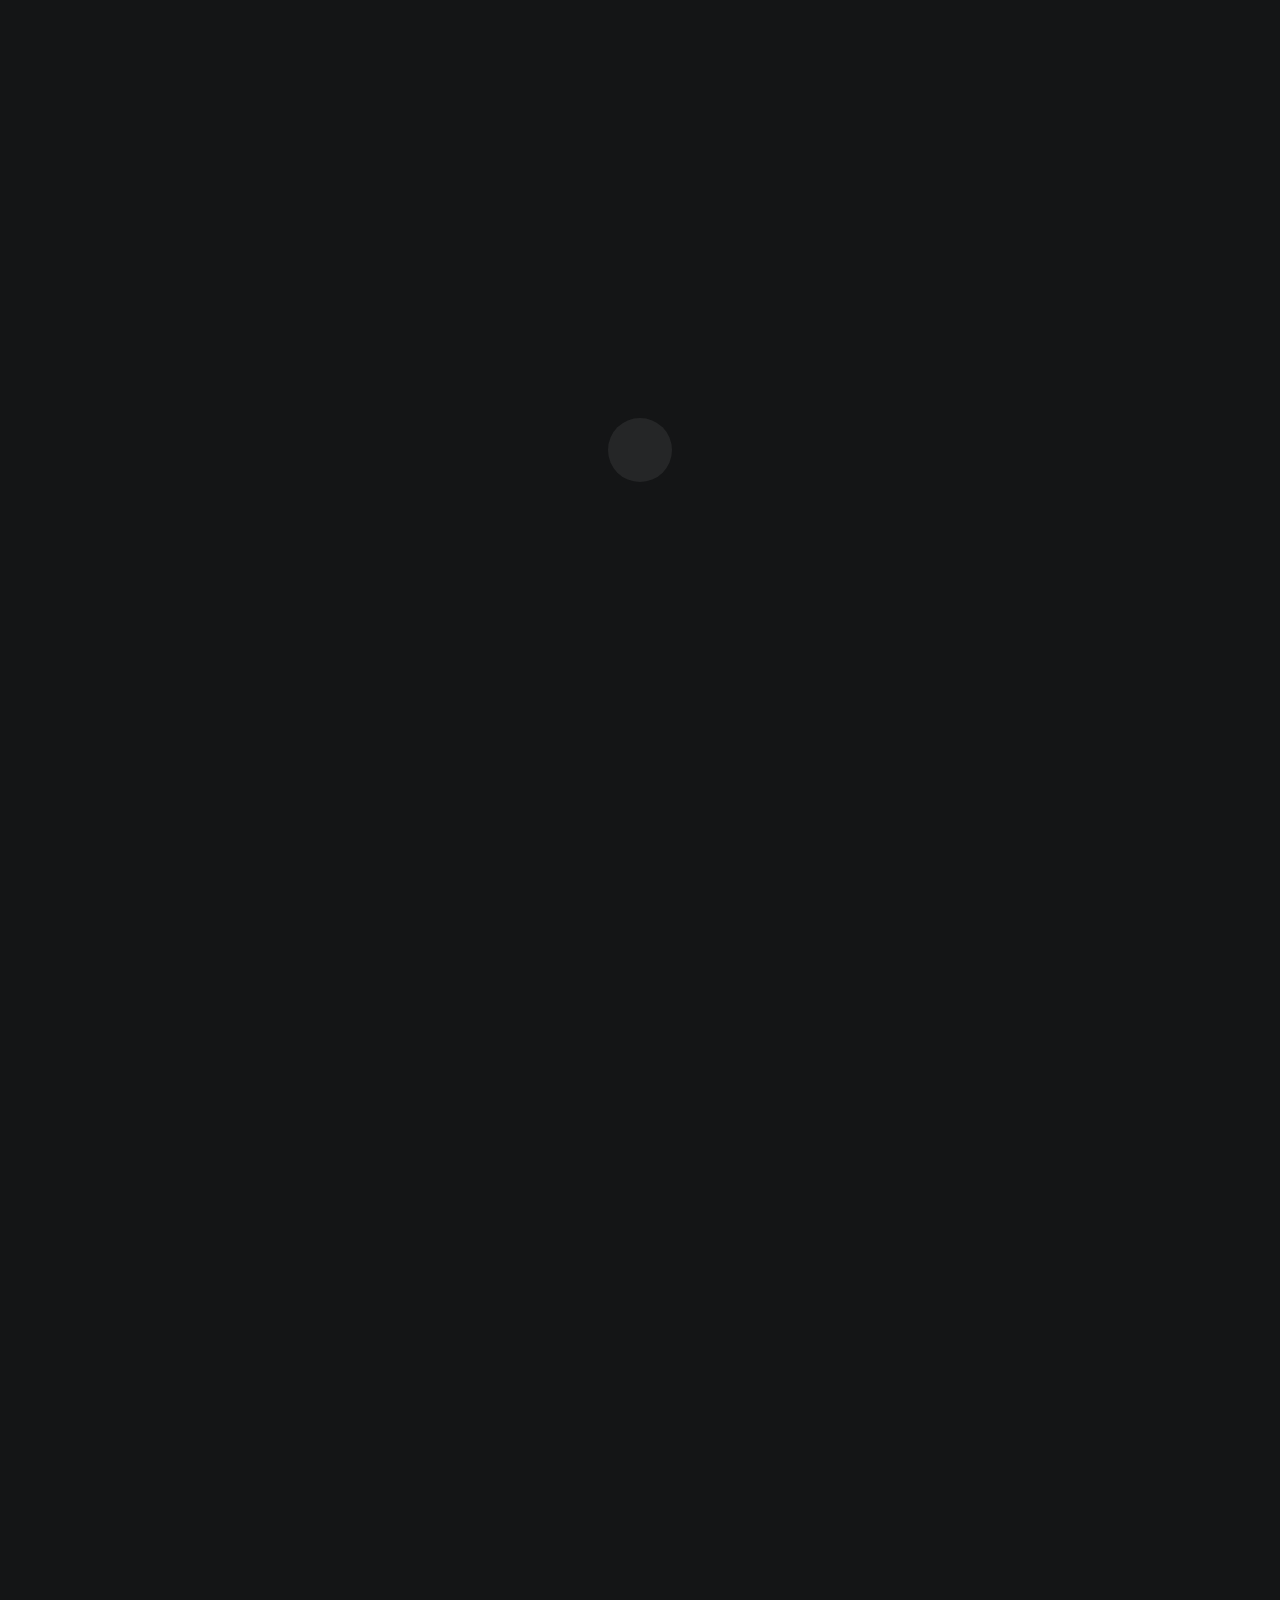
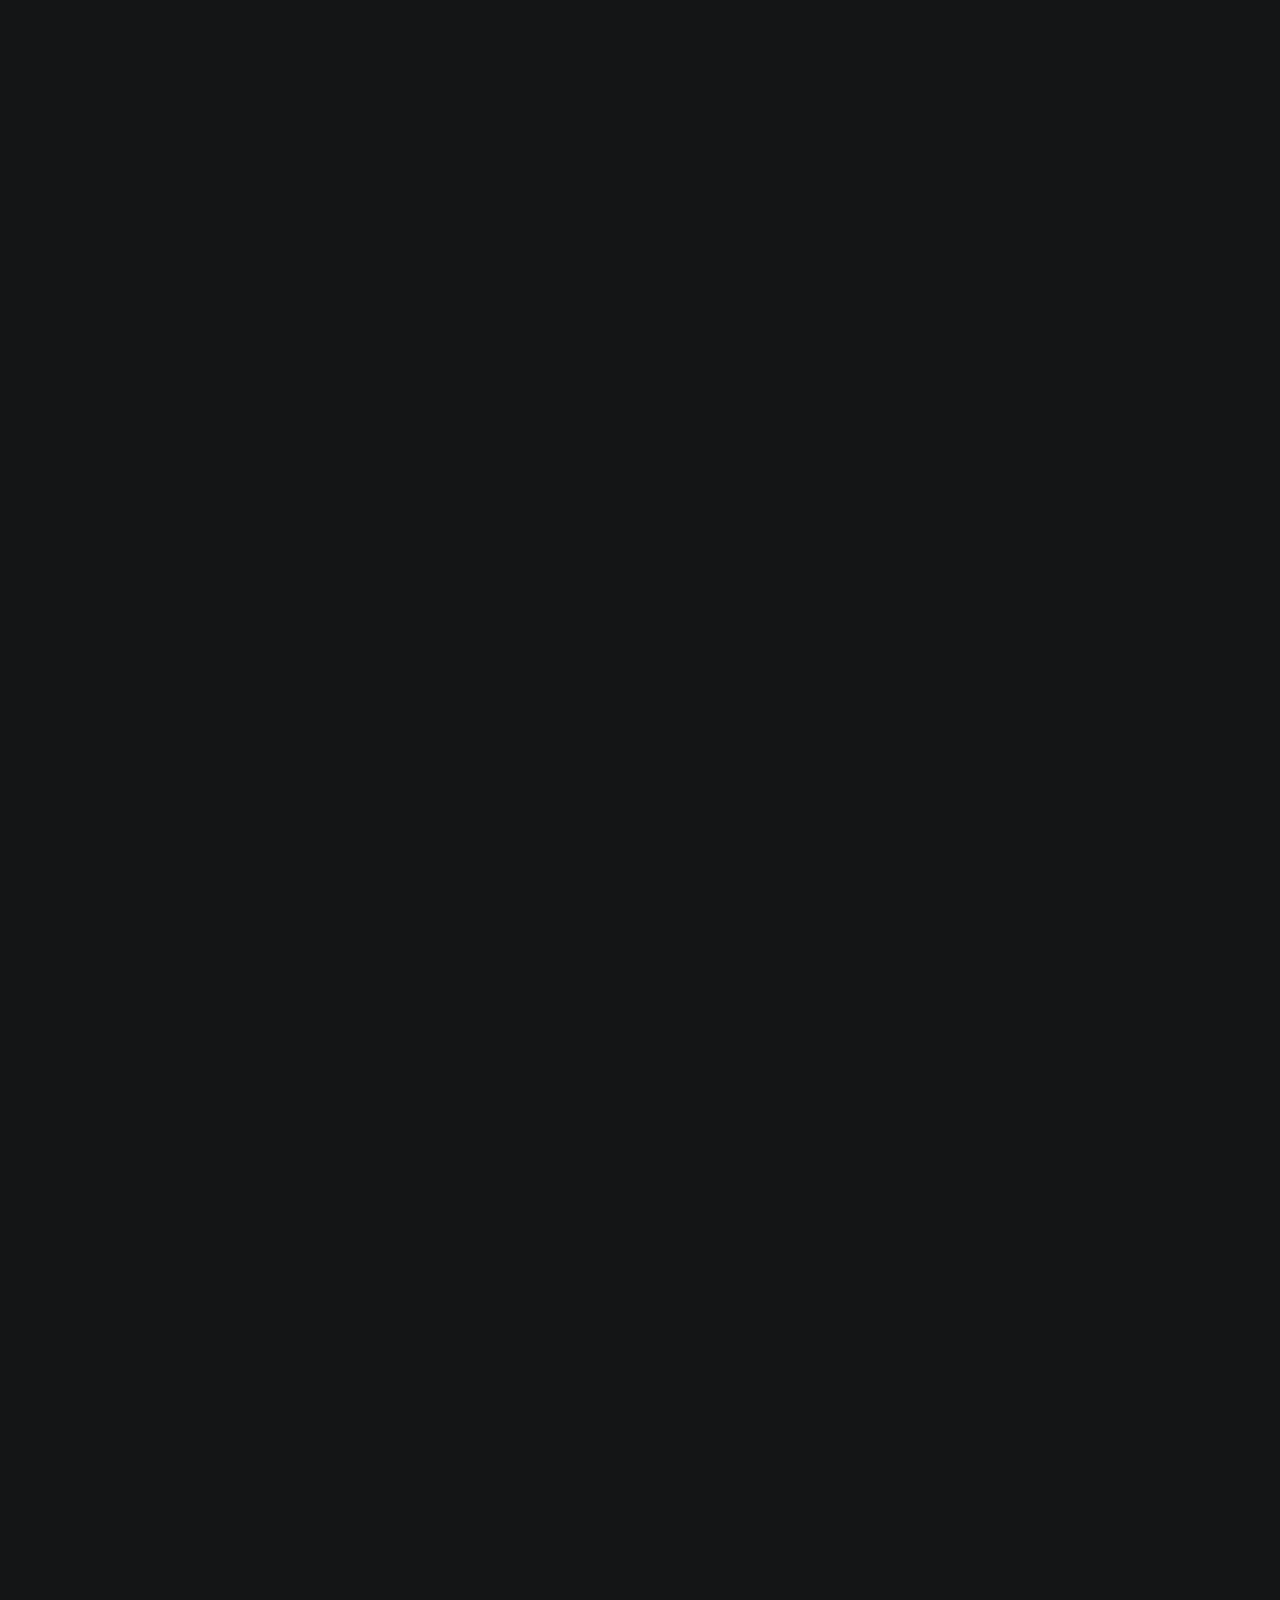
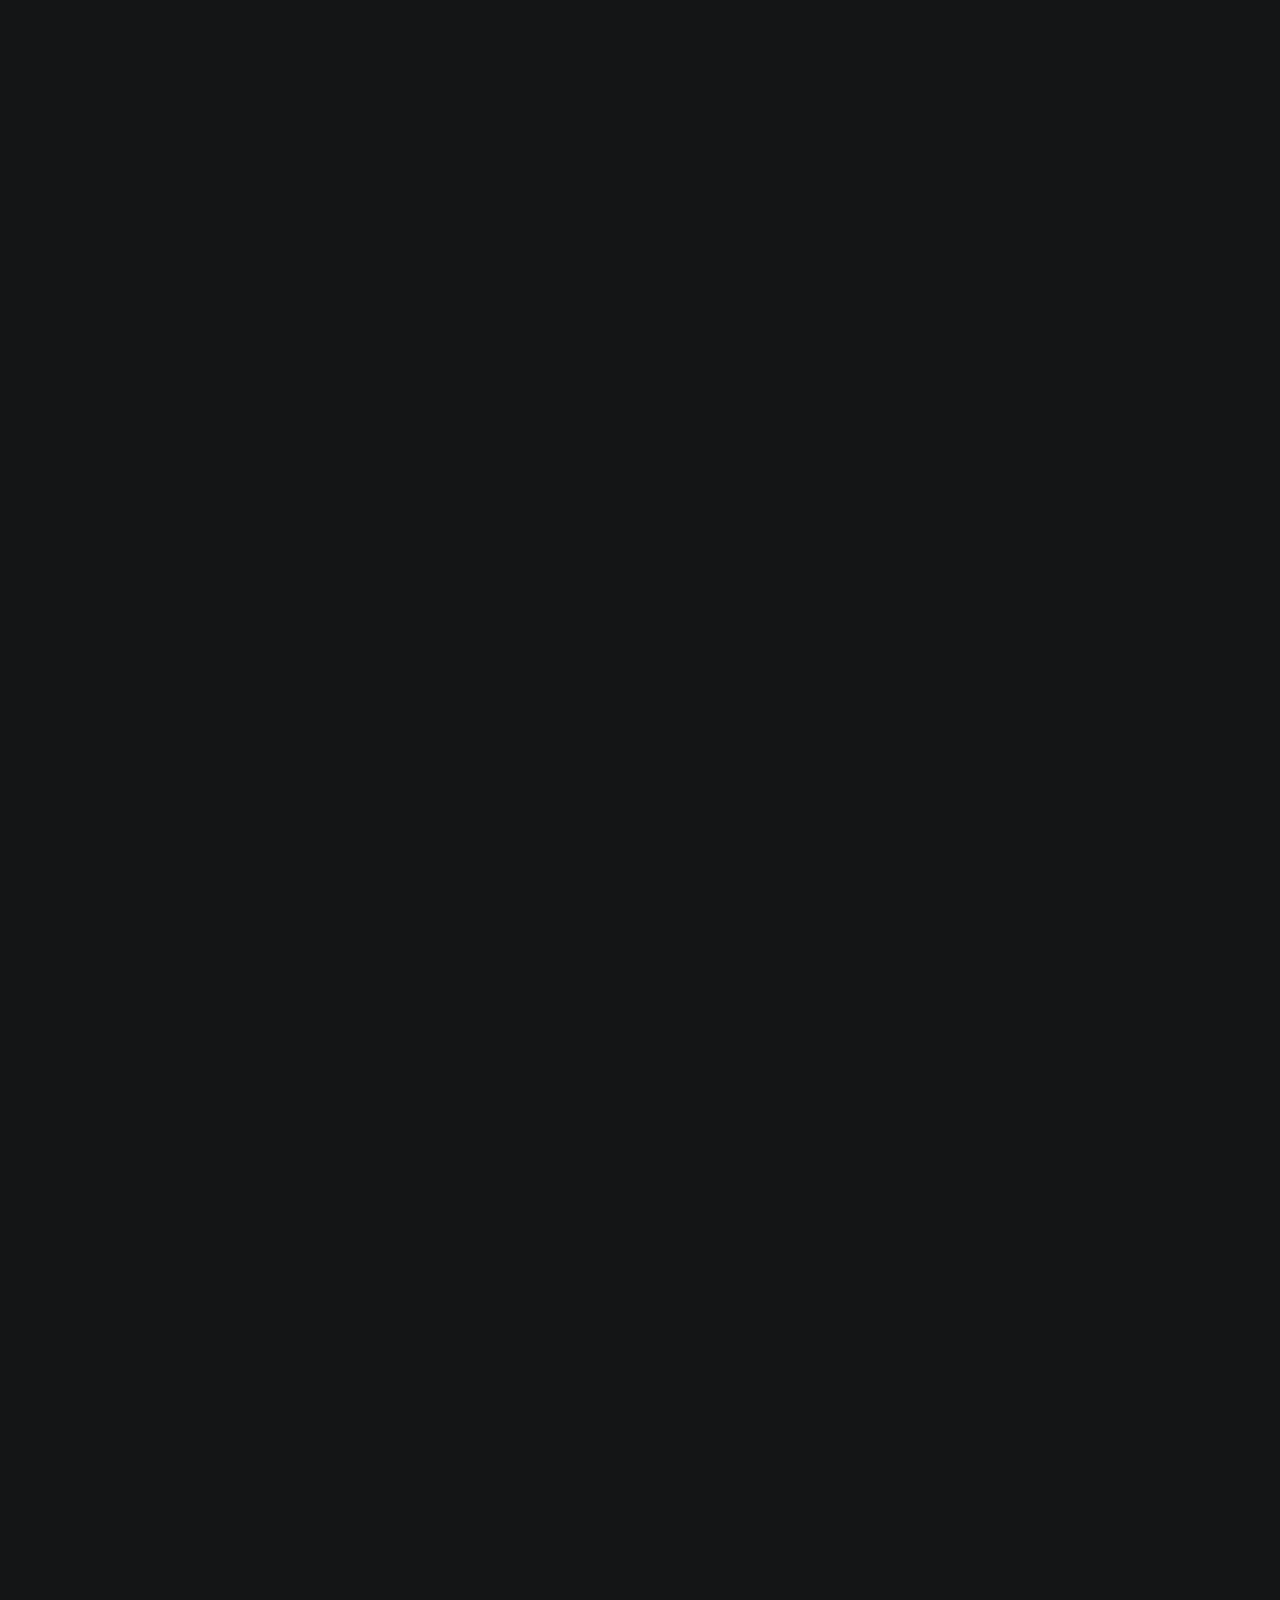
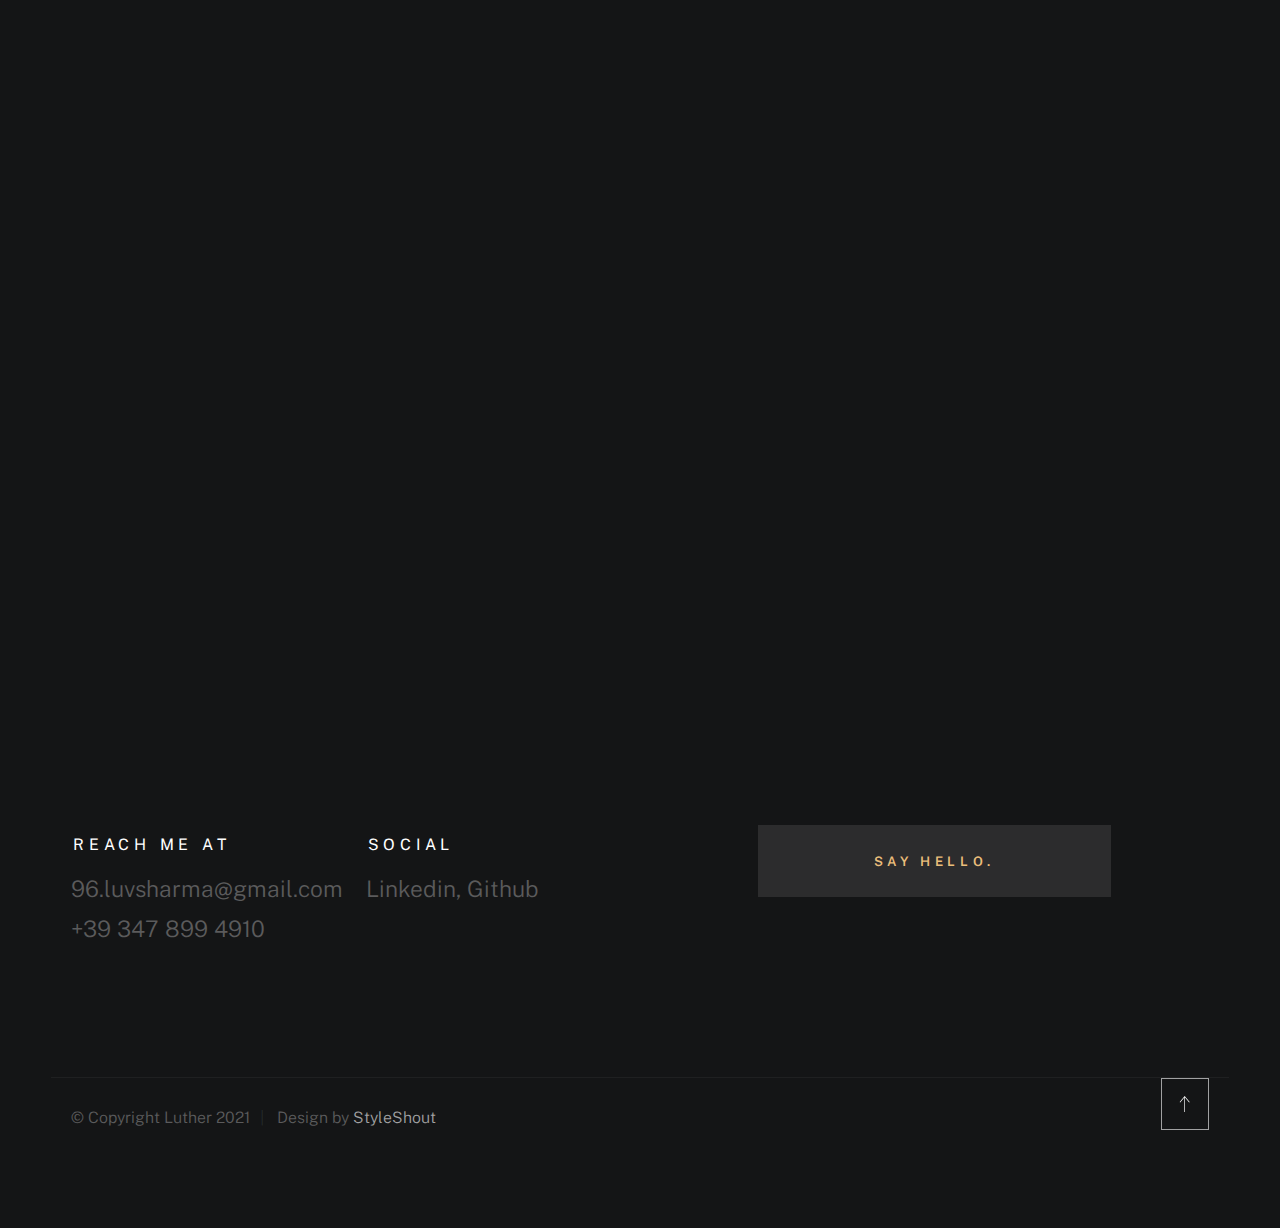
<file: index.html>
<!DOCTYPE html>
<html class="no-js ss-preload" lang="en">
<head>

    <!--- basic page needs
    ================================================== -->
    <meta charset="utf-8">
    <title>Luv Sharma</title>
    <meta name="description" content="">
    <meta name="author" content="">

    <!-- mobile specific metas
    ================================================== -->
    <meta name="viewport" content="width=device-width, initial-scale=1">

    <!-- CSS
    ================================================== -->
    <link rel="stylesheet" href="css/vendor.css">
    <link rel="stylesheet" href="css/styles.css">

    <!-- favicons
    ================================================== -->
    <link rel="apple-touch-icon" sizes="180x180" href="apple-touch-icon.png">
    <link rel="icon" type="image/png" sizes="32x32" href="favicon-32x32.png">
    <link rel="icon" type="image/png" sizes="16x16" href="favicon-16x16.png">
    <link rel="manifest" href="site.webmanifest">

    <style>
		::-webkit-scrollbar {
			width: 10px;	
		}
		::-webkit-scrollbar-track{
			border-radius: 5px;
			box-shadow: inset 0 0 10px rgba(0, 0, 0, 0.85);
		}

		::-webkit-scrollbar-thumb{
			border-radius: 5px;
			background-color: #eabe7b;
		}
		::-webkit-scrollbar-thumb:hover{
			background-color: #ffd597;
		}

	</style>

</head>

<body id="top">


    <!-- # preloader
    ================================================== -->
    <div id="preloader">
        <div id="loader">
        </div>
    </div>


    <!-- # page wrap
    ================================================== -->
    <div class="s-pagewrap">

        <div class="circles">
            <span></span>
            <span></span>
            <span></span>
            <span></span>
            <span></span>
        </div>


        <!-- ## site header 
        ================================================== -->
        <header class="s-header">

            <div class="header-mobile">
                <span class="mobile-home-link"><a href="index.html">Luv.</a></span>
                <a class="mobile-menu-toggle" href="#0"><span>Menu</span></a>
            </div>

            <div class="row wide main-nav-wrap">
                <nav class="column lg-12 main-nav">
                    <ul>
                        <li><a href="index.html" class="home-link">Luv.</a></li>
                        <li class="current"><a href="#intro" class="smoothscroll">Intro</a></li>
                        <li><a href="#works" class="smoothscroll">Projects</a></li>
                        <li href=""><a href="#about" class="smoothscroll">About</a></li>
                        <li><a href="#contact" class="smoothscroll">Say Hello</a></li>

                    </ul>
                </nav>
            </div>

        </header> <!-- end s-header -->


        <!-- ## main content
        ==================================================- -->
        <main class="s-content">


            <!-- ### intro
            ================================================== -->
            <section id="intro" class="s-intro target-section">

                <div class="row intro-content wide">

                    <div class="column">
                        <div class="text-pretitle with-line">
                            Hello World
                        </div>

                        <h1 class="text-huge-title">
                            What would <br>
                            my dream job be?<br>
                            <br>
                            
                        </h1>
                        <h2 class="text-huge-title" data-animate-el >
                           - A Financial Analyst
                        </h2>
                    </div>

                    <ul class="intro-social">
                        <li><a href="https://www.linkedin.com/in/luvvsharma/">Linkedin</a></li>
                        <li><a href="https://github.com/96luvsharma">Github</a></li>
                    </ul>

                </div> <!-- end intro content -->

                <a href="#about" class="intro-scrolldown smoothscroll">
                    <svg width="24" height="24" viewBox="0 0 24 24" xmlns="http://www.w3.org/2000/svg" fill-rule="evenodd" clip-rule="evenodd"><path d="M11 21.883l-6.235-7.527-.765.644 7.521 9 7.479-9-.764-.645-6.236 7.529v-21.884h-1v21.883z"/></svg>
                </a>

            </section> <!-- end s-intro -->


           

            <!-- ### works
            ================================================== -->
            <section id="works" class="s-works target-section">
                

                <div class="row works-portfolio">

                    <div class="column lg-12" data-animate-block>

                        <h2 class="text-pretitle" data-animate-el>
                            Recent Works
                        </h2>
                        <p class="h1" data-animate-el>
                            Here are some of my favorite projects I have done lately. Feel free to check them out.
                        </p>
    
                        <ul class="folio-list row block-lg-one-half block-stack-on-1000">

                            <li class="folio-list__item column" data-animate-el>
                                <a class="folio-list__item-link" href="#modal-01">
                                    <div class="folio-list__item-pic">
                                        <img src="images/pred_aaplc.png"
                                             srcset="images/pred_aaplc.png 1x, images/pred_aaplc.png 2x"  alt="">
                                    </div>
                                    
                                    <div class="folio-list__item-text">
                                        <div class="folio-list__item-cat">
                                            AI
                                        </div>
                                        <div class="folio-list__item-title">
                                            Apple Price Prediction
                                        </div>
                                    </div>
                                </a>
                                <a class="folio-list__proj-link" href="https://github.com/96luvsharma/portfolio_projects/blob/84101b81e725992f9825de6fdcf2d70b07621650/Apple%20Price%20Prediction.py" target="_blank" rel="noopener noreferrer" title="project link">
                                    <svg width="15" height="15" viewBox="0 0 15 15" fill="none" xmlns="http://www.w3.org/2000/svg"><path d="M8.14645 3.14645C8.34171 2.95118 8.65829 2.95118 8.85355 3.14645L12.8536 7.14645C13.0488 7.34171 13.0488 7.65829 12.8536 7.85355L8.85355 11.8536C8.65829 12.0488 8.34171 12.0488 8.14645 11.8536C7.95118 11.6583 7.95118 11.3417 8.14645 11.1464L11.2929 8H2.5C2.22386 8 2 7.77614 2 7.5C2 7.22386 2.22386 7 2.5 7H11.2929L8.14645 3.85355C7.95118 3.65829 7.95118 3.34171 8.14645 3.14645Z" fill="currentColor" fill-rule="evenodd" clip-rule="evenodd"></path></svg>
                                </a>
                            </li> <!--end folio-list__item -->

                            <li class="folio-list__item column" data-animate-el>
                                <a class="folio-list__item-link" href="#modal-02">
                                    <div class="folio-list__item-pic">
                                        <img src="images/portfolio/lamp.jpg" 
                                             srcset="images/portfolio/lamp.jpg 1x, images/portfolio/lamp@2x.jpg 2x" alt="">
                                    </div>
                                    
                                    <div class="folio-list__item-text">
                                        <div class="folio-list__item-cat">
                                            Product Design
                                        </div>
                                        <div class="folio-list__item-title">
                                            The White Lamp.
                                        </div>
                                    </div>
                                </a>
                                <a class="folio-list__proj-link" href="#" title="project link">
                                    <svg width="15" height="15" viewBox="0 0 15 15" fill="none" xmlns="http://www.w3.org/2000/svg"><path d="M8.14645 3.14645C8.34171 2.95118 8.65829 2.95118 8.85355 3.14645L12.8536 7.14645C13.0488 7.34171 13.0488 7.65829 12.8536 7.85355L8.85355 11.8536C8.65829 12.0488 8.34171 12.0488 8.14645 11.8536C7.95118 11.6583 7.95118 11.3417 8.14645 11.1464L11.2929 8H2.5C2.22386 8 2 7.77614 2 7.5C2 7.22386 2.22386 7 2.5 7H11.2929L8.14645 3.85355C7.95118 3.65829 7.95118 3.34171 8.14645 3.14645Z" fill="currentColor" fill-rule="evenodd" clip-rule="evenodd"></path></svg>
                                </a>
                            </li> <!--end folio-list__item -->

                            <li class="folio-list__item column" data-animate-el>
                                <a class="folio-list__item-link" href="#modal-03">
                                    <div class="folio-list__item-pic">
                                        <img src="images/portfolio/rucksack.jpg" 
                                             srcset="images/portfolio/rucksack.jpg 1x, images/portfolio/rucksack@2x.jpg 2x" alt="">
                                    </div>
                                    
                                    <div class="folio-list__item-text">
                                        <div class="folio-list__item-cat">
                                            Branding
                                        </div>
                                        <div class="folio-list__item-title">
                                            Rucksuck.
                                        </div>
                                    </div>
                                </a>
                                <a class="folio-list__proj-link" href="#" title="project link">
                                    <svg width="15" height="15" viewBox="0 0 15 15" fill="none" xmlns="http://www.w3.org/2000/svg"><path d="M8.14645 3.14645C8.34171 2.95118 8.65829 2.95118 8.85355 3.14645L12.8536 7.14645C13.0488 7.34171 13.0488 7.65829 12.8536 7.85355L8.85355 11.8536C8.65829 12.0488 8.34171 12.0488 8.14645 11.8536C7.95118 11.6583 7.95118 11.3417 8.14645 11.1464L11.2929 8H2.5C2.22386 8 2 7.77614 2 7.5C2 7.22386 2.22386 7 2.5 7H11.2929L8.14645 3.85355C7.95118 3.65829 7.95118 3.34171 8.14645 3.14645Z" fill="currentColor" fill-rule="evenodd" clip-rule="evenodd"></path></svg>
                                </a>
                            </li> 
                            <a href="./Resume_luv_sharma.docx" class="btn btn--medium u-fullwidth" data-animate-el download="Resume_luv_sharma.docx">Download Resume</a>

                            <!--end folio-list__item -->

                            <!-- <li class="folio-list__item column" data-animate-el>
                                <a class="folio-list__item-link" href="#modal-04">
                                    <div class="folio-list__item-pic">
                                        <img src="images/portfolio/skaterboy.jpg"
                                             srcset="images/portfolio/skaterboy.jpg 1x, images/portfolio/skaterboy@2x.jpg 2x" alt="">
                                    </div>
                                    
                                    <div class="folio-list__item-text">
                                        <div class="folio-list__item-cat">
                                            Website
                                        </div>
                                        <div class="folio-list__item-title">
                                            Since Day One.
                                        </div>
                                    </div>
                                </a>
                                <a class="folio-list__proj-link" href="#" title="project link">
                                    <svg width="15" height="15" viewBox="0 0 15 15" fill="none" xmlns="http://www.w3.org/2000/svg"><path d="M8.14645 3.14645C8.34171 2.95118 8.65829 2.95118 8.85355 3.14645L12.8536 7.14645C13.0488 7.34171 13.0488 7.65829 12.8536 7.85355L8.85355 11.8536C8.65829 12.0488 8.34171 12.0488 8.14645 11.8536C7.95118 11.6583 7.95118 11.3417 8.14645 11.1464L11.2929 8H2.5C2.22386 8 2 7.77614 2 7.5C2 7.22386 2.22386 7 2.5 7H11.2929L8.14645 3.85355C7.95118 3.65829 7.95118 3.34171 8.14645 3.14645Z" fill="currentColor" fill-rule="evenodd" clip-rule="evenodd"></path></svg>
                                </a>
                            </li> end folio-list__item 

                            <li class="folio-list__item column" data-animate-el>
                                <a class="folio-list__item-link" href="#modal-05">
                                    <div class="folio-list__item-pic">
                                        <img src="images/portfolio/sanddunes.jpg" 
                                             srcset="images/portfolio/sanddunes.jpg 1x, images/portfolio/sanddunes@2x.jpg 2x" alt="">
                                    </div>
                                    
                                    <div class="folio-list__item-text">
                                        <div class="folio-list__item-cat">
                                            Illustration
                                        </div>
                                        <div class="folio-list__item-title">
                                            Sand Dunes.
                                        </div>
                                    </div>
                                </a>
                                <a class="folio-list__proj-link" href="#" title="project link">
                                    <svg width="15" height="15" viewBox="0 0 15 15" fill="none" xmlns="http://www.w3.org/2000/svg"><path d="M8.14645 3.14645C8.34171 2.95118 8.65829 2.95118 8.85355 3.14645L12.8536 7.14645C13.0488 7.34171 13.0488 7.65829 12.8536 7.85355L8.85355 11.8536C8.65829 12.0488 8.34171 12.0488 8.14645 11.8536C7.95118 11.6583 7.95118 11.3417 8.14645 11.1464L11.2929 8H2.5C2.22386 8 2 7.77614 2 7.5C2 7.22386 2.22386 7 2.5 7H11.2929L8.14645 3.85355C7.95118 3.65829 7.95118 3.34171 8.14645 3.14645Z" fill="currentColor" fill-rule="evenodd" clip-rule="evenodd"></path></svg>
                                </a>
                            </li> end folio-list__item 

                            <li class="folio-list__item column" data-animate-el>
                                <a class="folio-list__item-link" href="#modal-06">
                                    <div class="folio-list__item-pic">
                                        <img src="images/portfolio/minimalismo.jpg" 
                                             srcset="images/portfolio/minimalismo.jpg 1x, images/portfolio/minimalismo@2x.jpg 2x" alt="">
                                    </div>
                                    
                                    <div class="folio-list__item-text">
                                        <div class="folio-list__item-cat">
                                            Branding
                                        </div>
                                        <div class="folio-list__item-title">
                                            Minimalismo.
                                        </div>
                                    </div>
                                </a>
                                <a class="folio-list__proj-link" href="#" title="project link">
                                    <svg width="15" height="15" viewBox="0 0 15 15" fill="none" xmlns="http://www.w3.org/2000/svg"><path d="M8.14645 3.14645C8.34171 2.95118 8.65829 2.95118 8.85355 3.14645L12.8536 7.14645C13.0488 7.34171 13.0488 7.65829 12.8536 7.85355L8.85355 11.8536C8.65829 12.0488 8.34171 12.0488 8.14645 11.8536C7.95118 11.6583 7.95118 11.3417 8.14645 11.1464L11.2929 8H2.5C2.22386 8 2 7.77614 2 7.5C2 7.22386 2.22386 7 2.5 7H11.2929L8.14645 3.85355C7.95118 3.65829 7.95118 3.34171 8.14645 3.14645Z" fill="currentColor" fill-rule="evenodd" clip-rule="evenodd"></path></svg>
                                </a>
                            </li> end folio-list__item -->

                        </ul> <!-- end folio-list -->

                    </div> <!-- end column -->


                    <!-- Modal Templates Popup
                    -------------------------------------------- -->
                    <div id="modal-01" hidden>
                        <div class="modal-popup">
                            <img src="images/pred_aaplc.png" alt="">
                
                            <div class="modal-popup__desc">
                                <h5>Apple Price Prediction</h5>
                                <p>This project shows a basic way to predict stock prices using LSTM model, it's more a proof of concept which needs some tweaking which I can hopefully learn from my seniors in Finance Industry. (Detailed code can be seen on the Github link above.) 
                                <br> The orange line is the actual value, and the yellow line is the predicted price one day in advance.
                                </p>
                                <ul class="modal-popup__cat">
                                    <li>Stock_price</li>
                                    <li>Prediction_model</li>
                                </ul>
                            </div>
                
                            <a href="https://github.com/96luvsharma/portfolio_projects/blob/84101b81e725992f9825de6fdcf2d70b07621650/Apple%20Price%20Prediction.py" target="_blank" rel="noopener noreferrer" class="modal-popup__details">Project link</a>
                        </div>
                    </div> <!-- end modal -->

                    <div id="modal-02" hidden>
                        <div class="modal-popup">
                            <img src="images/portfolio/gallery/g-lamp.jpg" alt="">
                
                            <div class="modal-popup__desc">
                                <h5>The White Lamp</h5>
                                <p>Proin gravida nibh vel velit auctor aliquet. Aenean sollicitudin, lorem quis bibendum auctor, nisi elit consequat ipsum, nec sagittis sem nibh id elit.</p>
                                <ul class="modal-popup__cat">
                                    <li>Branding</li>
                                </ul>
                            </div>
                
                            <a href="https://www.behance.net/" class="modal-popup__details">Project link</a>
                        </div>
                    </div> <!-- end modal -->

                    <div id="modal-03" hidden>
                        <div class="modal-popup">
                            <img src="images/portfolio/gallery/g-rucksack.jpg" alt="">
                
                            <div class="modal-popup__desc">
                                <h5>Rucksuck</h5>
                                <p>Exercitationem reprehenderit quod explicabo consequatur aliquid ut magni ut. Deleniti quo corrupti illum velit eveniet ratione necessitatibus ipsam mollitia.</p>
                                <ul class="modal-popup__cat">
                                    <li>Product Design</li>
                                </ul>
                            </div>
                
                            <a href="https://www.behance.net/" class="modal-popup__details">Project link</a>
                        </div>
                    </div> <!-- end modal -->

                    <div id="modal-04" hidden>
                        <div class="modal-popup">
                            <img src="images/portfolio/gallery/g-skaterboy.jpg" alt="">
                
                            <div class="modal-popup__desc">
                                <h5>Since Day One</h5>
                                <p>Dolores velit qui quos nobis. Aliquam delectus voluptas quos possimus non voluptatem voluptas voluptas. Est doloribus eligendi porro doloribus voluptatum.</p>
                                <ul class="modal-popup__cat">
                                    <li>Website</li>
                                </ul>
                            </div>
                
                            <a href="https://www.behance.net/" class="modal-popup__details">Project link</a>
                        </div>
                    </div> <!-- end modal -->

                    <div id="modal-05" hidden>
                        <div class="modal-popup">

                            <img src="images/portfolio/gallery/g-sanddunes.jpg" alt="">
                
                            <div class="modal-popup__desc">
                                <h5>Sand Dunes</h5>
                                <p>Proin gravida nibh vel velit auctor aliquet. Aenean sollicitudin, lorem quis bibendum auctor, nisi elit consequat ipsum, nec sagittis sem nibh id elit.</p>
                                <ul class="modal-popup__cat">
                                    <li>Illustration</li>
                                </ul>
                            </div>
                
                            <a href="https://www.behance.net/" class="modal-popup__details">Project link</a>
                        </div>
                    </div> <!-- end modal -->

                    <div id="modal-06" hidden>
                        <div class="modal-popup">
                            <img src="images/portfolio/gallery/g-minimalismo.jpg" alt="">
                
                            <div class="modal-popup__desc">
                                <h5>Minimalismo</h5>
                                <p>Quisquam vel libero consequuntur autem voluptas. Qui aut vero. Omnis fugit mollitia cupiditate voluptas. Aenean sollicitudin, lorem quis bibendum auctor.</p>
                                <ul class="modal-popup__cat">
                                    <li>Branding</li>
                                    <li>Product Design</li>
                                </ul>
                            </div>
                
                            <a href="https://www.behance.net/" class="modal-popup__details">Project link</a>
                        </div>
                    </div> <!-- end modal -->

                </div> <!-- end works-portfolio -->

                <div class="row about-expertise" data-animate-block>
                    <div class="column lg-12">

                        <h2 class="text-pretitle" data-animate-el>Expertise</h2>

                        <ul class="skills-list h1" data-animate-el>
                            <li>Finance</li>
                            <li>Python(Finance based)</li>
                            <li>Excel (Ms Office)</li>
                            <li>Analytical Thinking.</li>
                        </ul>

                    </div>
                </div> <!-- end about-expertise -->

                <div>
                    <div>
                        <p>
                            
                        </p>
                    </div>
                </div>


            </section> <!-- end s-works -->
            
            <section id="certificate" class="certificate-section">
                <div class="row works-portfolio">
                    <div class="column lg-12" data-animate-block>
                        <p class="h1" data-animate-el="">Here's a course certificate to showcase that I'm a learner and 
                            I love to combine Finance with automation ideas.
                        </p>
                        <p class="text-pretitle" data-animate-el="">
                            (CLICK ON THE IMAGE TO VERIFY)
                        </p>
                        <a href="https://www.coursera.org/account/accomplishments/verify/3BC7SGCV2MEE" target="_blank" rel="noopener noreferrer" data-animate-el=""><img src="/images/Coursera 3BC7SGCV2MEE.png" alt="Coursera_certificate"></a>        
                    </div>
                </div>


            </section>

            <!-- ### about
            ================================================== -->
            <section id="about" class="s-about target-section">


                <div class="row about-info wide" data-animate-block>

                    <div class="column lg-6 md-12 about-info__pic-block">
                        <img src="images/about-photo.jpg" 
                             srcset="images/about-photo.jpg 1x, images/about-photo@2x.jpg 2x" alt="" class="about-info__pic" data-animate-el>
                    </div>

                    <div class="column lg-6 md-12">
                        <div class="about-info__text" >

                            <h2 class="text-pretitle with-line" data-animate-el>
                                About
                            </h2>
                            <p class="attention-getter" data-animate-el>
                                I'm originally from Delhi, India and I've been in Siena since October 2019. 
                                I can say that during this period I've grown more than I could have imagined and not just because of studies 
                                but also mentally due to all the challenges moving away alone to a new city puts you in, along with COVID, it has been quite a journey.
                                I believe my financial knowledge and application of finance in python will provide an invaluable asset to your team. 
                                I would welcome the opportunity for an interview to further discuss the potential position. 
                            </p>
                            <a href="./Resume_luv_sharma.docx" class="btn btn--medium u-fullwidth" data-animate-el download="Resume_luv_sharma.docx">Download Resume</a>


                        </div>
                    </div>
                </div> <!-- about-info -->


                <div class="row about-timelines" data-animate-block>
<!--                 
                    <div class="column lg-6 tab-12">


                    </div>  end column  -->

                    <div class="column lg-6 tab-12">

                        <div class="timeline" data-animate-el>
                            
                            <h2 class="text-pretitle" data-animate-el>
                                EDUCATION.
                            </h2>
                            <div class="timeline__block">
                                <div class="timeline__bullet"></div>
                                <div class="timeline__header">
                                    <h4 class="timeline__title">University degli studi di Siena.</h3>
                                    <h5 class="timeline__meta">Masters in Finance</h5>
                                    <p class="timeline__timeframe">October 2019 - Present</p>
                                </div>
                                <div class="timeline__desc">
                                    <p>My curriculum is focused on different aspects of Finance be it Financial Engineering and Risk Management, Corporate Finance, Capitalism, Financial regulations, 
                                        Quantitative Asset Management or Macroeconomic Analysis.
                                         I realized that the studies in Italy are based more on practical knowledge if compared to India, 
                                         Also having some of our teachers actively working in the field of Finance was a huge benefit as 
                                        I got to learn things that are relevant in the current finance field. </p>
                                </div>
                            </div>
                            </div>
                            <div class="timeline" data-animate-el>

                                <div class="timeline__block">
                                    <div class="timeline__bullet"></div>
                                    <div class="timeline__header">
                                        <h4 class="timeline__title">Maharaja Agrasen Institute of Management Studies.</h4>
                                        <h5 class="timeline__meta">Bachelors of Commerce (Honors)</h5>
                                        <p class="timeline__timeframe">August 2014 - 2017</p>
                                    </div>
                                    <div class="timeline__desc">
                                        <p>During my graduation the subjects were more spread out and were pointed at every aspect of a 
                                            business – Finance, Marketing, Economics, Accounting, Business Studies and Information Technology.
                                            I can say that it helped me learn how the different departments work separately but in union, and gave me a better understanding of a company’s processes.
                                            </p>
                                </div>
    
                        </div> <!-- end timeline -->
                        
                    </div> <!-- end column -->


                </div> <!-- end about-timelines -->

            </section> <!-- end s-about -->

            <!-- ### contact
            ================================================== -->
            <section id="contact" class="s-contact target-section">

                <!-- <div class="row contact-top">
                    <div class="column lg-12">
                        <h2 class="text-pretitle">
                            Get In Touch
                        </h2>

                        <p class="h1">
                            I love to hear from you.
                            Whether you would like me to interview or just 
                            want to chat about finance projects — shoot me a message.
                        </p>
                    </div>
                </div> end contact-top -->

                <div class="row contact-bottom">
                    <div class="column lg-3 md-5 tab-6 stack-on-550 contact-block">
                        <h3 class="text-pretitle">Reach me at</h3>
                        <p class="contact-links">
                            <a href="mailto:96.luvsharma@gmail.com" class="mailtoui">96.luvsharma@gmail.com</a> <br>
                            <a href="tel:+393478994910">+39 347 899 4910</a>
                        </p>
                    </div>
                    <div class="column lg-4 md-5 tab-6 stack-on-550 contact-block">
                        <h3 class="text-pretitle">Social</h3>
                        <ul class="contact-social">
                            <li><a href="https://linkedin.com/luvvsharma">Linkedin</a></li>
                            <li><a href="https://github.com/96luvsharma">Github</a></li>
                        </ul>
                    </div>
                    <div class="column lg-4 md-12 contact-block">
                        <a href="mailto:96.luvsharma@gmail.com" class="mailtoui btn btn--medium u-fullwidth contact-btn">Say Hello.</a>
                    </div>
                </div> <!-- end contact-bottom -->

            </section> <!-- end contact -->

        </main> <!-- end s-content -->


        <!-- ## footer
        ================================================== -->
        <footer class="s-footer">

            <div class="row">
                <div class="column ss-copyright">
                    <span>© Copyright Luther 2021</span> 
                    <span>Design by <a href="https://www.styleshout.com/">StyleShout</a></span>
                </div>

                <div class="ss-go-top">
                    <a class="smoothscroll" title="Back to Top" href="#top">
                        <svg xmlns="http://www.w3.org/2000/svg" viewBox="0 0 24 24" fill-rule="evenodd" clip-rule="evenodd"><path d="M11 2.206l-6.235 7.528-.765-.645 7.521-9 7.479 9-.764.646-6.236-7.53v21.884h-1v-21.883z"/></svg>
                    </a>
                </div>
            </div>

        </footer> <!-- end s-footer -->

    </div> <!-- end -s-pagewrap -->


    <!-- Java Script
    ================================================== -->
    <script src="js/plugins.js"></script>
    <script src="js/main.js"></script>

</body>
</html>
</file>
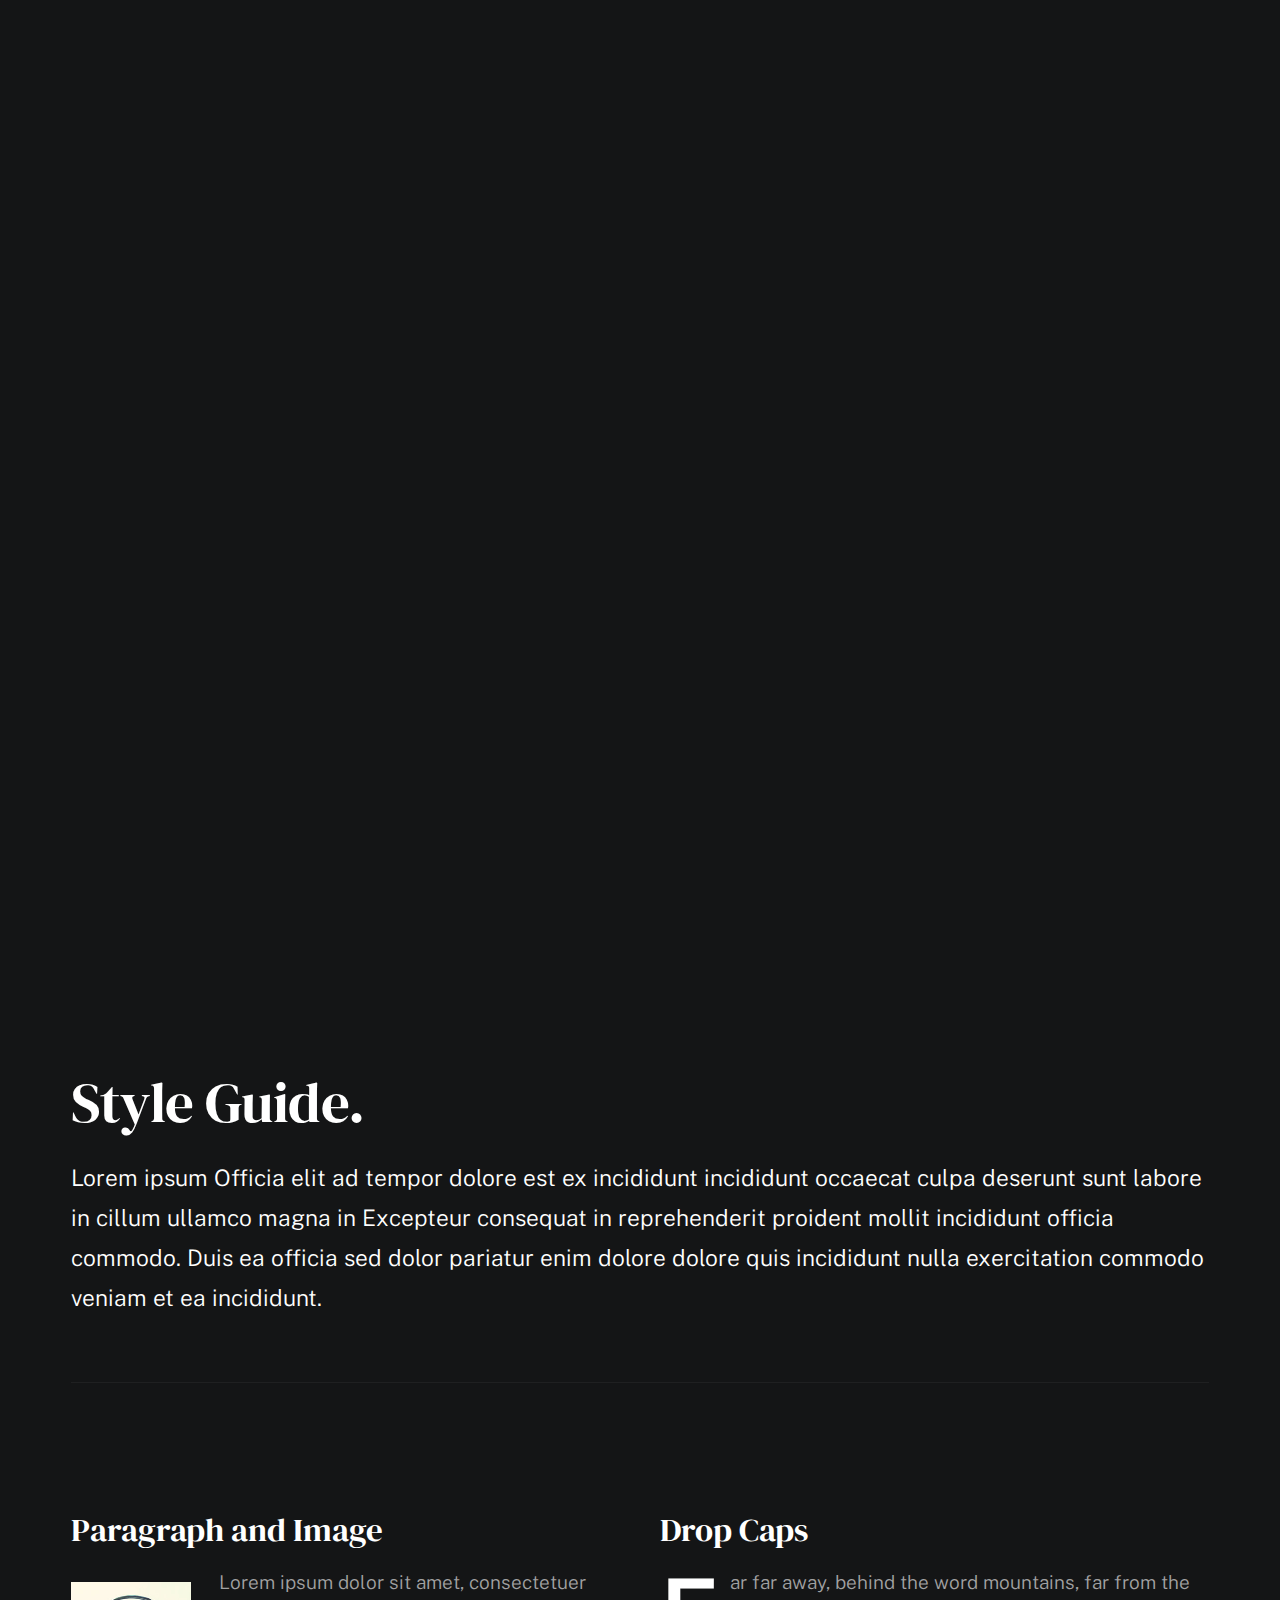
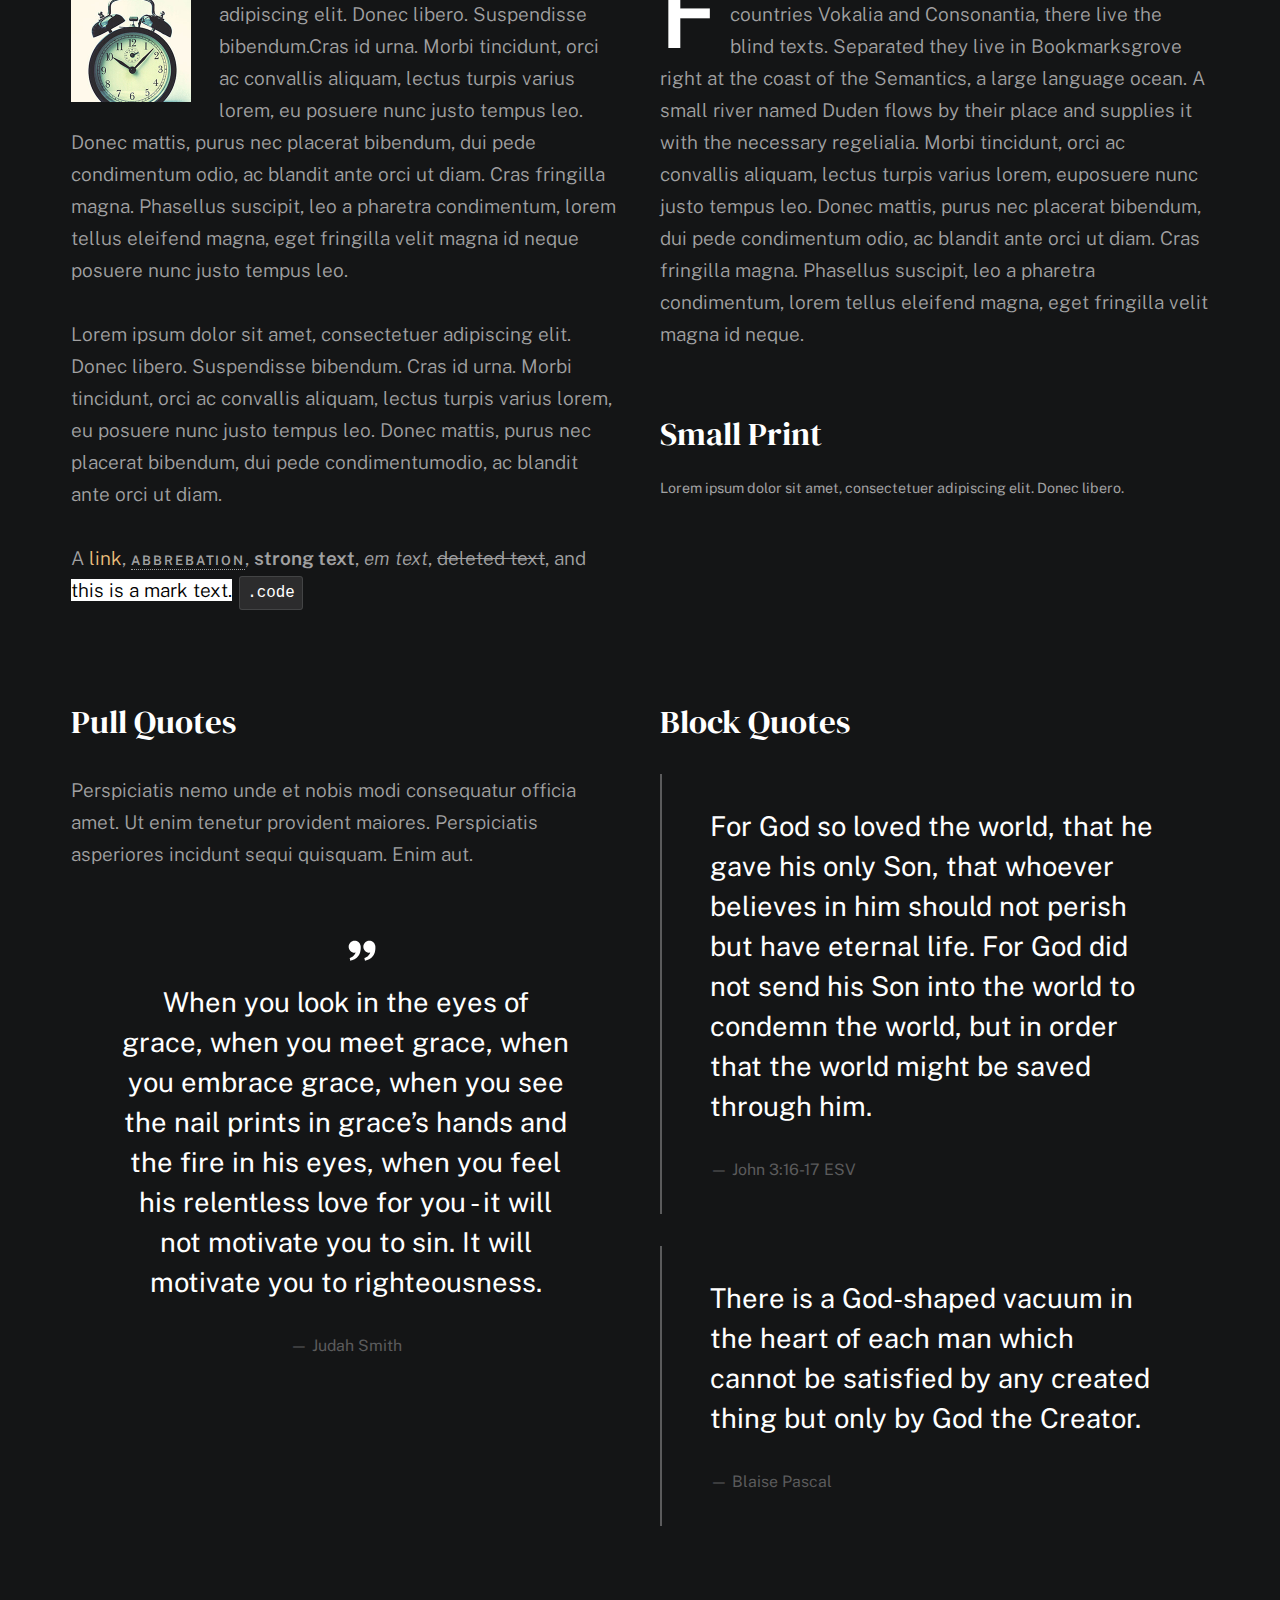
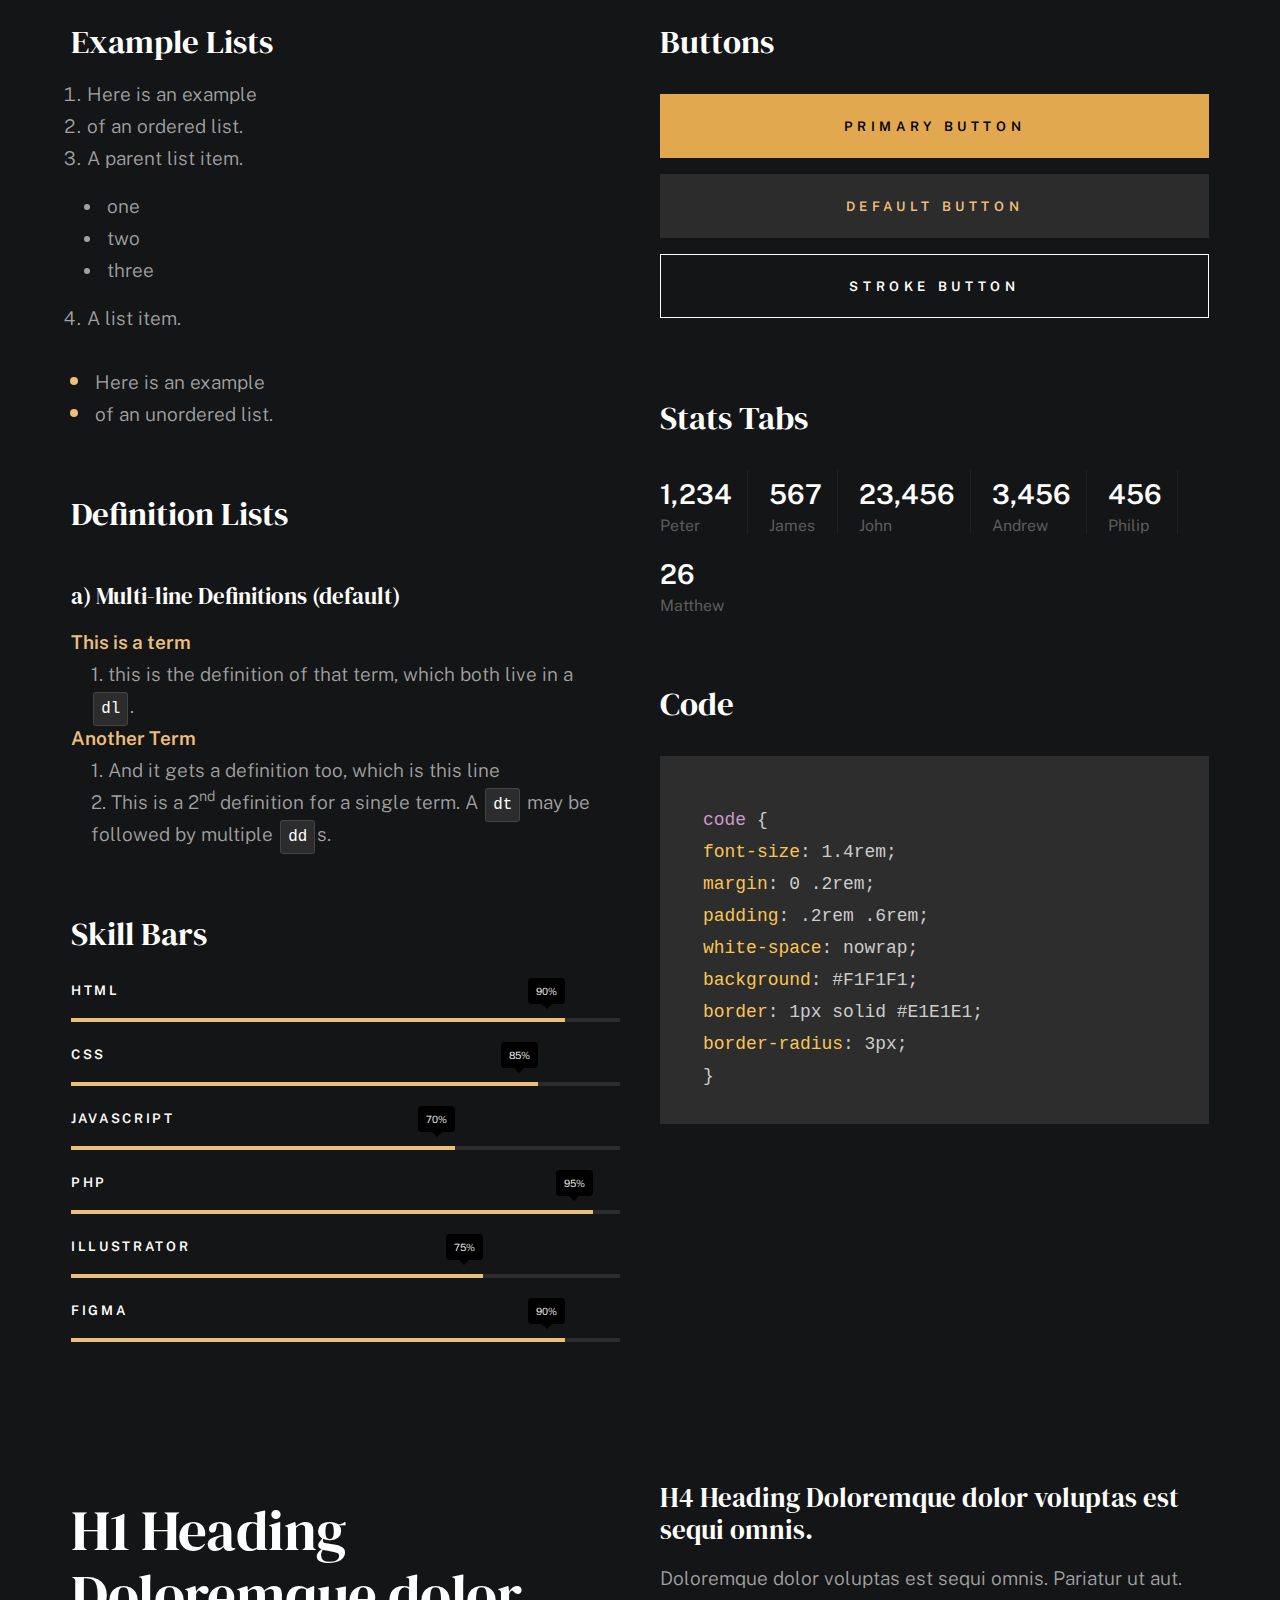
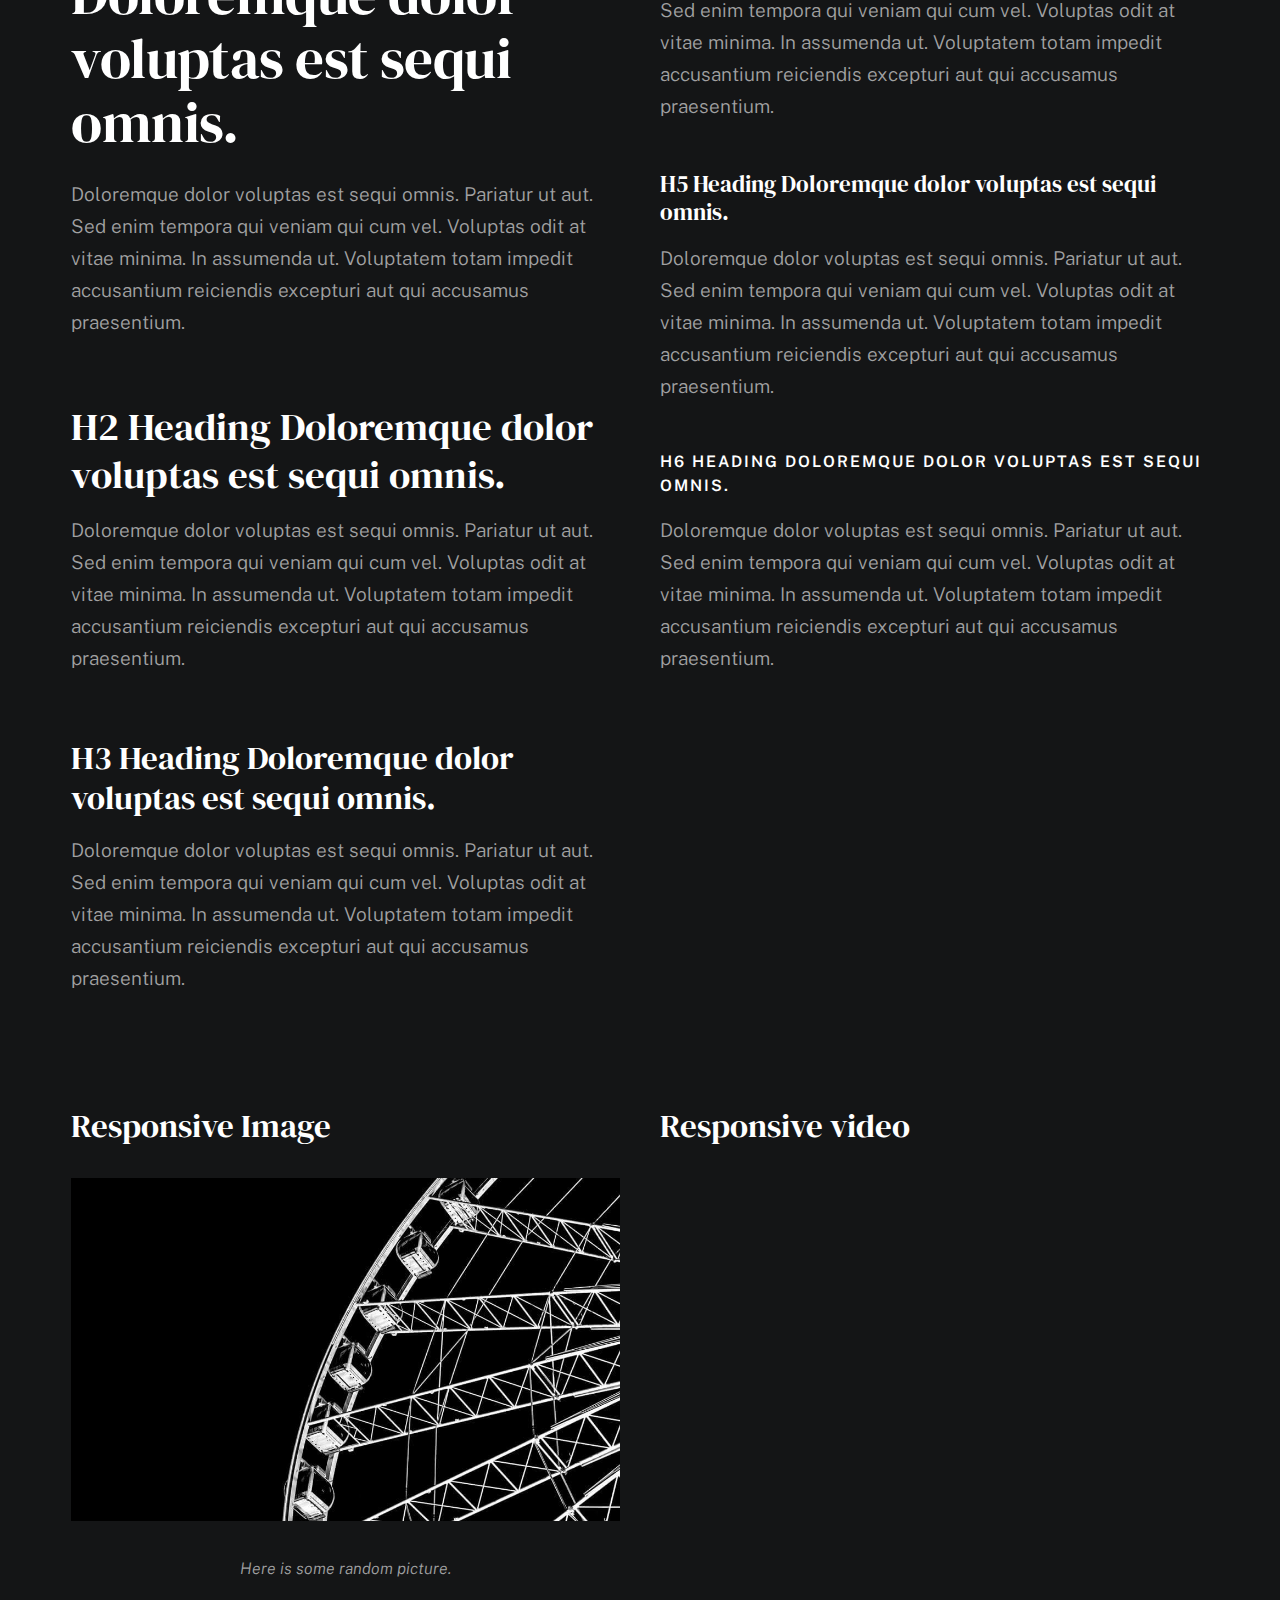
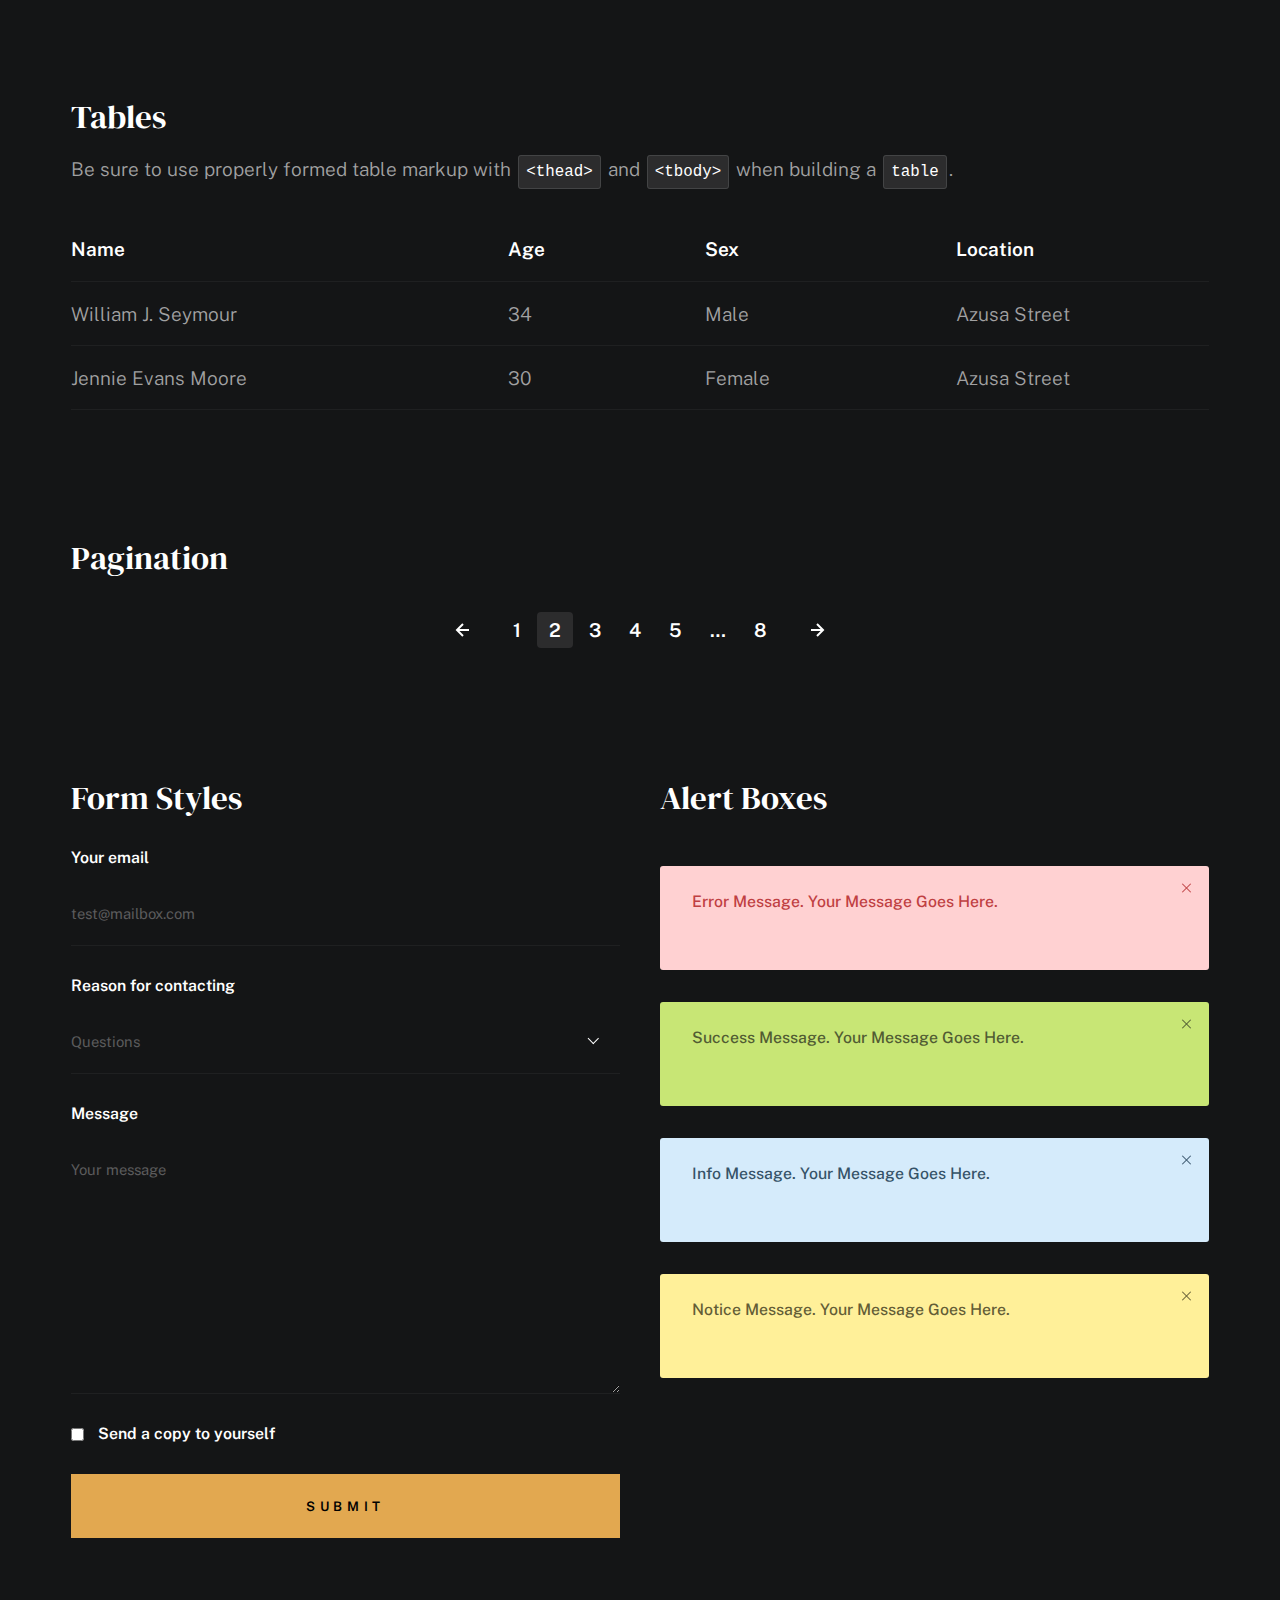
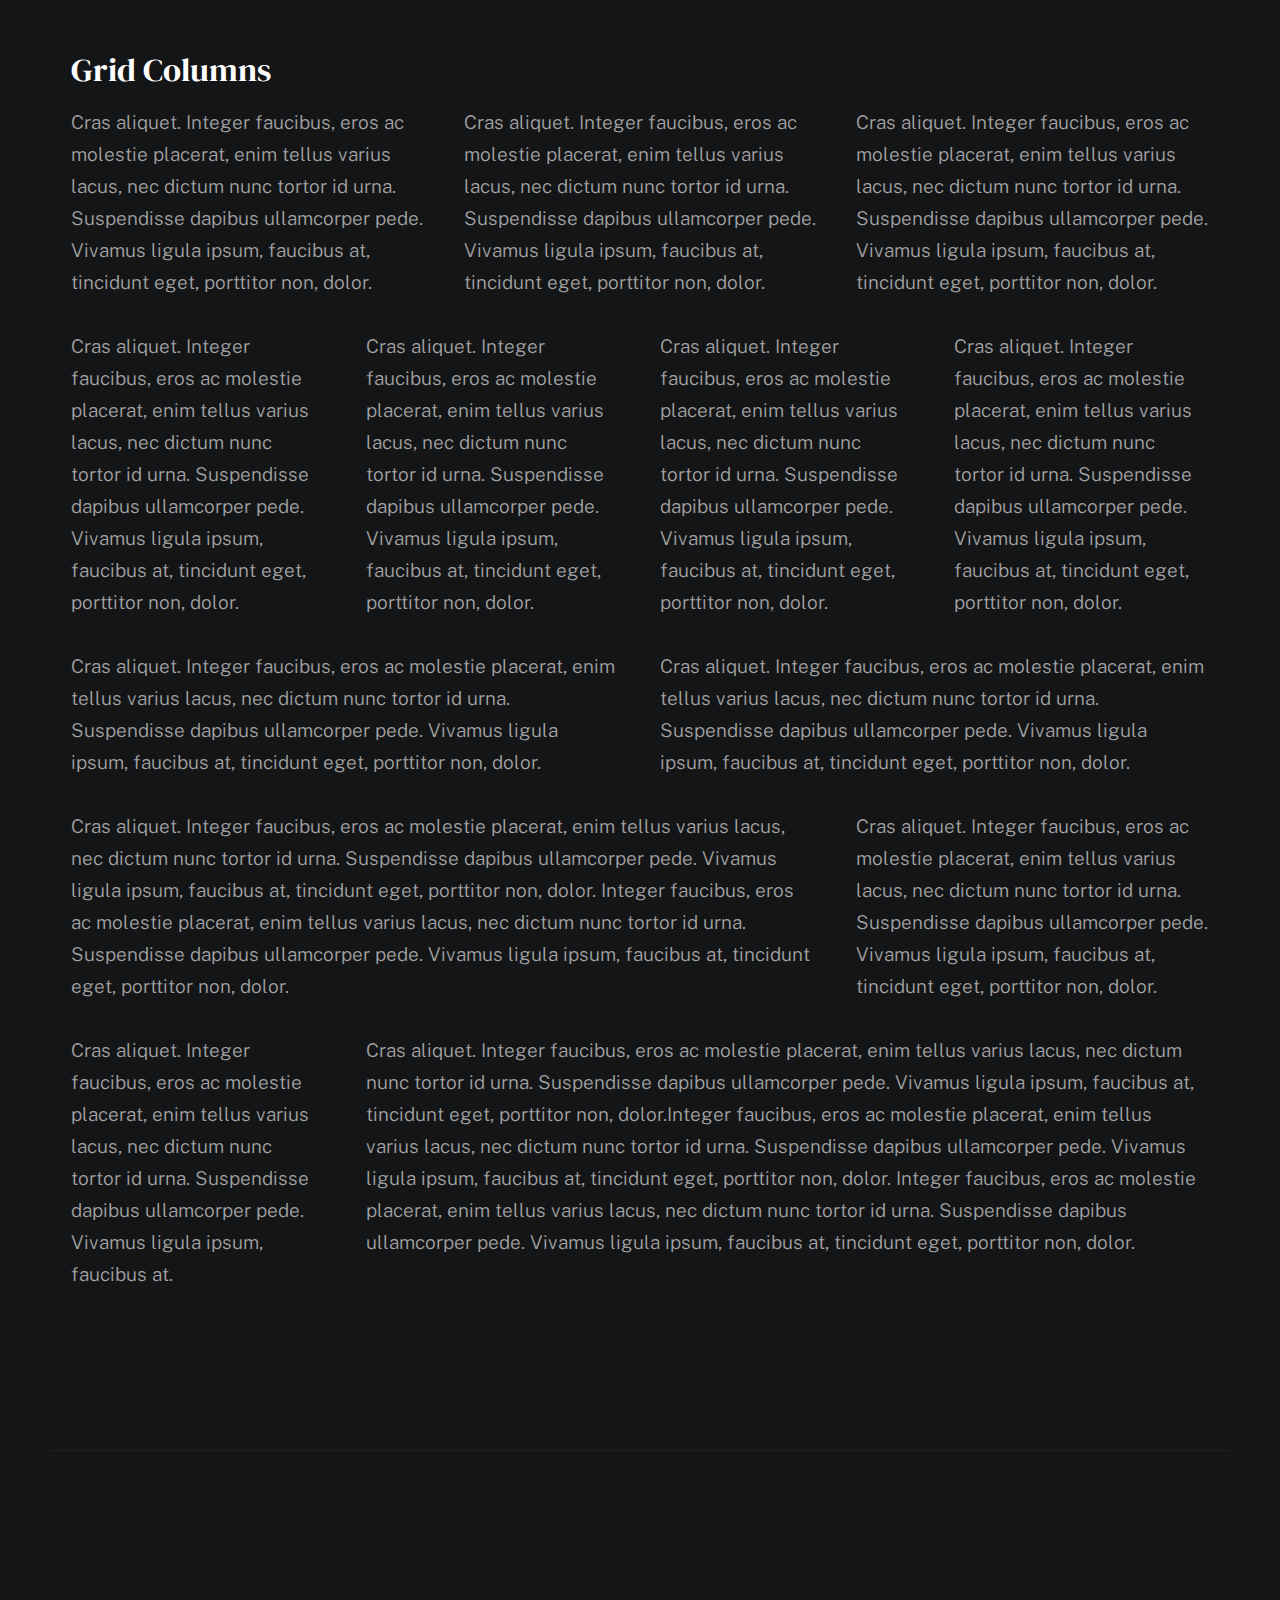
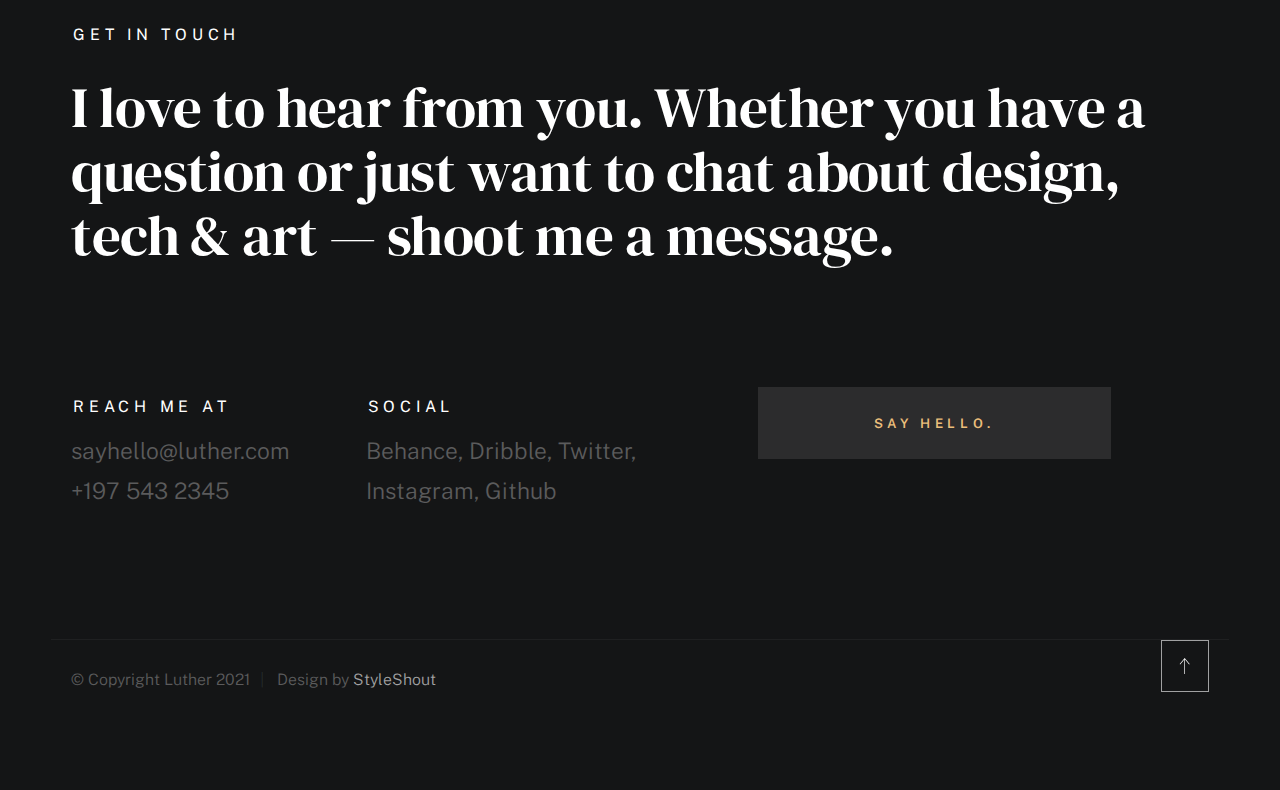
<file: styles.html>
<!DOCTYPE html>
<html class="no-js ss-preload" lang="en">
<head>

    <!--- basic page needs
    ================================================== -->
    <meta charset="utf-8">
    <title>Luther - Styles</title>
    <meta name="description" content="">
    <meta name="author" content="">

    <!-- mobile specific metas
    ================================================== -->
    <meta name="viewport" content="width=device-width, initial-scale=1">

    <!-- CSS
    ================================================== -->
    <link rel="stylesheet" href="css/vendor.css">
    <link rel="stylesheet" href="css/styles.css">

    <style type="text/css" media="screen">
        .s-styles {
            padding-top: var(--vspace-5);
            padding-bottom: var(--vspace-4);
            position: relative;
        }
        .s-styles .intro h1 {
            margin-top: 0;
        }
    </style>

    <!-- favicons
    ================================================== -->
    <link rel="apple-touch-icon" sizes="180x180" href="apple-touch-icon.png">
    <link rel="icon" type="image/png" sizes="32x32" href="favicon-32x32.png">
    <link rel="icon" type="image/png" sizes="16x16" href="favicon-16x16.png">
    <link rel="manifest" href="site.webmanifest">

</head>

<body id="top">


    <!-- # preloader
    ================================================== -->
    <div id="preloader">
        <div id="loader">
        </div>
    </div>


    <!-- # page wrap
    ================================================== -->
    <div class="s-pagewrap">

        <div class="circles">
            <span></span>
            <span></span>
            <span></span>
            <span></span>
            <span></span>
        </div>


        <!-- ## site header 
        ================================================== -->
        <header class="s-header">

            <div class="header-mobile">
                <span class="mobile-home-link"><a href="index.html">Luther.</a></span>
                <a class="mobile-menu-toggle" href="#0"><span>Menu</span></a>
            </div>

            <div class="row wide main-nav-wrap">
                <nav class="column lg-12 main-nav">
                    <ul>
                        <li><a href="index.html" class="home-link">Luther.</a></li>
                        <li class="current"><a href="index.html">Intro</a></li>
                        <li><a href="index.html">About</a></li>
                        <li><a href="index.html">Works</a></li>
                        <li><a href="index.html">Say Hello</a></li>
                    </ul>
                </nav>
            </div>

        </header> <!-- end s-header -->


        <!-- ## main content
        ==================================================- -->
        <main class="s-content">


            <!-- ### intro
            ================================================== -->
            <section id="intro" class="s-intro">

                <div class="row intro-content wide">

                    <div class="column">
                        <div class="text-pretitle with-line">
                            Hello World
                        </div>

                        <h1 class="text-huge-title">
                            I am Luther, <br>
                            a digital designer <br>
                            & frontend <br> 
                            developer based <br>
                            in Somewhere.
                        </h1>
                    </div>

                    <ul class="intro-social">
                        <li><a href="#0">Behance</a></li>
                        <li><a href="#0">Twitter</a></li>
                        <li><a href="#0">Dribbble</a></li>
                        <li><a href="#0">Instagram</a></li>
                    </ul>

                </div> <!-- end intro content -->

                <a href="#styles" class="intro-scrolldown smoothscroll">
                    <svg width="24" height="24" viewBox="0 0 24 24" xmlns="http://www.w3.org/2000/svg" fill-rule="evenodd" clip-rule="evenodd"><path d="M11 21.883l-6.235-7.527-.765.644 7.521 9 7.479-9-.764-.645-6.236 7.529v-21.884h-1v21.883z"/></svg>
                </a>

            </section> <!-- end s-intro -->


            <!-- ### styles
            ================================================== -->
            <div id="styles" class="s-styles">

                <div class="row">

                    <div class="column lg-12 intro">

                        <h1>Style Guide.</h1>

                        <p class="lead">Lorem ipsum Officia elit ad tempor dolore est ex incididunt incididunt occaecat culpa deserunt 
                        sunt labore in cillum ullamco magna in Excepteur consequat in reprehenderit proident mollit incididunt officia commodo.
                        Duis ea officia sed dolor pariatur enim dolore dolore quis incididunt nulla exercitation commodo veniam et ea incididunt.
                        </p>

                        <hr>
                    </div>

                </div> <!-- end row -->

                <div class="row">

                    <div class="column lg-6 tab-12">

                        <h3>Paragraph and Image</h3>

                        <p><a href="#"><img width="120" height="120" class="u-pull-left" alt="sample-image" src="images/sample-image.jpg"></a>
                        Lorem ipsum dolor sit amet, consectetuer adipiscing elit. Donec libero. Suspendisse bibendum.Cras id urna. Morbi 
                        tincidunt, orci ac convallis aliquam, lectus turpis varius lorem, eu posuere nunc justo tempus leo. Donec mattis, 
                        purus nec placerat bibendum, dui pede condimentum odio, ac blandit ante orci ut diam. Cras fringilla magna. 
                        Phasellus suscipit, leo a pharetra condimentum, lorem tellus eleifend magna, eget fringilla velit magna id 
                        neque posuere nunc justo tempus leo. </p>

                        <p>
                        Lorem ipsum dolor sit amet, consectetuer adipiscing elit. Donec libero. Suspendisse bibendum. Cras id urna. 
                        Morbi tincidunt, orci ac convallis aliquam, lectus turpis varius lorem, eu posuere nunc justo tempus leo. 
                        Donec mattis, purus nec placerat bibendum, dui pede condimentumodio, ac blandit ante orci ut diam.	
                        </p>

                        <p>A <a href="#">link</a>,
                        <abbr title="this really isn't a very good description">abbrebation</abbr>,
                        <strong>strong text</strong>,
                        <em>em text</em>,
                        <del>deleted text</del>, and
                        <mark>this is a mark text.</mark>
                        <code>.code</code>
                        </p>

                    </div>

                    <div class="column lg-6 tab-12">

                        <h3>Drop Caps</h3>

                        <p class="drop-cap">Far far away, behind the word mountains, far from the countries Vokalia and Consonantia,
                        there live the blind texts. Separated they live in Bookmarksgrove right at the coast of the
                        Semantics, a large language ocean. A small river named Duden flows by their place and supplies it with the 
                        necessary regelialia. Morbi tincidunt, orci ac convallis aliquam, lectus turpis varius lorem, 
                        euposuere nunc justo tempus leo. Donec mattis, purus nec placerat bibendum, dui pede condimentum odio, 
                        ac blandit ante orci ut diam. Cras fringilla magna. Phasellus suscipit, leo a pharetra condimentum, 
                        lorem tellus eleifend magna, eget fringilla velit magna id neque.
                        </p>

                        <h3>Small Print</h3>

                        <p><small>Lorem ipsum dolor sit amet, consectetuer adipiscing elit. Donec libero.</small></p>

                    </div>

                </div> <!-- end row -->

                <div class="row">

                    <div class="column lg-6 tab-12">

                        <h3 class="u-add-bottom">Pull Quotes</h3>

                        <p>
                        Perspiciatis nemo unde et nobis modi consequatur officia amet. Ut enim 
                        tenetur provident maiores. Perspiciatis asperiores incidunt sequi 
                        quisquam. Enim aut. 
                        </p>

                        <figure class="pull-quote">
                            <blockquote>
                                <p>
                                When you look in the eyes of grace, when you meet grace, 
                                when you embrace grace, when you see the nail prints in 
                                grace’s hands and the fire in his eyes, when you feel his 
                                relentless love for you - it will not motivate you to sin. 
                                It will motivate you to righteousness.
                                </p>

                                <footer>
                                    <cite>Judah Smith</cite>
                                </footer>
                            </blockquote>
                        </figure>


                    </div>

                    <div class="column lg-6 tab-12">

                        <h3 class="u-add-bottom">Block Quotes</h3>

                        <blockquote cite="http://where-i-got-my-info-from.com">
                            <p>
                            For God so loved the world, that he gave his only Son, that whoever believes in 
                            him should not perish but have eternal life. For God did not send his Son into 
                            the world to condemn the world, but in order that the world might be 
                            saved through him.
                            </p>

                            <footer>
                                <cite>
                                    <a href="#0">John 3:16-17 ESV</a>
                                </cite>
                            </footer>

                        </blockquote>

                        <blockquote>
                            <p>There is a God-shaped vacuum in the heart of each man which cannot be satisfied 
                            by any created thing but only by God the Creator.</p>

                            <footer>
                                <cite>Blaise Pascal</cite>
                            </footer>

                        </blockquote>

                    </div>

                </div> <!-- end row -->

                <div class="row u-add-half-bottom">

                    <div class="column lg-6 tab-12">

                        <h3>Example Lists</h3>

                        <ol>
                            <li>Here is an example</li>
                            <li>of an ordered list.</li>
                            <li>A parent list item.
                                <ul>
                                    <li>one</li>
                                    <li>two</li>
                                    <li>three</li>
                                </ul>
                                </li>
                                <li>A list item.</li>
                            </ol>

                        <ul class="disc">
                            <li>Here is an example</li>
                            <li>of an unordered list.</li>
                        </ul>

                        <h3>Definition Lists</h3>

                        <h5>a) Multi-line Definitions (default) </h5>

                        <dl class="dictionary-style">
                            <dt><strong>This is a term</strong></dt>
                                <dd>this is the definition of that term, which both live in a <code>dl</code>.</dd>
                            <dt><strong>Another Term</strong></dt>
                                <dd>And it gets a definition too, which is this line</dd>
                                <dd>This is a 2<sup>nd</sup> definition for a single term. A <code>dt</code> may be followed by multiple <code>dd</code>s.</dd>
                        </dl>

                        <h3 class="u-add-bottom">Skill Bars</h3>

                        <ul class="skill-bars">
                            <li>
                            <div class="progress percent90"><span>90%</span></div>
                            <strong>HTML</strong>
                            </li>
                            <li>
                            <div class="progress percent85"><span>85%</span></div>
                            <strong>CSS</strong>
                            </li>
                            <li>
                            <div class="progress percent70"><span>70%</span></div>
                            <strong>Javascript</strong>
                            </li>
                            <li>
                            <div class="progress percent95"><span>95%</span></div>
                            <strong>PHP</strong>
                            </li>
                            <li>
                            <div class="progress percent75"><span>75%</span></div>
                            <strong>Illustrator</strong>
                            </li>
                            <li>
                            <div class="progress percent90"><span>90%</span></div>
                            <strong>Figma</strong>
                            </li>
                        </ul>

                    </div>

                    <div class="column lg-6 tab-12">

                        <h3 class="u-add-bottom">Buttons</h3>

                        <p>
                            <a class="btn btn--primary u-fullwidth" href="#0">Primary Button</a>
                            <a class="btn u-fullwidth" href="#0">Default Button</a>
                            <a class="btn btn--stroke u-fullwidth" href="#0">Stroke Button</a>
                        </p>

                        <h3>Stats Tabs</h3>

                        <ul class="stats-tabs">
                            <li><a href="#0">1,234 <em>Peter</em></a></li>
                            <li><a href="#0">567 <em>James</em></a></li>
                            <li><a href="#0">23,456 <em>John</em></a></li>
                            <li><a href="#0">3,456 <em>Andrew</em></a></li>
                            <li><a href="#0">456 <em>Philip</em></a></li>
                            <li><a href="#0">26 <em>Matthew</em></a></li>
                        </ul>

                        <h3 class="u-add-bottom">Code</h3>

<pre><code class="language-css">
    code {
    font-size: 1.4rem;
    margin: 0 .2rem;
    padding: .2rem .6rem;
    white-space: nowrap;
    background: #F1F1F1;
    border: 1px solid #E1E1E1;	
    border-radius: 3px;
    }
</code></pre>

                    </div>

                </div> <!-- end row -->

                <div class="row u-add-half-bottom">

                    <div class="column lg-6 tab-12">
                            
                        <h1>H1 Heading Doloremque dolor voluptas est sequi omnis.</h1>
                        <p>Doloremque dolor voluptas est sequi omnis. Pariatur ut aut. Sed enim tempora qui veniam qui cum vel. 
                        Voluptas odit at vitae minima. In assumenda ut. Voluptatem totam impedit accusantium reiciendis excepturi aut qui accusamus praesentium.</p>

                        <h2>H2 Heading Doloremque dolor voluptas est sequi omnis.</h2>
                        <p>Doloremque dolor voluptas est sequi omnis. Pariatur ut aut. Sed enim tempora qui veniam qui cum vel. 
                        Voluptas odit at vitae minima. In assumenda ut. Voluptatem totam impedit accusantium reiciendis excepturi aut qui accusamus praesentium.</p>

                        <h3>H3 Heading Doloremque dolor voluptas est sequi omnis.</h3>
                        <p>Doloremque dolor voluptas est sequi omnis. Pariatur ut aut. Sed enim tempora qui veniam qui cum vel. 
                        Voluptas odit at vitae minima. In assumenda ut. Voluptatem totam impedit accusantium reiciendis excepturi aut qui accusamus praesentium.</p>

                        
                    </div>

                    <div class="column lg-6 tab-12">
                        <h4>H4 Heading Doloremque dolor voluptas est sequi omnis.</h4>
                        <p>Doloremque dolor voluptas est sequi omnis. Pariatur ut aut. Sed enim tempora qui veniam qui cum vel. 
                        Voluptas odit at vitae minima. In assumenda ut. Voluptatem totam impedit accusantium reiciendis excepturi aut qui accusamus praesentium.</p>

                        <h5>H5 Heading Doloremque dolor voluptas est sequi omnis.</h5>
                        <p>Doloremque dolor voluptas est sequi omnis. Pariatur ut aut. Sed enim tempora qui veniam qui cum vel. 
                        Voluptas odit at vitae minima. In assumenda ut. Voluptatem totam impedit accusantium reiciendis excepturi aut qui accusamus praesentium.</p>

                        <h6>H6 Heading Doloremque dolor voluptas est sequi omnis.</h6>
                        <p>Doloremque dolor voluptas est sequi omnis. Pariatur ut aut. Sed enim tempora qui veniam qui cum vel. 
                        Voluptas odit at vitae minima. In assumenda ut. Voluptatem totam impedit accusantium reiciendis excepturi aut qui accusamus praesentium.</p>
            
                        
                    </div>

                </div> <!-- end row -->

                <div class="row u-add-half-bottom">

                    <div class="column lg-6 tab-12">

                        <h3 class="u-add-bottom">Responsive Image</h3>

                        <figure>
                            <img src="images/wheel-500.jpg" 
                            srcset="images/wheel-1000.jpg 1000w, 
                            images/wheel-500.jpg 500w" 
                            sizes="(max-width: 1000px) 100vw, 1000px" alt="">

                            <figcaption>
                                Here is some random picture.
                            </figcaption>
                        </figure>

                    </div>

                    <div class="column lg-6 tab-12">

                        <h3 class="u-add-bottom">Responsive video</h3>

                        <div class="video-container">
                        <iframe src="https://player.vimeo.com/video/14592941?color=00a650&title=0&byline=0&portrait=0" width="500" height="281" frameborder="0" webkitallowfullscreen mozallowfullscreen allowfullscreen></iframe> 
                        </div>

                    </div>
                    
                </div> <!-- end row -->

                <div class="row u-add-bottom">

                    <div class="column lg-12">

                        <h3>Tables</h3>
                        <p>Be sure to use properly formed table markup with <code>&lt;thead&gt;</code> and <code>&lt;tbody&gt;</code> when building a <code>table</code>.</p>

                        <div class="table-responsive">

                            <table>
                                    <thead>
                                    <tr>
                                        <th>Name</th>
                                        <th>Age</th>
                                        <th>Sex</th>
                                        <th>Location</th>
                                    </tr>
                                    </thead>
                                    <tbody>
                                    <tr>
                                        <td>William J. Seymour</td>
                                        <td>34</td>
                                        <td>Male</td>
                                        <td>Azusa Street</td>
                                    </tr>
                                    <tr>
                                        <td>Jennie Evans Moore</td>
                                        <td>30</td>
                                        <td>Female</td>
                                        <td>Azusa Street</td>
                                    </tr>
                                    </tbody>
                            </table>

                        </div>

                    </div>
                    
                </div> <!-- end row -->

                <div class="row">

                    <div class="column lg-12">
                        <h3>Pagination</h3>

                        <nav class="pgn">
                            <ul>
                                <li>
                                    <a class="pgn__prev" href="#0">
                                        <svg xmlns="http://www.w3.org/2000/svg" width="24" height="24" viewBox="0 0 24 24"><path d="M12.707 17.293L8.414 13H18v-2H8.414l4.293-4.293-1.414-1.414L4.586 12l6.707 6.707z"/></svg>
                                    </a>
                                </li>
                                <li><a class="pgn__num" href="#0">1</a></li>
                                <li><span class="pgn__num current">2</span></li>
                                <li><a class="pgn__num" href="#0">3</a></li>
                                <li><a class="pgn__num" href="#0">4</a></li>
                                <li><a class="pgn__num" href="#0">5</a></li>
                                <li><span class="pgn__num dots">…</span></li>
                                <li><a class="pgn__num" href="#0">8</a></li>
                                <li>
                                    <a class="pgn__next" href="#0">
                                        <svg xmlns="http://www.w3.org/2000/svg" width="24" height="24" viewBox="0 0 24 24"><path d="M11.293 17.293l1.414 1.414L19.414 12l-6.707-6.707-1.414 1.414L15.586 11H6v2h9.586z"/></svg>
                                    </a>
                                </li>
                            </ul>
                        </nav>
                    </div>

                </div> <!-- end row -->

                <div class="row">

                    <div class="column lg-6 tab-12">

                        <h3 class="u-add-bottom">Form Styles</h3>

                        <form>
                            <div>
                                <label for="sampleInput">Your email</label>
                                <input class="u-fullwidth" type="email" placeholder="test@mailbox.com" id="sampleInput">
                            </div>
                            <div>
                                <label for="sampleRecipientInput">Reason for contacting</label>
                                <div class="ss-custom-select">
                                    <select class="u-fullwidth" id="sampleRecipientInput">
                                        <option value="Option 1">Questions</option>
                                        <option value="Option 2">Report</option>
                                        <option value="Option 3">Others</option>
                                    </select>
                                </div>
                            </div>
                            
                            <label for="exampleMessage">Message</label>
                            <textarea class="u-fullwidth" placeholder="Your message" id="exampleMessage"></textarea>

                            <label class="u-add-bottom">
                                <input type="checkbox">
                                <span class="label-text">Send a copy to yourself</span>
                            </label>
                        
                            <input class="btn--primary u-fullwidth" type="submit" value="Submit">
                        </form>

                    </div>

                    <div class="column lg-6 tab-12">

                        <h3>Alert Boxes</h3>

                        <br>
                        
                        <div class="alert-box alert-box--error">
                            <p>Error Message. Your Message Goes Here.</p>
                            <span class="alert-box__close"></span>
                        </div><!-- end error -->
                                
                        <div class="alert-box alert-box--success">
                            <p>Success Message. Your Message Goes Here.</p>
                            <span class="alert-box__close"></span>
                        </div><!-- end success -->
                                
                        <div class="alert-box alert-box--info">
                            <p>Info Message. Your Message Goes Here.</p>
                            <span class="alert-box__close"></span>
                        </div><!-- end info -->
                                
                        <div class="alert-box alert-box--notice">
                            <p>Notice Message. Your Message Goes Here.</p>
                            <span class="alert-box__close"></span>
                        </div><!-- end notice -->
                    
                    </div>

                </div> <!-- end row -->

                <div class="row">

                    <div class="lg-12 column">
                        <h3>Grid Columns</h3>
                    </div>
        
                </div> <!-- Row End-->
        
                <!--<h4>1/3 Columns</h4>  -->
        
                <div class="row">
        
                    <div class="lg-4 mob-12 column">
                        <p>
                        Cras aliquet. Integer faucibus, eros ac molestie placerat, enim tellus varius lacus,
                        nec dictum nunc tortor id urna. Suspendisse dapibus ullamcorper pede. Vivamus ligula ipsum,
                        faucibus at, tincidunt eget, porttitor non, dolor. 
                        </p>
                    </div>
        
                    <div class="lg-4 mob-12 column">
                        <p>
                        Cras aliquet. Integer faucibus, eros ac molestie placerat, enim tellus varius lacus,
                        nec dictum nunc tortor id urna. Suspendisse dapibus ullamcorper pede. Vivamus ligula ipsum,
                        faucibus at, tincidunt eget, porttitor non, dolor. 
                        </p>
                    </div>
        
                    <div class="lg-4 mob-12 column">
                        <p>
                        Cras aliquet. Integer faucibus, eros ac molestie placerat, enim tellus varius lacus,
                        nec dictum nunc tortor id urna. Suspendisse dapibus ullamcorper pede. Vivamus ligula ipsum,
                        faucibus at, tincidunt eget, porttitor non, dolor. 
                        </p>
                    </div>
        
                </div>
        
                <!--<h4>1/4 Columns</h4>  -->
        
                <div class="row">
        
                    <div class="lg-3 tab-6 mob-12 column">
                        <p>
                        Cras aliquet. Integer faucibus, eros ac molestie placerat, enim tellus varius lacus,
                        nec dictum nunc tortor id urna. Suspendisse dapibus ullamcorper pede. Vivamus ligula ipsum,
                        faucibus at, tincidunt eget, porttitor non, dolor. 
                        </p>
                    </div>
        
                    <div class="lg-3 tab-6 mob-12 column">
                        <p>
                        Cras aliquet. Integer faucibus, eros ac molestie placerat, enim tellus varius lacus,
                        nec dictum nunc tortor id urna. Suspendisse dapibus ullamcorper pede. Vivamus ligula ipsum,
                        faucibus at, tincidunt eget, porttitor non, dolor. 
                        </p>
                    </div>
        
                    <div class="lg-3 tab-6 mob-12 column">
                        <p>
                        Cras aliquet. Integer faucibus, eros ac molestie placerat, enim tellus varius lacus,
                        nec dictum nunc tortor id urna. Suspendisse dapibus ullamcorper pede. Vivamus ligula ipsum,
                        faucibus at, tincidunt eget, porttitor non, dolor. 
                        </p>
                    </div>
        
                    <div class="lg-3 tab-6 mob-12 column">
                        <p>
                        Cras aliquet. Integer faucibus, eros ac molestie placerat, enim tellus varius lacus,
                        nec dictum nunc tortor id urna. Suspendisse dapibus ullamcorper pede. Vivamus ligula ipsum,
                        faucibus at, tincidunt eget, porttitor non, dolor. 
                        </p>
                    </div>
        
                </div>
        
                <!--<h4>1/2 Columns</h4>  -->
        
                <div class="row">
        
                    <div class="lg-6 mob-12 column">
                        <p>
                        Cras aliquet. Integer faucibus, eros ac molestie placerat, enim tellus varius lacus,
                        nec dictum nunc tortor id urna. Suspendisse dapibus ullamcorper pede. Vivamus ligula ipsum,
                        faucibus at, tincidunt eget, porttitor non, dolor. 
                        </p>
                    </div>
        
                    <div class="lg-6 mob-12 column">
                        <p>
                        Cras aliquet. Integer faucibus, eros ac molestie placerat, enim tellus varius lacus,
                        nec dictum nunc tortor id urna. Suspendisse dapibus ullamcorper pede. Vivamus ligula ipsum,
                        faucibus at, tincidunt eget, porttitor non, dolor. 
                        </p>
                    </div>
        
                </div>
        
                <!--<h4>2/3 Columns</h4>  -->
        
                <div class="row">
        
                    <div class="lg-8 tab-7 mob-12 column">
                        <p>
                        Cras aliquet. Integer faucibus, eros ac molestie placerat, enim tellus varius lacus,
                        nec dictum nunc tortor id urna. Suspendisse dapibus ullamcorper pede. Vivamus ligula ipsum,
                        faucibus at, tincidunt eget, porttitor non, dolor. Integer faucibus, eros ac molestie placerat, enim tellus varius lacus,
                        nec dictum nunc tortor id urna. Suspendisse dapibus ullamcorper pede. Vivamus ligula ipsum,
                        faucibus at, tincidunt eget, porttitor non, dolor.
                        </p>
                    </div>
        
                    <div class="lg-4 tab-5 mob-12 column">
                        <p>
                        Cras aliquet. Integer faucibus, eros ac molestie placerat, enim tellus varius lacus,
                        nec dictum nunc tortor id urna. Suspendisse dapibus ullamcorper pede. Vivamus ligula ipsum,
                        faucibus at, tincidunt eget, porttitor non, dolor. 
                        </p>
                    </div>
        
                </div>
        
                <!--<h4>3/4 Columns</h4>  -->
        
                <div class="row">
        
                    <div class="lg-3 tab-5 mob-12 column">
                        <p>
                        Cras aliquet. Integer faucibus, eros ac molestie placerat, enim tellus varius lacus,
                        nec dictum nunc tortor id urna. Suspendisse dapibus ullamcorper pede. Vivamus ligula ipsum,
                        faucibus at. 
                        </p>
                    </div>
        
                    <div class="lg-9 tab-7 mob-12 column">
                        <p>
                        Cras aliquet. Integer faucibus, eros ac molestie placerat, enim tellus varius lacus,
                        nec dictum nunc tortor id urna. Suspendisse dapibus ullamcorper pede. Vivamus ligula ipsum,
                        faucibus at, tincidunt eget, porttitor non, dolor.Integer faucibus, eros ac molestie placerat, enim tellus varius lacus,
                        nec dictum nunc tortor id urna. Suspendisse dapibus ullamcorper pede. Vivamus ligula ipsum,
                        faucibus at, tincidunt eget, porttitor non, dolor. Integer faucibus, eros ac molestie placerat, enim tellus varius lacus,
                        nec dictum nunc tortor id urna. Suspendisse dapibus ullamcorper pede. Vivamus ligula ipsum,
                        faucibus at, tincidunt eget, porttitor non, dolor.
                        </p>
                    </div>
        
                </div>

            </div> <!-- end content-wrap -->


            <!-- ### contact
            ================================================== -->
            <section id="contact" class="s-contact">

                <div class="row contact-top">
                    <div class="column lg-12">
                        <h2 class="text-pretitle">
                            Get In Touch
                        </h2>

                        <p class="h1">
                            I love to hear from you.
                            Whether you have a question or just 
                            want to chat about design, tech & art — shoot me a message.
                        </p>
                    </div>
                </div> <!-- end contact-top -->

                <div class="row contact-bottom">
                    <div class="column lg-3 md-5 tab-6 stack-on-550 contact-block">
                        <h3 class="text-pretitle">Reach me at</h3>
                        <p class="contact-links">
                            <a href="mailto:sayhello@luther.com" class="mailtoui">sayhello@luther.com</a> <br>
                            <a href="tel:+1975432345">+197 543 2345</a>
                        </p>
                    </div>
                    <div class="column lg-4 md-5 tab-6 stack-on-550 contact-block">
                        <h3 class="text-pretitle">Social</h3>
                        <ul class="contact-social">
                            <li><a href="#0">Behance</a></li>
                            <li><a href="#0">Dribble</a></li>
                            <li><a href="#0">Twitter</a></li>
                            <li><a href="#0">Instagram</a></li>
                            <li><a href="#0">Github</a></li>
                        </ul>
                    </div>
                    <div class="column lg-4 md-12 contact-block">
                        <a href="mailto:sayhello@luther.com" class="mailtoui btn btn--medium u-fullwidth contact-btn">Say Hello.</a>
                    </div>
                </div> <!-- end contact-bottom -->

            </section> <!-- end contact -->

        </main> <!-- end s-content -->


        <!-- ## footer
        ================================================== -->
        <footer class="s-footer">

            <div class="row">
                <div class="column ss-copyright">
                    <span>© Copyright Luther 2021</span> 
                    <span>Design by <a href="https://www.styleshout.com/">StyleShout</a></span>
                </div>

                <div class="ss-go-top">
                    <a class="smoothscroll" title="Back to Top" href="#top">
                        <svg xmlns="http://www.w3.org/2000/svg" viewBox="0 0 24 24" fill-rule="evenodd" clip-rule="evenodd"><path d="M11 2.206l-6.235 7.528-.765-.645 7.521-9 7.479 9-.764.646-6.236-7.53v21.884h-1v-21.883z"/></svg>
                    </a>
                </div>
            </div>

        </footer> <!-- end s-footer -->

    </div> <!-- end -s-pagewrap -->


    <!-- Java Script
    ================================================== -->
    <script src="js/plugins.js"></script>
    <script src="js/main.js"></script>

</body>
</html>
</file>
<file: css/vendor.css>
/* ===================================================================
 * Theme Third-party Stylesheets
 * Template Ver. 1.0.0
 * 02-16-2021
 * -------------------------------------------------------------------
 *
 * TOC:
 * 
 * # PrismJS 1.20.0
 * # Swiper 6.4.5
 * # Basiclightbox
 * 
 * ------------------------------------------------------------------- */



/* ===================================================================
 * # PrismJS 1.20.0
 *   https://prismjs.com/download.html#themes=prism-tomorrow&languages=markup+css+clike+javascript+markup-templating+php
 *   
 *   prism.js tomorrow night eighties for JavaScript, CoffeeScript, CSS and HTML
 *   Based on https://github.com/chriskempson/tomorrow-theme
 *   @author Rose Pritchard
 * ------------------------------------------------------------------- */

code[class*="language-"],
pre[class*="language-"] {
    color           : #ccc;
    background      : none;
    font-family     : var(--font-mono);
    font-size       : calc(var(--text-size) * 0.9444);
    text-align      : left;
    white-space     : pre;
    word-spacing    : normal;
    word-break      : normal;
    word-wrap       : normal;
    line-height     : var(--vspace-1);
    -moz-tab-size   : 4;
    -o-tab-size     : 4;
    tab-size        : 4;
    -webkit-hyphens : none;
    -moz-hyphens    : none;
    -ms-hyphens     : none;
    hyphens         : none;
}

/* Code blocks */

pre[class*="language-"] {
    padding  : var(--vspace-0_5) 0 var(--vspace-1);
    margin   : 0;
    overflow : auto;
}

:not(pre)>code[class*="language-"],
pre[class*="language-"] {
    background : #2d2d2d;
}

/* Inline code */

:not(pre)>code[class*="language-"] {
    padding     : .1em;
    white-space : normal;
}

.token.comment,
.token.block-comment,
.token.prolog,
.token.doctype,
.token.cdata {
    color : #999;
}

.token.punctuation {
    color : #ccc;
}

.token.tag,
.token.attr-name,
.token.namespace,
.token.deleted {
    color : #e2777a;
}

.token.function-name {
    color : #6196cc;
}

.token.boolean,
.token.number,
.token.function {
    color : #f08d49;
}

.token.property,
.token.class-name,
.token.constant,
.token.symbol {
    color : #f8c555;
}

.token.selector,
.token.important,
.token.atrule,
.token.keyword,
.token.builtin {
    color : #cc99cd;
}

.token.string,
.token.char,
.token.attr-value,
.token.regex,
.token.variable {
    color : #7ec699;
}

.token.operator,
.token.entity,
.token.url {
    color : #67cdcc;
}

.token.important,
.token.bold {
    font-weight : bold;
}

.token.italic {
    font-style : italic;
}

.token.entity {
    cursor : help;
}

.token.inserted {
    color : green;
}



/* ===================================================================
 * # Swiper 6.4.5
 *   Most modern mobile touch slider and framework with hardware accelerated transitions
 *   https://swiperjs.com
 *
 *   Copyright 2014-2020 Vladimir Kharlampidi
 *
 *   Released under the MIT License
 *
 *   Released on: December 18, 2020
 * ------------------------------------------------------------------- */

@font-face {
    font-family : "swiper-icons";
    src         : url("data:application/font-woff;charset=utf-8;base64, [base64]//wADZ2x5ZgAAAywAAADMAAAD2MHtryVoZWFkAAABbAAAADAAAAA2E2+eoWhoZWEAAAGcAAAAHwAAACQC9gDzaG10eAAAAigAAAAZAAAArgJkABFsb2NhAAAC0AAAAFoAAABaFQAUGG1heHAAAAG8AAAAHwAAACAAcABAbmFtZQAAA/gAAAE5AAACXvFdBwlwb3N0AAAFNAAAAGIAAACE5s74hXjaY2BkYGAAYpf5Hu/j+W2+MnAzMYDAzaX6QjD6/4//Bxj5GA8AuRwMYGkAPywL13jaY2BkYGA88P8Agx4j+/8fQDYfA1AEBWgDAIB2BOoAeNpjYGRgYNBh4GdgYgABEMnIABJzYNADCQAACWgAsQB42mNgYfzCOIGBlYGB0YcxjYGBwR1Kf2WQZGhhYGBiYGVmgAFGBiQQkOaawtDAoMBQxXjg/wEGPcYDDA4wNUA2CCgwsAAAO4EL6gAAeNpj2M0gyAACqxgGNWBkZ2D4/wMA+xkDdgAAAHjaY2BgYGaAYBkGRgYQiAHyGMF8FgYHIM3DwMHABGQrMOgyWDLEM1T9/w8UBfEMgLzE////P/5//f/V/xv+r4eaAAeMbAxwIUYmIMHEgKYAYjUcsDAwsLKxc3BycfPw8jEQA/[base64]/uznmfPFBNODM2K7MTQ45YEAZqGP81AmGGcF3iPqOop0r1SPTaTbVkfUe4HXj97wYE+yNwWYxwWu4v1ugWHgo3S1XdZEVqWM7ET0cfnLGxWfkgR42o2PvWrDMBSFj/IHLaF0zKjRgdiVMwScNRAoWUoH78Y2icB/yIY09An6AH2Bdu/UB+yxopYshQiEvnvu0dURgDt8QeC8PDw7Fpji3fEA4z/PEJ6YOB5hKh4dj3EvXhxPqH/SKUY3rJ7srZ4FZnh1PMAtPhwP6fl2PMJMPDgeQ4rY8YT6Gzao0eAEA409DuggmTnFnOcSCiEiLMgxCiTI6Cq5DZUd3Qmp10vO0LaLTd2cjN4fOumlc7lUYbSQcZFkutRG7g6JKZKy0RmdLY680CDnEJ+UMkpFFe1RN7nxdVpXrC4aTtnaurOnYercZg2YVmLN/d/gczfEimrE/fs/bOuq29Zmn8tloORaXgZgGa78yO9/cnXm2BpaGvq25Dv9S4E9+5SIc9PqupJKhYFSSl47+Qcr1mYNAAAAeNptw0cKwkAAAMDZJA8Q7OUJvkLsPfZ6zFVERPy8qHh2YER+3i/BP83vIBLLySsoKimrqKqpa2hp6+jq6RsYGhmbmJqZSy0sraxtbO3sHRydnEMU4uR6yx7JJXveP7WrDycAAAAAAAH//wACeNpjYGRgYOABYhkgZgJCZgZNBkYGLQZtIJsFLMYAAAw3ALgAeNolizEKgDAQBCchRbC2sFER0YD6qVQiBCv/H9ezGI6Z5XBAw8CBK/m5iQQVauVbXLnOrMZv2oLdKFa8Pjuru2hJzGabmOSLzNMzvutpB3N42mNgZGBg4GKQYzBhYMxJLMlj4GBgAYow/P/PAJJhLM6sSoWKfWCAAwDAjgbRAAB42mNgYGBkAIIbCZo5IPrmUn0hGA0AO8EFTQAA") format("woff");
    font-weight : 400;
    font-style  : normal;
}

:root {
    --swiper-theme-color : #007aff;
}

.swiper-container {
    margin-left  : auto;
    margin-right : auto;
    position     : relative;
    overflow     : hidden;
    list-style   : none;
    padding      : 0;
    /* Fix of Webkit flickering */
    z-index      : 1;
}

.swiper-container-vertical>.swiper-wrapper {
    flex-direction : column;
}

.swiper-wrapper {
    position            : relative;
    width               : 100%;
    height              : 100%;
    z-index             : 1;
    display             : flex;
    transition-property : transform;
    box-sizing          : content-box;
}

.swiper-container-android .swiper-slide,
.swiper-wrapper {
    transform : translate3d(0px, 0, 0);
}

.swiper-container-multirow>.swiper-wrapper {
    flex-wrap : wrap;
}

.swiper-container-multirow-column>.swiper-wrapper {
    flex-wrap      : wrap;
    flex-direction : column;
}

.swiper-container-free-mode>.swiper-wrapper {
    transition-timing-function : ease-out;
    margin                     : 0 auto;
}

.swiper-slide {
    flex-shrink         : 0;
    width               : 100%;
    height              : 100%;
    position            : relative;
    transition-property : transform;
}

.swiper-slide-invisible-blank {
    visibility : hidden;
}

/* Auto Height */

.swiper-container-autoheight,
.swiper-container-autoheight .swiper-slide {
    height : auto;
}

.swiper-container-autoheight .swiper-wrapper {
    align-items         : flex-start;
    transition-property : transform, height;
}

/* 3D Effects */

.swiper-container-3d {
    perspective : 1200px;
}

.swiper-container-3d .swiper-wrapper,
.swiper-container-3d .swiper-slide,
.swiper-container-3d .swiper-slide-shadow-left,
.swiper-container-3d .swiper-slide-shadow-right,
.swiper-container-3d .swiper-slide-shadow-top,
.swiper-container-3d .swiper-slide-shadow-bottom,
.swiper-container-3d .swiper-cube-shadow {
    transform-style : preserve-3d;
}

.swiper-container-3d .swiper-slide-shadow-left,
.swiper-container-3d .swiper-slide-shadow-right,
.swiper-container-3d .swiper-slide-shadow-top,
.swiper-container-3d .swiper-slide-shadow-bottom {
    position       : absolute;
    left           : 0;
    top            : 0;
    width          : 100%;
    height         : 100%;
    pointer-events : none;
    z-index        : 10;
}

.swiper-container-3d .swiper-slide-shadow-left {
    background-image : linear-gradient(to left, rgba(0, 0, 0, 0.5), rgba(0, 0, 0, 0));
}

.swiper-container-3d .swiper-slide-shadow-right {
    background-image : linear-gradient(to right, rgba(0, 0, 0, 0.5), rgba(0, 0, 0, 0));
}

.swiper-container-3d .swiper-slide-shadow-top {
    background-image : linear-gradient(to top, rgba(0, 0, 0, 0.5), rgba(0, 0, 0, 0));
}

.swiper-container-3d .swiper-slide-shadow-bottom {
    background-image : linear-gradient(to bottom, rgba(0, 0, 0, 0.5), rgba(0, 0, 0, 0));
}

/* CSS Mode */

.swiper-container-css-mode>.swiper-wrapper {
    overflow           : auto;
    scrollbar-width    : none;
    /* For Firefox */
    -ms-overflow-style : none;
    /* For Internet Explorer and Edge */
}

.swiper-container-css-mode>.swiper-wrapper::-webkit-scrollbar {
    display : none;
}

.swiper-container-css-mode>.swiper-wrapper>.swiper-slide {
    scroll-snap-align : start start;
}

.swiper-container-horizontal.swiper-container-css-mode>.swiper-wrapper {
    scroll-snap-type : x mandatory;
}

.swiper-container-vertical.swiper-container-css-mode>.swiper-wrapper {
    scroll-snap-type : y mandatory;
}

:root {
    --swiper-navigation-size   : 44px;
    /*
    --swiper-navigation-color  : var(--swiper-theme-color);
    */
}

.swiper-button-prev,
.swiper-button-next {
    position        : absolute;
    top             : 50%;
    width           : calc(var(--swiper-navigation-size) / 44 * 27);
    height          : var(--swiper-navigation-size);
    margin-top      : calc(-1 * var(--swiper-navigation-size) / 2);
    z-index         : 10;
    cursor          : pointer;
    display         : flex;
    align-items     : center;
    justify-content : center;
    color           : var(--swiper-navigation-color, var(--swiper-theme-color));
}

.swiper-button-prev.swiper-button-disabled,
.swiper-button-next.swiper-button-disabled {
    opacity        : 0.35;
    cursor         : auto;
    pointer-events : none;
}

.swiper-button-prev:after,
.swiper-button-next:after {
    font-family    : swiper-icons;
    font-size      : var(--swiper-navigation-size);
    text-transform : none !important;
    letter-spacing : 0;
    text-transform : none;
    font-variant   : initial;
    line-height    : 1;
}

.swiper-button-prev,
.swiper-container-rtl .swiper-button-next {
    left  : 10px;
    right : auto;
}

.swiper-button-prev:after,
.swiper-container-rtl .swiper-button-next:after {
    content : "prev";
}

.swiper-button-next,
.swiper-container-rtl .swiper-button-prev {
    right : 10px;
    left  : auto;
}

.swiper-button-next:after,
.swiper-container-rtl .swiper-button-prev:after {
    content : "next";
}

.swiper-button-prev.swiper-button-white,
.swiper-button-next.swiper-button-white {
    --swiper-navigation-color : #ffffff;
}

.swiper-button-prev.swiper-button-black,
.swiper-button-next.swiper-button-black {
    --swiper-navigation-color : #000000;
}

.swiper-button-lock {
    display : none;
}

:root {
    /*
    --swiper-pagination-color: var(--swiper-theme-color);
    */
}

.swiper-pagination {
    position   : absolute;
    text-align : center;
    transition : 300ms opacity;
    transform  : translate3d(0, 0, 0);
    z-index    : 10;
}

.swiper-pagination.swiper-pagination-hidden {
    opacity : 0;
}

/* Common Styles */

.swiper-pagination-fraction,
.swiper-pagination-custom,
.swiper-container-horizontal>.swiper-pagination-bullets {
    bottom : 10px;
    left   : 0;
    width  : 100%;
}

/* Bullets */

.swiper-pagination-bullets-dynamic {
    overflow  : hidden;
    font-size : 0;
}

.swiper-pagination-bullets-dynamic .swiper-pagination-bullet {
    transform : scale(0.33);
    position  : relative;
}

.swiper-pagination-bullets-dynamic .swiper-pagination-bullet-active {
    transform : scale(1);
}

.swiper-pagination-bullets-dynamic .swiper-pagination-bullet-active-main {
    transform : scale(1);
}

.swiper-pagination-bullets-dynamic .swiper-pagination-bullet-active-prev {
    transform : scale(0.66);
}

.swiper-pagination-bullets-dynamic .swiper-pagination-bullet-active-prev-prev {
    transform : scale(0.33);
}

.swiper-pagination-bullets-dynamic .swiper-pagination-bullet-active-next {
    transform : scale(0.66);
}

.swiper-pagination-bullets-dynamic .swiper-pagination-bullet-active-next-next {
    transform : scale(0.33);
}

.swiper-pagination-bullet {
    width         : 8px;
    height        : 8px;
    display       : inline-block;
    border-radius : 100%;
    background    : #000;
    opacity       : 0.2;
}

button.swiper-pagination-bullet {
    border             : none;
    margin             : 0;
    padding            : 0;
    box-shadow         : none;
    -webkit-appearance : none;
    -moz-appearance    : none;
    appearance         : none;
}

.swiper-pagination-clickable .swiper-pagination-bullet {
    cursor : pointer;
}

.swiper-pagination-bullet-active {
    opacity    : 1;
    background : var(--swiper-pagination-color, var(--swiper-theme-color));
}

.swiper-container-vertical>.swiper-pagination-bullets {
    right     : 10px;
    top       : 50%;
    transform : translate3d(0px, -50%, 0);
}

.swiper-container-vertical>.swiper-pagination-bullets .swiper-pagination-bullet {
    margin  : 6px 0;
    display : block;
}

.swiper-container-vertical>.swiper-pagination-bullets.swiper-pagination-bullets-dynamic {
    top       : 50%;
    transform : translateY(-50%);
    width     : 8px;
}

.swiper-container-vertical>.swiper-pagination-bullets.swiper-pagination-bullets-dynamic .swiper-pagination-bullet {
    display    : inline-block;
    transition : 200ms transform, 200ms top;
}

.swiper-container-horizontal>.swiper-pagination-bullets .swiper-pagination-bullet {
    margin : 0 4px;
}

.swiper-container-horizontal>.swiper-pagination-bullets.swiper-pagination-bullets-dynamic {
    left        : 50%;
    transform   : translateX(-50%);
    white-space : nowrap;
}

.swiper-container-horizontal>.swiper-pagination-bullets.swiper-pagination-bullets-dynamic .swiper-pagination-bullet {
    transition : 200ms transform, 200ms left;
}

.swiper-container-horizontal.swiper-container-rtl>.swiper-pagination-bullets-dynamic .swiper-pagination-bullet {
    transition : 200ms transform, 200ms right;
}

/* Progress */

.swiper-pagination-progressbar {
    background : rgba(0, 0, 0, 0.25);
    position   : absolute;
}

.swiper-pagination-progressbar .swiper-pagination-progressbar-fill {
    background       : var(--swiper-pagination-color, var(--swiper-theme-color));
    position         : absolute;
    left             : 0;
    top              : 0;
    width            : 100%;
    height           : 100%;
    transform        : scale(0);
    transform-origin : left top;
}

.swiper-container-rtl .swiper-pagination-progressbar .swiper-pagination-progressbar-fill {
    transform-origin : right top;
}

.swiper-container-horizontal>.swiper-pagination-progressbar,
.swiper-container-vertical>.swiper-pagination-progressbar.swiper-pagination-progressbar-opposite {
    width  : 100%;
    height : 4px;
    left   : 0;
    top    : 0;
}

.swiper-container-vertical>.swiper-pagination-progressbar,
.swiper-container-horizontal>.swiper-pagination-progressbar.swiper-pagination-progressbar-opposite {
    width  : 4px;
    height : 100%;
    left   : 0;
    top    : 0;
}

.swiper-pagination-white {
    --swiper-pagination-color : #ffffff;
}

.swiper-pagination-black {
    --swiper-pagination-color : #000000;
}

.swiper-pagination-lock {
    display : none;
}

/* Scrollbar */

.swiper-scrollbar {
    border-radius    : 10px;
    position         : relative;
    -ms-touch-action : none;
    background       : rgba(0, 0, 0, 0.1);
}

.swiper-container-horizontal>.swiper-scrollbar {
    position : absolute;
    left     : 1%;
    bottom   : 3px;
    z-index  : 50;
    height   : 5px;
    width    : 98%;
}

.swiper-container-vertical>.swiper-scrollbar {
    position : absolute;
    right    : 3px;
    top      : 1%;
    z-index  : 50;
    width    : 5px;
    height   : 98%;
}

.swiper-scrollbar-drag {
    height        : 100%;
    width         : 100%;
    position      : relative;
    background    : rgba(0, 0, 0, 0.5);
    border-radius : 10px;
    left          : 0;
    top           : 0;
}

.swiper-scrollbar-cursor-drag {
    cursor : move;
}

.swiper-scrollbar-lock {
    display : none;
}

.swiper-zoom-container {
    width           : 100%;
    height          : 100%;
    display         : flex;
    justify-content : center;
    align-items     : center;
    text-align      : center;
}

.swiper-zoom-container>img,
.swiper-zoom-container>svg,
.swiper-zoom-container>canvas {
    max-width  : 100%;
    max-height : 100%;
    object-fit : contain;
}

.swiper-slide-zoomed {
    cursor : move;
}

/* Preloader */

:root {
    /*
    --swiper-preloader-color: var(--swiper-theme-color);
    */
}

.swiper-lazy-preloader {
    width            : 42px;
    height           : 42px;
    position         : absolute;
    left             : 50%;
    top              : 50%;
    margin-left      : -21px;
    margin-top       : -21px;
    z-index          : 10;
    transform-origin : 50%;
    animation        : swiper-preloader-spin 1s infinite linear;
    box-sizing       : border-box;
    border           : 4px solid var(--swiper-preloader-color, var(--swiper-theme-color));
    border-radius    : 50%;
    border-top-color : transparent;
}

.swiper-lazy-preloader-white {
    --swiper-preloader-color : #fff;
}

.swiper-lazy-preloader-black {
    --swiper-preloader-color : #000;
}

@keyframes swiper-preloader-spin {
    100% {
        transform : rotate(360deg);
    }
}

/* a11y */

.swiper-container .swiper-notification {
    position       : absolute;
    left           : 0;
    top            : 0;
    pointer-events : none;
    opacity        : 0;
    z-index        : -1000;
}

.swiper-container-fade.swiper-container-free-mode .swiper-slide {
    transition-timing-function : ease-out;
}

.swiper-container-fade .swiper-slide {
    pointer-events      : none;
    transition-property : opacity;
}

.swiper-container-fade .swiper-slide .swiper-slide {
    pointer-events : none;
}

.swiper-container-fade .swiper-slide-active,
.swiper-container-fade .swiper-slide-active .swiper-slide-active {
    pointer-events : auto;
}

.swiper-container-cube {
    overflow : visible;
}

.swiper-container-cube .swiper-slide {
    pointer-events              : none;
    -webkit-backface-visibility : hidden;
    backface-visibility         : hidden;
    z-index                     : 1;
    visibility                  : hidden;
    transform-origin            : 0 0;
    width                       : 100%;
    height                      : 100%;
}

.swiper-container-cube .swiper-slide .swiper-slide {
    pointer-events : none;
}

.swiper-container-cube.swiper-container-rtl .swiper-slide {
    transform-origin : 100% 0;
}

.swiper-container-cube .swiper-slide-active,
.swiper-container-cube .swiper-slide-active .swiper-slide-active {
    pointer-events : auto;
}

.swiper-container-cube .swiper-slide-active,
.swiper-container-cube .swiper-slide-next,
.swiper-container-cube .swiper-slide-prev,
.swiper-container-cube .swiper-slide-next+.swiper-slide {
    pointer-events : auto;
    visibility     : visible;
}

.swiper-container-cube .swiper-slide-shadow-top,
.swiper-container-cube .swiper-slide-shadow-bottom,
.swiper-container-cube .swiper-slide-shadow-left,
.swiper-container-cube .swiper-slide-shadow-right {
    z-index                     : 0;
    -webkit-backface-visibility : hidden;
    backface-visibility         : hidden;
}

.swiper-container-cube .swiper-cube-shadow {
    position       : absolute;
    left           : 0;
    bottom         : 0px;
    width          : 100%;
    height         : 100%;
    background     : #000;
    opacity        : 0.6;
    -webkit-filter : blur(50px);
    filter         : blur(50px);
    z-index        : 0;
}

.swiper-container-flip {
    overflow : visible;
}

.swiper-container-flip .swiper-slide {
    pointer-events              : none;
    -webkit-backface-visibility : hidden;
    backface-visibility         : hidden;
    z-index                     : 1;
}

.swiper-container-flip .swiper-slide .swiper-slide {
    pointer-events : none;
}

.swiper-container-flip .swiper-slide-active,
.swiper-container-flip .swiper-slide-active .swiper-slide-active {
    pointer-events : auto;
}

.swiper-container-flip .swiper-slide-shadow-top,
.swiper-container-flip .swiper-slide-shadow-bottom,
.swiper-container-flip .swiper-slide-shadow-left,
.swiper-container-flip .swiper-slide-shadow-right {
    z-index                     : 0;
    -webkit-backface-visibility : hidden;
    backface-visibility         : hidden;
}



/* ===================================================================
 * # Basiclightbox
 *
 *
 * ------------------------------------------------------------------- */

.basicLightbox {
    position        : fixed;
    display         : flex;
    justify-content : center;
    align-items     : center;
    top             : 0;
    left            : 0;
    width           : 100%;
    height          : 100vh;
    background      : var(--color-body);
    opacity         : 0.01;
    transition      : opacity 0.4s ease;
    z-index         : 1000;
    will-change     : opacity;
}

.basicLightbox::after {
    content             : "";
    position            : absolute;
    top                 : 1.8rem;
    right               : 1.8rem;
    width               : 2em;
    height              : 2em;
    background          : url(../images/icons/icon-close.svg);
    background-position : center;
    background-size     : 1.8rem 1.8rem;
    background-repeat   : no-repeat;
    cursor              : pointer;
}

.basicLightbox--visible {
    opacity : 1;
}

.basicLightbox__placeholder {
    max-width   : 100%;
    transform   : scale(0.9);
    transition  : all 0.4s ease;
    z-index     : 1;
    will-change : transform;
    opacity     : 0;
}

.basicLightbox__placeholder>iframe:first-child:last-child,
.basicLightbox__placeholder>img:first-child:last-child,
.basicLightbox__placeholder>video:first-child:last-child {
    display    : block;
    position   : absolute;
    top        : 0;
    right      : 0;
    bottom     : 0;
    left       : 0;
    margin     : auto;
    max-width  : 95%;
    max-height : 95%;
}

.basicLightbox__placeholder>iframe:first-child:last-child,
.basicLightbox__placeholder>video:first-child:last-child {
    pointer-events : auto;
}

.basicLightbox__placeholder>img:first-child:last-child,
.basicLightbox__placeholder>video:first-child:last-child {
    width  : auto;
    height : auto;
}

.basicLightbox--iframe .basicLightbox__placeholder,
.basicLightbox--img .basicLightbox__placeholder,
.basicLightbox--video .basicLightbox__placeholder {
    width          : 100%;
    height         : 100%;
    pointer-events : none;
}

.basicLightbox--visible .basicLightbox__placeholder {
    transform : scale(1);
    opacity   : 1;
}
</file>
<file: css/styles.css>
/* =================================================================== 
 * Luther Main Stylesheet
 * Template Ver. 1.0.0
 * 02-15-2021
 * ------------------------------------------------------------------
 *
 * TOC:
 *
 * # SETTINGS
 *      ## fonts 
 *      ## colors
 *      ## spacing and typescale
 *      ## grid variables
 * # NORMALIZE
 * # BASE SETUP
 * # GRID
 *      ## large screen devices 
 *      ## medium screen devices 
 *      ## tablet devices 
 *      ## mobile devices 
 *      ## small screen devices 
 *      ## additional column stackpoints 
 * # UTILITY CLASSES
 * # TYPOGRAPHY 
 *      ## base type styles
 *      ## additional typography & helper classes
 *      ## lists
 *      ## spacing
 * # PRELOADER
 * # FORM
 *      ## style placeholder text
 *      ## change autocomplete styles in Chrome
 * # BUTTONS
 * # TABLE
 * # COMPONENTS
 *      ## pagination
 *      ## alert box 
 *      ## skillbars 
 *      ## stats tabs
 * # PROJECT-WIDE SHARED STYLES
 *      ## media classes
 *      ## theme-specific typography classes
 *      ## MailtoUI style overrides
 * # PAGE WRAP
 *      ## circles
 * # SITE HEADER
 *      ## main navigation
 *      ## mobile menu toggle
 * # INTRO
 *      ## intro social
 *      ## intro scrolldown
 * # ABOUT
 *      ## about info
 *      ## about expertise
 *      ## about timelines
 * # WORKS
 *      ## works portfolio
 *      ## modal popup
 *      ## testimonials
 *      ## testimonial slider 
 * # CONTACT
 * # FOOTER
 *      ## copyright
 *      ## go top
 *
 * ------------------------------------------------------------------ */

/* ===================================================================
 * # SETTINGS
 *
 *
 * ------------------------------------------------------------------- */

/* ------------------------------------------------------------------- 
 * ## fonts 
 * ------------------------------------------------------------------- */
@import url("https://fonts.googleapis.com/css2?family=DM+Serif+Display&family=DM+Serif+Text:ital@0;1&family=Public+Sans:ital,wght@0,300;0,400;0,500;0,600;0,700;1,300;1,400;1,500;1,600;1,700&display=swap");

:root {
  --font-1: "Public Sans", sans-serif;
  --font-2: "DM Serif Display", serif;

  /* monospace
    */
  --font-mono: Consolas, "Andale Mono", Courier, "Courier New", monospace;
}

/* ------------------------------------------------------------------- 
 * ## colors
 * ------------------------------------------------------------------- */
:root {
  /* color-1(#eabe7c)
     * color-2(#23967f)
     */
  --color-1: hsla(36, 72%, 70%, 1);
  --color-2: hsla(168, 62%, 36%, 1);

  /* theme color variations
     */
  --color-1-lighter: hsla(36, 72%, 90%, 1);
  --color-1-light: hsla(36, 72%, 80%, 1);
  --color-1-dark: hsla(36, 72%, 60%, 1);
  --color-1-darker: hsla(36, 72%, 50%, 1);
  --color-2-lighter: hsla(168, 62%, 56%, 1);
  --color-2-light: hsla(168, 62%, 46%, 1);
  --color-2-dark: hsla(168, 62%, 26%, 1);
  --color-2-darker: hsla(168, 62%, 16%, 1);

  /* feedback colors
     * color-error(#ffd1d2), color-success(#c8e675), 
     * color-info(#d7ecfb), color-notice(#fff099)
     */
  --color-error: hsla(359, 100%, 91%, 1);
  --color-success: hsla(76, 69%, 68%, 1);
  --color-info: hsla(205, 82%, 91%, 1);
  --color-notice: hsla(51, 100%, 80%, 1);
  --color-error-content: hsla(359, 50%, 50%, 1);
  --color-success-content: hsla(76, 29%, 28%, 1);
  --color-info-content: hsla(205, 32%, 31%, 1);
  --color-notice-content: hsla(51, 30%, 30%, 1);

  /* shades 
     * generated using 
     * Tint & Shade Generator 
     * (https://maketintsandshades.com/)
     */
  --color-black: #000000;
  --color-gray-19: #020202;
  --color-gray-18: #040404;
  --color-gray-17: #060607;
  --color-gray-16: #080809;
  --color-gray-15: #0a0b0b;
  --color-gray-14: #0c0d0d;
  --color-gray-13: #0e0f0f;
  --color-gray-12: #101112;
  --color-gray-11: #121314;
  --color-gray-10: #141516;
  --color-gray-9: #2c2c2d;
  --color-gray-8: #434445;
  --color-gray-7: #5b5b5c;
  --color-gray-6: #727373;
  --color-gray-5: #8a8a8b;
  --color-gray-4: #a1a1a2;
  --color-gray-3: #b9b9b9;
  --color-gray-2: #d0d0d0;
  --color-gray-1: #e8e8e8;
  --color-white: #ffffff;

  /* text
     */
  --color-text: var(--color-gray-4);
  --color-text-dark: var(--color-white);
  --color-text-light: var(--color-gray-7);
  --color-placeholder: var(--color-gray-7);

  /* buttons
     */
  --color-btn: var(--color-gray-9);
  --color-btn-text: var(--color-1);
  --color-btn-hover: var(--color-white);
  --color-btn-hover-text: var(--color-black);
  --color-btn-primary: var(--color-1-dark);
  --color-btn-primary-text: var(--color-black);
  --color-btn-primary-hover: var(--color-1-darker);
  --color-btn-primary-hover-text: var(--color-black);
  --color-btn-stroke: var(--color-white);
  --color-btn-stroke-text: var(--color-white);
  --color-btn-stroke-hover: var(--color-white);
  --color-btn-stroke-hover-text: var(--color-black);

  /* preloader
     */
  --color-preloader-bg: var(--color-gray-10);
  --color-loader: white;
  --color-loader-light: rgba(255, 255, 255, 0.1);

  /* others
     */
  --color-body: var(--color-gray-10);
  --color-border: rgba(255, 255, 255, 0.05);
  --border-radius: 3px;
}

/* ------------------------------------------------------------------- 
 * ## spacing and typescale
 * ------------------------------------------------------------------- */
:root {
  /* spacing
     * base font size: 19px 
     * vertical space unit : 32px
     */
  --base-size: 62.5%;
  --multiplier: 1;
  --base-font-size: calc(1.9rem * var(--multiplier));
  --space: calc(3.2rem * var(--multiplier));

  /* vertical spacing 
     */
  --vspace-0_125: calc(0.125 * var(--space));
  --vspace-0_25: calc(0.25 * var(--space));
  --vspace-0_375: calc(0.375 * var(--space));
  --vspace-0_5: calc(0.5 * var(--space));
  --vspace-0_625: calc(0.625 * var(--space));
  --vspace-0_75: calc(0.75 * var(--space));
  --vspace-0_875: calc(0.875 * var(--space));
  --vspace-1: calc(var(--space));
  --vspace-1_25: calc(1.25 * var(--space));
  --vspace-1_5: calc(1.5 * var(--space));
  --vspace-1_75: calc(1.75 * var(--space));
  --vspace-2: calc(2 * var(--space));
  --vspace-2_5: calc(2.5 * var(--space));
  --vspace-3: calc(3 * var(--space));
  --vspace-3_5: calc(3.5 * var(--space));
  --vspace-4: calc(4 * var(--space));
  --vspace-4_5: calc(4.5 * var(--space));
  --vspace-5: calc(5 * var(--space));

  /* type scale
     * ratio 1:2 | base: 19px
     * -------------------------------------------------------
     *
     * --text-display-3 = (81.70px)
     * --text-display-2 = (68.08px)
     * --text-display-1 = (56.73px)
     * --text-xxxl      = (47.28px)
     * --text-xxl       = (39.40px)
     * --text-xl        = (32.83px)
     * --text-lg        = (27.36px)
     * --text-md        = (22.80px)
     * --text-size      = (19.00px) BASE
     * --text-sm        = (15.83px)
     * --text-xs        = (13.19px)
     *
     * ---------------------------------------------------------
     */
  --text-scale-ratio: 1.2;
  --text-size: var(--base-font-size);
  --text-xs: calc(
    (var(--text-size) / var(--text-scale-ratio)) / var(--text-scale-ratio)
  );
  --text-sm: calc(var(--text-xs) * var(--text-scale-ratio));
  --text-md: calc(
    var(--text-sm) * var(--text-scale-ratio) * var(--text-scale-ratio)
  );
  --text-lg: calc(var(--text-md) * var(--text-scale-ratio));
  --text-xl: calc(var(--text-lg) * var(--text-scale-ratio));
  --text-xxl: calc(var(--text-xl) * var(--text-scale-ratio));
  --text-xxxl: calc(var(--text-xxl) * var(--text-scale-ratio));
  --text-display-1: calc(var(--text-xxxl) * var(--text-scale-ratio));
  --text-display-2: calc(var(--text-display-1) * var(--text-scale-ratio));
  --text-display-3: calc(var(--text-display-2) * var(--text-scale-ratio));

  /* default button height
     */
  --vspace-btn: var(--vspace-2);
}

/* on mobile devices below 600px, change the value of '--multiplier' 
 * to adjust the values of base font size and vertical space unit.
 */
@media screen and (max-width: 600px) {
  :root {
    --multiplier: 0.875;
  }
}

/* ------------------------------------------------------------------- 
 * ## grid variables
 * ------------------------------------------------------------------- */
:root {
  /* widths for rows and containers
     */
  --width-full: 100%;
  --width-max: 1200px;
  --width-wide: 1400px;
  --width-wider: 1600px;
  --width-widest: 1800px;
  --width-narrow: 1000px;
  --width-narrower: 800px;
  --width-grid-max: var(--width-max);

  /* gutter
     */
  --gutter: 2rem;
}

/* on medium screen devices
 */
@media screen and (max-width: 1200px) {
  :root {
    --gutter: 1.6rem;
  }
}

/* on mobile devices
 */
@media screen and (max-width: 600px) {
  :root {
    --gutter: 1rem;
  }
}

/* ====================================================================
 * # NORMALIZE
 *
 *
 * --------------------------------------------------------------------
 * normalize.css v8.0.1 | MIT License |
 * github.com/necolas/normalize.css
 * -------------------------------------------------------------------- */

html {
  line-height: 1.15;
  -webkit-text-size-adjust: 100%;
}

body {
  margin: 0;
}

main {
  display: block;
}

h1 {
  font-size: 2em;
  margin: 0.67em 0;
}

hr {
  box-sizing: content-box;
  height: 0;
  overflow: visible;
}

pre {
  font-family: monospace, monospace;
  font-size: 1em;
}

a {
  background-color: transparent;
}

abbr[title] {
  border-bottom: none;
  text-decoration: underline;
  text-decoration: underline dotted;
}

b,
strong {
  font-weight: bolder;
}

code,
kbd,
samp {
  font-family: monospace, monospace;
  font-size: 1em;
}

small {
  font-size: 80%;
}

sub,
sup {
  font-size: 75%;
  line-height: 0;
  position: relative;
  vertical-align: baseline;
}

sub {
  bottom: -0.25em;
}

sup {
  top: -0.5em;
}

img {
  border-style: none;
}

button,
input,
optgroup,
select,
textarea {
  font-family: inherit;
  font-size: 100%;
  line-height: 1.15;
  margin: 0;
}

button,
input {
  overflow: visible;
}

button,
select {
  text-transform: none;
}

button,
[type="button"],
[type="reset"],
[type="submit"] {
  -webkit-appearance: button;
}

button::-moz-focus-inner,
[type="button"]::-moz-focus-inner,
[type="reset"]::-moz-focus-inner,
[type="submit"]::-moz-focus-inner {
  border-style: none;
  padding: 0;
}

button:-moz-focusring,
[type="button"]:-moz-focusring,
[type="reset"]:-moz-focusring,
[type="submit"]:-moz-focusring {
  outline: 1px dotted ButtonText;
}

fieldset {
  padding: 0.35em 0.75em 0.625em;
}

legend {
  box-sizing: border-box;
  color: inherit;
  display: table;
  max-width: 100%;
  padding: 0;
  white-space: normal;
}

progress {
  vertical-align: baseline;
}

textarea {
  overflow: auto;
}

[type="checkbox"],
[type="radio"] {
  box-sizing: border-box;
  padding: 0;
}

[type="number"]::-webkit-inner-spin-button,
[type="number"]::-webkit-outer-spin-button {
  height: auto;
}

[type="search"] {
  -webkit-appearance: textfield;
  outline-offset: -2px;
}

[type="search"]::-webkit-search-decoration {
  -webkit-appearance: none;
}

::-webkit-file-upload-button {
  -webkit-appearance: button;
  font: inherit;
}

details {
  display: block;
}

summary {
  display: list-item;
}

template {
  display: none;
}

[hidden] {
  display: none;
}

/* ===================================================================
 * # BASE SETUP
 *
 *
 * ------------------------------------------------------------------- */

html {
  font-size: var(--base-size);
  box-sizing: border-box;
}

*,
*::before,
*::after {
  box-sizing: inherit;
}

html,
body {
  height: 100%;
}

body {
  background-color: var(--color-body);
  -webkit-overflow-scrolling: touch;
  -webkit-text-size-adjust: 100%;
  -webkit-tap-highlight-color: rgba(0, 0, 0, 0);
  -webkit-font-smoothing: antialiased;
  -moz-osx-font-smoothing: grayscale;
}

p {
  font-size: inherit;
  text-rendering: optimizeLegibility;
}

a {
  text-decoration: none;
}

svg,
img,
video {
  max-width: 100%;
  height: auto;
}

pre {
  overflow: auto;
}

div,
dl,
dt,
dd,
ul,
ol,
li,
h1,
h2,
h3,
h4,
h5,
h6,
pre,
form,
p,
blockquote,
th,
td {
  margin: 0;
  padding: 0;
}

input[type="email"],
input[type="number"],
input[type="search"],
input[type="text"],
input[type="tel"],
input[type="url"],
input[type="password"],
textarea {
  -webkit-appearance: none;
  -moz-appearance: none;
  appearance: none;
}

/* ===================================================================
 * # GRID v4.0.0
 *
 *
 *   -----------------------------------------------------------------
 * - Grid breakpoints are based on MAXIMUM WIDTH media queries, 
 *   meaning they apply to that one breakpoint and ALL THOSE BELOW IT.
 * - Grid columns without a specified width will automatically layout 
 *   as equal width columns.
 *
 * - BLOCK GRID columns(columns inside BLOCK GRID containers) are 
 *   equally-sized columns define at parent/row level. 
 *   A BLOCK GRID container's class attribute value begins with "block-".
 *
 * ------------------------------------------------------------------- */

/* row 
 */
.row {
  width: 92%;
  max-width: var(--width-grid-max);
  margin: 0 auto;
  display: flex;
  flex-flow: row wrap;
}

.row .row {
  width: auto;
  max-width: none;
  margin-left: calc(var(--gutter) * -1);
  margin-right: calc(var(--gutter) * -1);
}

/* column
 */
.column {
  display: block;
  flex: 1 1 0%;
  padding: 0 var(--gutter);
}

.collapse > .column,
.column.collapse {
  padding: 0;
}

/* row utility classes
 */
.row.row-wrap {
  flex-wrap: wrap;
}

.row.row-nowrap {
  flex-wrap: nowrap;
}

.row.row-y-top {
  align-items: flex-start;
}

.row.row-y-bottom {
  align-items: flex-end;
}

.row.row-y-center {
  align-items: center;
}

.row.row-stretch {
  align-items: stretch;
}

.row.row-baseline {
  align-items: baseline;
}

.row.row-x-left {
  justify-content: flex-start;
}

.row.row-x-right {
  justify-content: flex-end;
}

.row.row-x-center {
  justify-content: center;
}

/* --------------------------------------------------------------------
 * ## large screen devices 
 * -------------------------------------------------------------------- */
.lg-1 {
  flex: none;
  width: 8.33333%;
}

.lg-2 {
  flex: none;
  width: 16.66667%;
}

.lg-3 {
  flex: none;
  width: 25%;
}

.lg-4 {
  flex: none;
  width: 33.33333%;
}

.lg-5 {
  flex: none;
  width: 41.66667%;
}

.lg-6 {
  flex: none;
  width: 50%;
}

.lg-7 {
  flex: none;
  width: 58.33333%;
}

.lg-8 {
  flex: none;
  width: 66.66667%;
}

.lg-9 {
  flex: none;
  width: 75%;
}

.lg-10 {
  flex: none;
  width: 83.33333%;
}

.lg-11 {
  flex: none;
  width: 91.66667%;
}

.lg-12 {
  flex: none;
  width: 100%;
}

.block-lg-one-eight > .column {
  flex: none;
  width: 12.5%;
}

.block-lg-one-sixth > .column {
  flex: none;
  width: 16.66667%;
}

.block-lg-one-fifth > .column {
  flex: none;
  width: 20%;
}

.block-lg-one-fourth > .column {
  flex: none;
  width: 25%;
}

.block-lg-one-third > .column {
  flex: none;
  width: 33.33333%;
}

.block-lg-one-half > .column {
  flex: none;
  width: 50%;
}

.block-lg-whole > .column {
  flex: none;
  width: 100%;
}

/* --------------------------------------------------------------------
 * ## medium screen devices 
 * -------------------------------------------------------------------- */
@media screen and (max-width: 1200px) {
  .md-1 {
    flex: none;
    width: 8.33333%;
  }

  .md-2 {
    flex: none;
    width: 16.66667%;
  }

  .md-3 {
    flex: none;
    width: 25%;
  }

  .md-4 {
    flex: none;
    width: 33.33333%;
  }

  .md-5 {
    flex: none;
    width: 41.66667%;
  }

  .md-6 {
    flex: none;
    width: 50%;
  }

  .md-7 {
    flex: none;
    width: 58.33333%;
  }

  .md-8 {
    flex: none;
    width: 66.66667%;
  }

  .md-9 {
    flex: none;
    width: 75%;
  }

  .md-10 {
    flex: none;
    width: 83.33333%;
  }

  .md-11 {
    flex: none;
    width: 91.66667%;
  }

  .md-12 {
    flex: none;
    width: 100%;
  }

  .block-md-one-eight > .column {
    flex: none;
    width: 12.5%;
  }

  .block-md-one-sixth > .column {
    flex: none;
    width: 16.66667%;
  }

  .block-md-one-fifth > .column {
    flex: none;
    width: 20%;
  }

  .block-md-one-fourth > .column {
    flex: none;
    width: 25%;
  }

  .block-md-one-third > .column {
    flex: none;
    width: 33.33333%;
  }

  .block-md-one-half > .column {
    flex: none;
    width: 50%;
  }

  .block-md-whole > .column {
    flex: none;
    width: 100%;
  }

  .hide-on-md {
    display: none;
  }
}

/* --------------------------------------------------------------------
 * ## tablet devices 
 * -------------------------------------------------------------------- */
@media screen and (max-width: 800px) {
  .tab-1 {
    flex: none;
    width: 8.33333%;
  }

  .tab-2 {
    flex: none;
    width: 16.66667%;
  }

  .tab-3 {
    flex: none;
    width: 25%;
  }

  .tab-4 {
    flex: none;
    width: 33.33333%;
  }

  .tab-5 {
    flex: none;
    width: 41.66667%;
  }

  .tab-6 {
    flex: none;
    width: 50%;
  }

  .tab-7 {
    flex: none;
    width: 58.33333%;
  }

  .tab-8 {
    flex: none;
    width: 66.66667%;
  }

  .tab-9 {
    flex: none;
    width: 75%;
  }

  .tab-10 {
    flex: none;
    width: 83.33333%;
  }

  .tab-11 {
    flex: none;
    width: 91.66667%;
  }

  .tab-12 {
    flex: none;
    width: 100%;
  }

  .block-tab-one-eight > .column {
    flex: none;
    width: 12.5%;
  }

  .block-tab-one-sixth > .column {
    flex: none;
    width: 16.66667%;
  }

  .block-tab-one-fifth > .column {
    flex: none;
    width: 20%;
  }

  .block-tab-one-fourth > .column {
    flex: none;
    width: 25%;
  }

  .block-tab-one-third > .column {
    flex: none;
    width: 33.33333%;
  }

  .block-tab-one-half > .column {
    flex: none;
    width: 50%;
  }

  .block-tab-whole > .column {
    flex: none;
    width: 100%;
  }

  .hide-on-tab {
    display: none;
  }
}

/* --------------------------------------------------------------------
 * ## mobile devices 
 * -------------------------------------------------------------------- */
@media screen and (max-width: 600px) {
  .row {
    width: 100%;
    padding-left: 6vw;
    padding-right: 6vw;
  }

  .row .row {
    padding-left: 0;
    padding-right: 0;
  }

  .mob-1 {
    flex: none;
    width: 8.33333%;
  }

  .mob-2 {
    flex: none;
    width: 16.66667%;
  }

  .mob-3 {
    flex: none;
    width: 25%;
  }

  .mob-4 {
    flex: none;
    width: 33.33333%;
  }

  .mob-5 {
    flex: none;
    width: 41.66667%;
  }

  .mob-6 {
    flex: none;
    width: 50%;
  }

  .mob-7 {
    flex: none;
    width: 58.33333%;
  }

  .mob-8 {
    flex: none;
    width: 66.66667%;
  }

  .mob-9 {
    flex: none;
    width: 75%;
  }

  .mob-10 {
    flex: none;
    width: 83.33333%;
  }

  .mob-11 {
    flex: none;
    width: 91.66667%;
  }

  .mob-12 {
    flex: none;
    width: 100%;
  }

  .block-mob-one-eight > .column {
    flex: none;
    width: 12.5%;
  }

  .block-mob-one-sixth > .column {
    flex: none;
    width: 16.66667%;
  }

  .block-mob-one-fifth > .column {
    flex: none;
    width: 20%;
  }

  .block-mob-one-fourth > .column {
    flex: none;
    width: 25%;
  }

  .block-mob-one-third > .column {
    flex: none;
    width: 33.33333%;
  }

  .block-mob-one-half > .column {
    flex: none;
    width: 50%;
  }

  .block-mob-whole > .column {
    flex: none;
    width: 100%;
  }

  .hide-on-mob {
    display: none;
  }
}

/* --------------------------------------------------------------------
 * ## small screen devices 
 * --------------------------------------------------------------------*/

/* stack columns on small screen devices
 */
@media screen and (max-width: 400px) {
  .row .row {
    margin-left: 0;
    margin-right: 0;
  }

  .block-stack > .column,
  .column {
    flex: none;
    width: 100%;
    margin-left: 0;
    margin-right: 0;
    padding: 0;
  }

  .hide-on-sm {
    display: none;
  }
}

/* --------------------------------------------------------------------
 * ## additional column stackpoints 
 * -------------------------------------------------------------------- */
@media screen and (max-width: 1000px) {
  .stack-on-1000,
  .block-stack-on-1000 > .column {
    flex: none;
    width: 100%;
    margin-left: 0;
    margin-right: 0;
  }
}

@media screen and (max-width: 700px) {
  .stack-on-700,
  .block-stack-on-700 > .column {
    flex: none;
    width: 100%;
    margin-left: 0;
    margin-right: 0;
  }
}

@media screen and (max-width: 550px) {
  .stack-on-550,
  .block-stack-on-550 > .column {
    flex: none;
    width: 100%;
    margin-left: 0;
    margin-right: 0;
  }
}

/* ===================================================================
 * # UTILITY CLASSES
 *
 *
 * ------------------------------------------------------------------- */

/* flex item alignment classes
 */
.u-flexitem-center {
  margin: auto;
  align-self: center;
}

.u-flexitem-left {
  margin-right: auto;
  align-self: center;
}

.u-flexitem-right {
  margin-left: auto;
  align-self: center;
}

.u-flexitem-x-center {
  margin-right: auto;
  margin-left: auto;
}

.u-flexitem-x-left {
  margin-right: auto;
}

.u-flexitem-x-right {
  margin-left: auto;
}

.u-flexitem-y-center {
  align-self: center;
}

.u-flexitem-y-top {
  align-self: flex-start;
}

.u-flexitem-y-bottom {
  align-self: flex-end;
}

/* misc helper classes
 */
.u-clearfix:after {
  content: "";
  display: table;
  clear: both;
}

.u-hidden {
  display: none;
}

.u-invisible {
  visibility: hidden;
}

.u-antialiased {
  -webkit-font-smoothing: antialiased;
  -moz-osx-font-smoothing: grayscale;
}

.u-overflow-hidden {
  overflow: hidden;
}

.u-remove-top {
  margin-top: 0;
}

.u-remove-bottom {
  margin-bottom: 0;
}

.u-add-half-bottom {
  margin-bottom: var(--vspace-0_5);
}

.u-add-bottom {
  margin-bottom: var(--vspace-1);
}

.u-no-border {
  border: none;
}

.u-fullwidth {
  width: 100%;
}

.u-pull-left {
  float: left;
}

.u-pull-right {
  float: right;
}

/* ===================================================================
 * # TYPOGRAPHY 
 *
 *
 * ------------------------------------------------------------------- 
 * type scale - ratio 1:2 | base: 19px
 * -------------------------------------------------------------------
 *
 * --text-display-3 = (81.70px)
 * --text-display-2 = (68.08px)
 * --text-display-1 = (56.73px)
 * --text-xxxl      = (47.28px)
 * --text-xxl       = (39.40px)
 * --text-xl        = (32.83px)
 * --text-lg        = (27.36px)
 * --text-md        = (22.80px)
 * --text-size      = (19.00px) BASE
 * --text-sm        = (15.83px)
 * --text-xs        = (13.19px)
 *
 * -------------------------------------------------------------------- */

/* --------------------------------------------------------------------
 * ## base type styles
 * -------------------------------------------------------------------- */
body {
  font-family: var(--font-1);
  font-size: var(--base-font-size);
  font-weight: 300;
  line-height: var(--vspace-1);
  color: var(--color-text);
}

/* links
 */
a {
  color: var(--color-1);
  transition: all 0.3s ease-in-out;
}

a:focus,
a:hover,
a:active {
  color: var(--color-2);
}

a:hover,
a:active {
  outline: 0;
}

/* headings
 */
h1,
h2,
h3,
h4,
h5,
h6,
.h1,
.h2,
.h3,
.h4,
.h5,
.h6 {
  font-family: var(--font-2);
  font-weight: 400;
  color: var(--color-text-dark);
  font-variant-ligatures: common-ligatures;
  text-rendering: optimizeLegibility;
}

h1,
.h1 {
  margin-top: var(--vspace-2_5);
  margin-bottom: var(--vspace-0_75);
}

h2,
.h2,
h3,
.h3,
h4,
.h4 {
  margin-top: var(--vspace-2);
  margin-bottom: var(--vspace-0_5);
}

h5,
.h5,
h6,
.h6 {
  margin-top: var(--vspace-1_5);
  margin-bottom: var(--vspace-0_5);
}

h1,
.h1 {
  font-size: var(--text-display-1);
  line-height: var(--vspace-2);
  letter-spacing: -0.01em;
}

@media screen and (max-width: 500px) {
  h1,
  .h1 {
    font-size: var(--text-xxxl);
    line-height: calc(1.625 * var(--space));
  }
}
h2,
.h2 {
  font-size: var(--text-xxl);
  line-height: var(--vspace-1_5);
}

h3,
.h3 {
  font-size: var(--text-xl);
  line-height: var(--vspace-1_25);
}

h4,
.h4 {
  font-size: var(--text-lg);
  line-height: var(--vspace-1);
}

h5,
.h5 {
  font-size: var(--text-md);
  line-height: var(--vspace-0_875);
}

h6,
.h6 {
  font-family: var(--font-1);
  font-weight: 600;
  font-size: var(--text-sm);
  line-height: var(--vspace-0_75);
  text-transform: uppercase;
  letter-spacing: 0.2rem;
}

/* emphasis, italic,
 * strong, bold and small text
 */
em,
i,
strong,
b {
  font-size: inherit;
  line-height: inherit;
}

em,
i {
  font-style: italic;
}

strong,
b {
  font-weight: 600;
}

small {
  font-size: 75%;
  font-weight: 400;
  line-height: var(--vspace-0_5);
}

/* blockquotes
 */
blockquote {
  margin: 0 0 var(--vspace-1) 0;
  padding: var(--vspace-1) var(--vspace-1_5);
  border-left: 2px solid var(--color-text-light);
  position: relative;
}

@media screen and (max-width: 400px) {
  blockquote {
    padding: var(--vspace-0_75) var(--vspace-0_75);
  }
}

blockquote p {
  font-family: var(--font-1);
  font-weight: 400;
  font-size: var(--text-lg);
  font-style: normal;
  line-height: var(--vspace-1_25);
  color: var(--color-text-dark);
  padding: 0;
}

blockquote cite {
  display: block;
  font-family: var(--font-1);
  font-weight: 400;
  font-size: var(--text-sm);
  line-height: var(--vspace-0_75);
  font-style: normal;
}

blockquote cite:before {
  content: "\2014 \0020";
}

blockquote cite,
blockquote cite a,
blockquote cite a:visited {
  color: var(--color-text-light);
  border: none;
}

/* figures
 */
figure img,
p img {
  margin: 0;
  vertical-align: bottom;
}

figure {
  display: block;
  margin-left: 0;
  margin-right: 0;
}

figure img + figcaption {
  margin-top: var(--vspace-1);
}

figcaption {
  font-style: italic;
  font-size: var(--text-sm);
  text-align: center;
  margin-bottom: 0;
}

/* preformatted, code
 */
var,
kbd,
samp,
code,
pre {
  font-family: var(--font-mono);
}

pre {
  padding: var(--vspace-0_75) var(--vspace-1) var(--vspace-1);
  background: var(--color-gray-9);
  overflow-x: auto;
}

code {
  font-size: var(--text-sm);
  line-height: 1.6rem;
  margin: 0 0.2rem;
  padding: calc(((var(--vspace-1) - 1.6rem) / 2) - 0.1rem) calc(0.8rem - 0.1rem);
  white-space: nowrap;
  background: var(--color-gray-9);
  border: 1px solid var(--color-gray-8);
  color: var(--color-text-dark);
  border-radius: 3px;
}

pre > code {
  display: block;
  white-space: pre;
  line-height: var(--vspace-1);
  padding: 0;
  margin: 0;
  border: none;
}

/* deleted text, abbreviation,
 * & mark text
 */
del {
  text-decoration: line-through;
}

abbr {
  font-family: var(--font-1);
  font-weight: 600;
  font-variant: small-caps;
  text-transform: lowercase;
  letter-spacing: 0.1em;
}

abbr[title],
dfn[title] {
  border-bottom: 1px dotted;
  cursor: help;
  text-decoration: none;
}

mark {
  background: var(--color-white);
  color: var(--color-black);
}

/* horizontal rule
 */
hr {
  border: solid var(--color-border);
  border-width: 0.1rem 0 0;
  clear: both;
  margin: var(--vspace-2) 0 calc(var(--vspace-2) - 1px);
  height: 0;
}

hr.fancy {
  border: none;
  margin: var(--vspace-2) 0;
  height: var(--vspace-1);
  text-align: center;
}

hr.fancy::before {
  content: "*****";
  letter-spacing: 0.3em;
}

/* --------------------------------------------------------------------
 * ## additional typography & helper classes
 * -------------------------------------------------------------------- */
.lead,
.attention-getter {
  font-family: var(--font-1);
  font-weight: 300;
  font-size: var(--text-md);
  line-height: var(--vspace-1_25);
  color: var(--color-text-dark);
}

.pull-quote {
  position: relative;
  padding: 0;
  margin-top: 0;
  text-align: center;
}

.pull-quote blockquote {
  border: none;
  margin: 0 auto;
  max-width: 62rem;
  padding-top: var(--vspace-2_5);
  position: relative;
}

.pull-quote blockquote p {
  font-weight: 400;
  color: var(--color-text-dark);
}

.pull-quote blockquote:before {
  content: "";
  display: block;
  height: var(--vspace-1);
  width: var(--vspace-1);
  background-repeat: no-repeat;
  background: center center;
  background-size: contain;
  background-image: url(../images/icons/icon-quote.svg);
  transform: translate(-50%, 0, 0);
  position: absolute;
  top: var(--vspace-1);
  left: 50%;
}

.drop-cap:first-letter {
  float: left;
  font-family: var(--font-1);
  font-weight: 600;
  font-size: calc(3 * var(--space));
  line-height: 1;
  padding: 0 0.125em 0 0;
  text-transform: uppercase;
  background: transparent;
  color: var(--color-text-dark);
}

.text-center {
  text-align: center;
}

.text-left {
  text-align: left;
}

.text-right {
  text-align: right;
}

/* --------------------------------------------------------------------
 * ## lists
 * -------------------------------------------------------------------- */
ol {
  list-style: decimal;
}

ul {
  list-style: disc;
}

li {
  display: list-item;
}

ol,
ul {
  margin-left: 1.6rem;
}

ul li {
  padding-left: 0.4rem;
}

ul ul,
ul ol,
ol ol,
ol ul {
  margin: 1.6rem 0 1.6rem 1.6rem;
}

ul.disc li {
  display: list-item;
  list-style: none;
  padding: 0 0 0 0.8rem;
  position: relative;
}

ul.disc li::before {
  content: "";
  display: inline-block;
  width: 8px;
  height: 8px;
  border-radius: 50%;
  background: var(--color-1);
  position: absolute;
  left: -0.9em;
  top: 11px;
  vertical-align: middle;
}

dt {
  margin: 0;
  color: var(--color-1);
}

dd {
  margin: 0 0 0 2rem;
}

/* definition list line style 
 */
.lining dt,
.lining dd {
  display: inline;
  margin: 0;
}

.lining dt + dt:before,
.lining dd + dt:before {
  content: "\A";
  white-space: pre;
}

.lining dd + dd:before {
  content: ", ";
}

.lining dd + dd:before {
  content: ", ";
}

.lining dd:before {
  content: ": ";
  margin-left: -0.2em;
}

/* definition list dictionary style 
 */
.dictionary-style dt {
  display: inline;
  counter-reset: definitions;
}

.dictionary-style dt + dt:before {
  content: ", ";
  margin-left: -0.2em;
}

.dictionary-style dd {
  display: block;
  counter-increment: definitions;
}

.dictionary-style dd:before {
  content: counter(definitions, decimal) ". ";
}

/* --------------------------------------------------------------------
 * ## spacing
 * -------------------------------------------------------------------- */
fieldset,
button,
.btn {
  margin-bottom: var(--vspace-0_5);
}

input,
textarea,
select,
pre,
blockquote,
figure,
figcaption,
table,
p,
ul,
ol,
dl,
form,
img,
.video-container,
.ss-custom-select {
  margin-bottom: var(--vspace-1);
}

/* ===================================================================
 * # PRELOADER
 * 
 * 
 * -------------------------------------------------------------------
 * - markup:
 *
 * <div id="preloader">
 *    <div id="loader"></div>
 * </div>
 *
 * ------------------------------------------------------------------- */

#preloader {
  position: fixed;
  display: flex;
  flex-flow: row wrap;
  justify-content: center;
  align-items: center;
  background: var(--color-body);
  z-index: 500;
  height: 100vh;
  width: 100%;
  opacity: 1;
}

.no-js #preloader {
  display: none;
}

#loader {
  width: var(--vspace-2);
  height: var(--vspace-2);
  padding: 0;
  background-color: white;
  border-radius: 100%;
  -webkit-animation: sk-scaleout 1s infinite ease-in-out;
  animation: sk-scaleout 1s infinite ease-in-out;
}

@-webkit-keyframes sk-scaleout {
  0% {
    -webkit-transform: scale(0);
    transform: scale(0);
  }

  100% {
    -webkit-transform: scale(1);
    transform: scale(1);
    opacity: 0;
  }
}

@keyframes sk-scaleout {
  0% {
    transform: scale(0);
  }

  100% {
    transform: scale(1);
    opacity: 0;
  }
}

/* ===================================================================
 * # FORM
 *
 *
 * ------------------------------------------------------------------- */

fieldset {
  border: none;
}

input[type="email"],
input[type="number"],
input[type="search"],
input[type="text"],
input[type="tel"],
input[type="url"],
input[type="password"],
textarea,
select {
  --input-height: var(--vspace-2);
  --input-line-height: var(--vspace-1);
  --input-vpadding: calc((var(--input-height) - var(--input-line-height)) / 2);
  display: block;
  height: var(--input-height);
  padding: var(--input-vpadding) 0 calc(var(--input-vpadding) - 1px);
  border: 0;
  outline: 0;
  color: var(--color-text-light);
  font-family: var(--font-1);
  font-size: calc(var(--text-size) * 0.7778);
  line-height: var(--input-line-height);
  max-width: 100%;
  background: transparent;
  border-bottom: 1px solid var(--color-border);
  transition: all 0.3s ease-in-out;
}

.ss-custom-select {
  position: relative;
  padding: 0;
}

.ss-custom-select select {
  -webkit-appearance: none;
  -moz-appearance: none;
  appearance: none;
  text-indent: 0.01px;
  text-overflow: "";
  margin: 0;
  vertical-align: middle;
  line-height: var(--vspace-1);
}

.ss-custom-select select option {
  padding-left: 2rem;
  padding-right: 2rem;
  background-color: var(--color-body);
}

.ss-custom-select select::-ms-expand {
  display: none;
}

.ss-custom-select::after {
  border-bottom: 1px solid white;
  border-right: 1px solid white;
  content: "";
  display: block;
  height: 8px;
  width: 8px;
  margin-top: -7px;
  pointer-events: none;
  position: absolute;
  right: 2.4rem;
  top: 50%;
  transition: all 0.15s ease-in-out;
  transform-origin: 66% 66%;
  transform: rotate(45deg);
}

textarea {
  min-height: calc(8 * var(--space));
}

input[type="email"]:focus,
input[type="number"]:focus,
input[type="search"]:focus,
input[type="text"]:focus,
input[type="tel"]:focus,
input[type="url"]:focus,
input[type="password"]:focus,
textarea:focus,
select:focus {
  color: var(--color-text);
  border-bottom: 1px solid var(--color-1);
}

label,
legend {
  font-family: var(--font-1);
  font-weight: 600;
  font-size: var(--text-sm);
  line-height: var(--vspace-0_5);
  margin-bottom: var(--vspace-0_5);
  color: var(--color-text-dark);
  display: block;
}

input[type="checkbox"],
input[type="radio"] {
  display: inline;
}

label > .label-text {
  display: inline-block;
  margin-left: 1rem;
  font-family: var(--font-1);
  line-height: inherit;
}

label > input[type="checkbox"],
label > input[type="radio"] {
  margin: 0;
  position: relative;
  top: 2px;
}

/* ------------------------------------------------------------------- 
 * ## style placeholder text
 * ------------------------------------------------------------------- */
::-webkit-input-placeholder {
  /* WebKit, Blink, Edge */
  color: var(--color-placeholder);
}

:-moz-placeholder {
  /* Mozilla Firefox 4 to 18 */
  color: var(--color-placeholder);
  opacity: 1;
}

::-moz-placeholder {
  /* Mozilla Firefox 19+ */
  color: var(--color-placeholder);
  opacity: 1;
}

:-ms-input-placeholder {
  /* Internet Explorer 10-11 */
  color: var(--color-placeholder);
}

::-ms-input-placeholder {
  /* Microsoft Edge */
  color: var(--color-placeholder);
}

::placeholder {
  /* Most modern browsers support this now. */
  color: var(--color-placeholder);
}

/* ------------------------------------------------------------------- 
 * ## change autocomplete styles in Chrome
 * ------------------------------------------------------------------- */
input:-webkit-autofill,
input:-webkit-autofill:hover,
input:-webkit-autofill:focus,
textarea:-webkit-autofill,
textarea:-webkit-autofill:hover,
textarea:-webkit-autofill:focus,
select:-webkit-autofill,
select:-webkit-autofill:hover,
select:-webkit-autofill:focus {
  -webkit-text-fill-color: var(--color-1);
  transition: background-color 5000s ease-in-out 0s;
}

/* ===================================================================
 * # BUTTONS
 *
 *
 * ------------------------------------------------------------------- */

.btn,
button,
input[type="submit"],
input[type="reset"],
input[type="button"] {
  --btn-height: var(--vspace-btn);
  display: inline-block;
  font-family: var(--font-1);
  font-weight: 600;
  font-size: var(--text-xs);
  text-transform: uppercase;
  letter-spacing: 0.35em;
  height: var(--btn-height);
  line-height: calc(var(--btn-height) - 2px);
  padding: 0 3.6rem;
  margin: 0 0.4rem var(--vspace-0_5) 0;
  color: var(--color-btn-text);
  text-decoration: none;
  text-align: center;
  white-space: nowrap;
  cursor: pointer;
  transition: all 0.3s;
  background-color: var(--color-btn);
  border: 1px solid var(--color-btn);
  -webkit-font-smoothing: antialiased;
  -moz-osx-font-smoothing: grayscale;
}

.btn:focus,
button:focus,
input[type="submit"]:focus,
input[type="reset"]:focus,
input[type="button"]:focus,
.btn:hover,
button:hover,
input[type="submit"]:hover,
input[type="reset"]:hover,
input[type="button"]:hover {
  background-color: var(--color-btn-hover);
  border-color: var(--color-btn-hover);
  color: var(--color-btn-hover-text);
  outline: 0;
}

/* button primary
 */
.btn.btn--primary,
button.btn--primary,
input[type="submit"].btn--primary,
input[type="reset"].btn--primary,
input[type="button"].btn--primary {
  background: var(--color-btn-primary);
  border-color: var(--color-btn-primary);
  color: var(--color-btn-primary-text);
}

.btn.btn--primary:focus,
button.btn--primary:focus,
input[type="submit"].btn--primary:focus,
input[type="reset"].btn--primary:focus,
input[type="button"].btn--primary:focus,
.btn.btn--primary:hover,
button.btn--primary:hover,
input[type="submit"].btn--primary:hover,
input[type="reset"].btn--primary:hover,
input[type="button"].btn--primary:hover {
  background: var(--color-btn-primary-hover);
  border-color: var(--color-btn-primary-hover);
  color: var(--color-btn-primary-hover-text);
}

/* button modifiers
 */
.btn.u-fullwidth,
button.u-fullwidth {
  width: 100%;
  margin-right: 0;
}

.btn--small,
button.btn--small {
  --btn-height: calc(var(--vspace-btn) - 1.6rem);
}

.btn--medium,
button.btn--medium {
  --btn-height: calc(var(--vspace-btn) + 0.8rem);
}

.btn--large,
button.btn--large {
  --btn-height: calc(var(--vspace-btn) + 1.6rem);
}

.btn--stroke,
button.btn--stroke {
  background: transparent !important;
  border: 1px solid var(--color-btn-stroke);
  color: var(--color-btn-stroke-text);
}

.btn--stroke:focus,
button.btn--stroke:focus,
.btn--stroke:hover,
button.btn--stroke:hover {
  background: var(--color-btn-stroke-hover) !important;
  border: 1px solid var(--color-btn-stroke-hover);
  color: var(--color-btn-stroke-hover-text);
}

.btn--pill,
button.btn--pill {
  padding-left: 3.2rem !important;
  padding-right: 3.2rem !important;
  border-radius: 1000px !important;
}

/* ===================================================================
 * # TABLE
 *
 *
 * ------------------------------------------------------------------- */

table {
  border-width: 0;
  width: 100%;
  max-width: 100%;
  font-family: var(--font-1);
  border-collapse: collapse;
}

th,
td {
  padding: var(--vspace-0_5) 3.2rem calc(var(--vspace-0_5) - 1px);
  text-align: left;
  border-bottom: 1px solid var(--color-border);
}

th {
  padding: var(--vspace-0_5) 3.2rem;
  color: var(--color-text-dark);
  font-family: var(--font-1);
  font-weight: 600;
}

th:first-child,
td:first-child {
  padding-left: 0;
}

th:last-child,
td:last-child {
  padding-right: 0;
}

.table-responsive {
  overflow-x: auto;
  -webkit-overflow-scrolling: touch;
}

/* ===================================================================
 * # COMPONENTS
 *
 *
 * ------------------------------------------------------------------- */

/* -------------------------------------------------------------------
 * ## pagination
 * ------------------------------------------------------------------- */
.pgn {
  --pgn-num-height: calc(var(--vspace-1) + 0.4rem);
  margin: var(--vspace-1) auto;
  text-align: center;
}

.pgn ul {
  display: inline-flex;
  flex-flow: row wrap;
  justify-content: center;
  list-style: none;
  margin-left: 0;
  position: relative;
  padding: 0 6rem;
}

.pgn ul li {
  margin: 0;
  padding: 0;
}

.pgn__num {
  font-family: var(--font-1);
  font-weight: 600;
  font-size: var(--text-size);
  line-height: var(--vspace-1);
  display: block;
  padding: 0.2rem 1.2rem;
  height: var(--pgn-num-height);
  margin: 0.2rem 0.2rem;
  color: var(--color-text-dark);
  border-radius: 4px;
  transition: all, 0.3s, ease-in-out;
}

.pgn__num:focus,
.pgn__num:hover {
  background: var(--color-gray-9);
  color: var(--color-white);
}

.pgn .current,
.pgn .current:focus,
.pgn .current:hover {
  background-color: var(--color-gray-9);
  color: var(--color-white);
}

.pgn .inactive,
.pgn .inactive:focus,
.pgn .inactive:hover {
  opacity: 0.4;
  cursor: default;
}

.pgn__prev,
.pgn__next {
  display: inline-flex;
  flex-flow: row wrap;
  justify-content: center;
  align-items: center;
  height: var(--pgn-num-height);
  width: 4.8rem;
  line-height: var(--vspace-1);
  border-radius: 4px;
  padding: 0;
  margin: 0;
  opacity: 1;
  font: 0/0 a;
  text-shadow: none;
  color: transparent;
  transition: all, 0.3s, ease-in-out;
  position: absolute;
  top: 50%;
  transform: translate(0, -50%);
}

.pgn__prev:focus,
.pgn__prev:hover,
.pgn__next:focus,
.pgn__next:hover {
  background-color: var(--color-gray-9);
}

.pgn__prev svg,
.pgn__next svg {
  height: 2.4rem;
  width: 2.4rem;
  transition: all, 0.3s, ease-in-out;
}

.pgn__prev svg path,
.pgn__next svg path {
  fill: var(--color-text-dark);
}

.pgn__prev:focus svg path,
.pgn__prev:hover svg path,
.pgn__next:focus svg path,
.pgn__next:hover svg path {
  fill: white;
}

.pgn__prev {
  left: 0;
}

.pgn__next {
  right: 0;
}

.pgn__prev.inactive,
.pgn__next.inactive {
  opacity: 0.4;
  cursor: default;
}

.pgn__prev.inactive:focus,
.pgn__prev.inactive:hover,
.pgn__next.inactive:focus,
.pgn__next.inactive:hover {
  background-color: transparent;
}

/* ------------------------------------------------------------------- 
 * responsive:
 * pagination
 * ------------------------------------------------------------------- */
@media screen and (max-width: 600px) {
  .pgn ul {
    padding: 0 5.2rem;
  }
}

/* ------------------------------------------------------------------- 
 * ## alert box 
 * ------------------------------------------------------------------- */
.alert-box {
  padding: var(--vspace-0_75) 4rem var(--vspace-0_75) 3.2rem;
  margin-bottom: var(--vspace-1);
  border-radius: var(--border-radius);
  font-family: var(--font-1);
  font-weight: 500;
  font-size: var(--text-sm);
  line-height: var(--vspace-0_75);
  opacity: 1;
  visibility: visible;
  position: relative;
}

.alert-box__close {
  position: absolute;
  display: block;
  right: 1.6rem;
  top: 1.6rem;
  cursor: pointer;
  width: 12px;
  height: 12px;
}

.alert-box__close::before,
.alert-box__close::after {
  content: "";
  display: inline-block;
  width: 1px;
  height: 12px;
  position: absolute;
  top: 0;
  left: 5px;
}

.alert-box__close::before {
  transform: rotate(45deg);
}

.alert-box__close::after {
  transform: rotate(-45deg);
}

.alert-box--error {
  background-color: var(--color-error);
  color: var(--color-error-content);
}

.alert-box--error .alert-box__close::before,
.alert-box--error .alert-box__close::after {
  background-color: var(--color-error-content);
}

.alert-box--success {
  background-color: var(--color-success);
  color: var(--color-success-content);
}

.alert-box--success .alert-box__close::before,
.alert-box--success .alert-box__close::after {
  background-color: var(--color-success-content);
}

.alert-box--info {
  background-color: var(--color-info);
  color: var(--color-info-content);
}

.alert-box--info .alert-box__close::before,
.alert-box--info .alert-box__close::after {
  background-color: var(--color-info-content);
}

.alert-box--notice {
  background-color: var(--color-notice);
  color: var(--color-notice-content);
}

.alert-box--notice .alert-box__close::before,
.alert-box--notice .alert-box__close::after {
  background-color: var(--color-notice-content);
}

.alert-box.hideit {
  opacity: 0;
  visibility: hidden;
  transition: all 0.5s;
}

/* ------------------------------------------------------------------- 
 * ## skillbars 
 * ------------------------------------------------------------------- */
.skill-bars {
  list-style: none;
  margin: var(--vspace-2) 0 var(--vspace-1);
}

.skill-bars li {
  height: 0.4rem;
  background: var(--color-gray-9);
  width: 100%;
  margin-bottom: calc(var(--vspace-2) - 0.4rem);
  padding: 0;
  position: relative;
}

.skill-bars li strong {
  position: absolute;
  left: 0;
  top: calc((var(--vspace-1) * 1.25) * -1);
  font-family: var(--font-1);
  font-weight: 600;
  color: var(--color-text-dark);
  text-transform: uppercase;
  letter-spacing: 0.2em;
  font-size: var(--text-xs);
  line-height: var(--vspace-0_75);
}

.skill-bars li .progress {
  background: var(--color-1);
  position: relative;
  height: 100%;
}

.skill-bars li .progress span {
  display: block;
  font-family: var(--font-1);
  color: white;
  font-size: 1rem;
  line-height: 1;
  background: var(--color-black);
  padding: var(--vspace-0_25);
  border-radius: 4px;
  position: absolute;
  right: 0;
  top: calc((var(--vspace-1) + 0.8rem) * -1);
}

.skill-bars li .progress span::after {
  position: absolute;
  left: 50%;
  bottom: -10px;
  margin-left: -5px;
  width: 0;
  height: 0;
  border: 5px solid transparent;
  border-top-color: var(--color-black, var(--color-black));
  content: "";
}

.skill-bars li .percent5 {
  width: 5%;
}

.skill-bars li .percent10 {
  width: 10%;
}

.skill-bars li .percent15 {
  width: 15%;
}

.skill-bars li .percent20 {
  width: 20%;
}

.skill-bars li .percent25 {
  width: 25%;
}

.skill-bars li .percent30 {
  width: 30%;
}

.skill-bars li .percent35 {
  width: 35%;
}

.skill-bars li .percent40 {
  width: 40%;
}

.skill-bars li .percent45 {
  width: 45%;
}

.skill-bars li .percent50 {
  width: 50%;
}

.skill-bars li .percent55 {
  width: 55%;
}

.skill-bars li .percent60 {
  width: 60%;
}

.skill-bars li .percent65 {
  width: 65%;
}

.skill-bars li .percent70 {
  width: 70%;
}

.skill-bars li .percent75 {
  width: 75%;
}

.skill-bars li .percent80 {
  width: 80%;
}

.skill-bars li .percent85 {
  width: 85%;
}

.skill-bars li .percent90 {
  width: 90%;
}

.skill-bars li .percent95 {
  width: 95%;
}

.skill-bars li .percent100 {
  width: 100%;
}

/* --------------------------------------------------------------------
 * ## stats tabs
 * -------------------------------------------------------------------- */
.stats-tabs {
  padding: 0;
  margin: var(--vspace-1) 0;
}

.stats-tabs li {
  display: inline-block;
  margin: 0 1.6rem var(--vspace-0_5) 0;
  padding: 0 1.5rem 0 0;
  border-right: 1px solid var(--color-border);
}

.stats-tabs li:last-child {
  margin: 0;
  padding: 0;
  border: none;
}

.stats-tabs li a {
  display: block;
  font-family: var(--font-1);
  font-size: var(--text-lg);
  font-weight: 600;
  line-height: var(--vspace-1_5);
  border: none;
  color: var(--color-text-dark);
}

.stats-tabs li a:hover {
  color: var(--color-1);
}

.stats-tabs li a em {
  display: block;
  margin: 0;
  font-family: var(--font-1);
  font-size: var(--text-sm);
  line-height: var(--vspace-0_5);
  font-weight: 400;
  font-style: normal;
  color: var(--color-text-light);
}

/* ===================================================================
 * # PROJECT-WIDE SHARED STYLES
 *
 *
 * ------------------------------------------------------------------- */

.wide {
  max-width: var(--width-wide);
}

.wider {
  max-width: var(--width-wider);
}

.narrow {
  max-width: var(--width-narrow);
}

[data-animate-el] {
  opacity: 0;
}

/* ------------------------------------------------------------------- 
 * ## media classes
 * ------------------------------------------------------------------- */

/* floated image
 */

img.u-pull-right {
  margin: var(--vspace-0_5) 0 var(--vspace-0_5) var(--vspace-0_875);
}

img.u-pull-left {
  margin: var(--vspace-0_5) var(--vspace-0_875) var(--vspace-0_5) 0;
}

/* responsive video container
 */
.video-container {
  position: relative;
  padding-bottom: 56.25%;
  height: 0;
  overflow: hidden;
}

.video-container iframe,
.video-container object,
.video-container embed,
.video-container video {
  position: absolute;
  top: 0;
  left: 0;
  width: 100%;
  height: 100%;
}

/* ------------------------------------------------------------------- 
 * ## theme-specific typography classes
 * ------------------------------------------------------------------- */
.text-pretitle {
  font-family: var(--font-1);
  font-size: var(--text-sm);
  font-weight: 400;
  color: var(--color-white);
  text-transform: uppercase;
  letter-spacing: 0.3em;
  margin-top: 0;
  margin-left: 0.2rem;
  margin-bottom: var(--vspace-0_5);
  position: relative;
}

.text-pretitle.with-line {
  color: var(--color-1);
  padding-left: 6rem;
  transform: translateX(-6rem);
}

.text-pretitle.with-line::before {
  content: "";
  display: block;
  height: 1px;
  width: 4rem;
  background-color: rgba(255, 255, 255, 0.5);
  position: absolute;
  top: 50%;
  left: 0;
}

.text-huge-title {
  --text-huge: 10.8rem;
  font-size: var(--text-huge);
  line-height: 1.074;
  margin-top: 0;
}

/* ------------------------------------------------------------------- 
 * ## MailtoUI style overrides
 * ------------------------------------------------------------------- */
.mailtoui-modal {
  --mailtoui-modal-box-shadow: 0 1px 1px rgba(0, 0, 0, 0.08),
    0 2px 2px rgba(0, 0, 0, 0.08), 0 4px 4px rgba(0, 0, 0, 0.08),
    0 8px 8px rgba(0, 0, 0, 0.08);
  --mailtoui-modal-head-bgcolor: var(--color-gray-18);
  --mailtoui-modal-head-title-color: white;
  --mailtoui-modal-body-bgcolor: var(--color-gray-11);
  --mailtoui-button-bgcolor: rgba(255, 255, 255, 0.04);
  --mailtoui-button-text-color: white;
  --mailtoui-button-bgcolor-hover: var(--color-1-dark);
  --mailtoui-button-text-color-hover: black;
  --mailtoui-button-text-size: 16px;
  --mailtoui-email-address-bgcolor: var(--color-gray-13);
  --mailtoui-email-address-text-color: var(--text-color);
  --border-radius: 0;
  font-family: var(--font-1);
  background-color: var(--color-body);
  color: white;
}

.mailtoui-modal-content {
  background-color: var(--mailtoui-modal-body-bgcolor);
  border-radius: var(--border-radius);
  box-shadow: var(--mailtoui-modal-box-shadow);
}

.mailtoui-modal-content button {
  font-weight: 400;
  font-size: 16px;
  margin: 0;
  padding: 0;
}

.mailtoui-modal-head {
  background-color: var(--mailtoui-modal-head-bgcolor);
}

.mailtoui-modal-title {
  font-family: var(--font-1);
  font-weight: 400;
  font-size: 16px;
  color: var(--mailtoui-modal-head-title-color);
}

.mailtoui-modal-close {
  font: 0/0 a;
  text-shadow: none;
  color: transparent;
  font-size: 32px;
  font-weight: 300;
  color: rgba(255, 255, 255, 0.5);
}

.mailtoui-modal-close:hover,
.mailtoui-modal-close:focus {
  color: white;
  font-weight: 300;
}

.mailtoui-modal-body {
  background-color: var(--mailtoui-modal-body-bgcolor);
}

.mailtoui-button-text {
  font-size: var(--mailtoui-button-text-size);
  text-transform: none;
  letter-spacing: 0;
}

.mailtoui-button:focus .mailtoui-button-content {
  background-color: var(--mailtoui-button-bgcolor-hover);
  color: var(--mailtoui-button-text-color-hover);
}

.mailtoui-button-content,
.mailtoui-button-copy {
  background-color: var(--mailtoui-button-bgcolor);
  color: var(--mailtoui-button-text-color);
  border-radius: var(--border-radius);
  box-shadow: none;
}

.mailtoui-button-content:hover,
.mailtoui-button-content:focus,
.mailtoui-button-copy:hover,
.mailtoui-button-copy:focus {
  background-color: var(--mailtoui-button-bgcolor-hover);
  color: var(--mailtoui-button-text-color-hover);
}

.mailtoui-copy {
  border-radius: var(--border-radius);
  box-shadow: none;
}

.mailtoui-button-icon-copy {
  line-height: var(--vspace-1);
}

.mailtoui-button-copy-clicked,
.mailtoui-button-copy-clicked:hover,
.mailtoui-button-copy-clicked:focus {
  background-color: #1f9d55;
  color: white;
}

.mailtoui-email-address {
  background-color: var(--mailtoui-email-address-bgcolor);
  color: var(--mailtoui-email-address-text-color);
  font-size: 16px;
  line-height: 1;
  border-radius: var(--border-radius);
}

.mailtoui-brand a {
  color: rgba(255, 255, 255, 0.12);
}

.mailtoui-brand a:focus,
.mailtoui-brand a:hover {
  font-weight: 300;
  color: white;
}

/* ------------------------------------------------------------------- 
 * responsive:
 * project-wide shared styles
 * ------------------------------------------------------------------- */
@media screen and (max-width: 800px) {
  .text-pretitle.with-line {
    padding-left: 3rem;
    transform: translateX(-3rem);
    transform: none;
  }

  .text-pretitle.with-line::before {
    width: 2rem;
  }
}

/* ===================================================================
 * # PAGE WRAP
 *
 *
 * ------------------------------------------------------------------- */

.s-pagewrap {
  --circle-width: 70vw;
  --header-height: 6.4rem;
  display: flex;
  flex-direction: column;
  min-height: 100%;
  overflow: hidden;
  position: relative;
}

/* --------------------------------------------------------------------
 * ## circles
 * -------------------------------------------------------------------- */
.s-pagewrap .circles,
.s-pagewrap .circles span {
  position: absolute;
}

.s-pagewrap .circles {
  width: var(--circle-width);
  height: var(--circle-width);
  top: calc(100vh - var(--circle-width));
  left: calc(100% - 33vw);
}

.s-pagewrap .circles span {
  display: block;
  border: 1px solid var(--color-1);
  border-radius: 50%;
  opacity: 0.1;
  transform: translate(-50%, -50%);
  left: 50%;
  top: 50%;
}

.s-pagewrap .circles span:nth-child(1) {
  height: 100%;
  width: 100%;
}

.s-pagewrap .circles span:nth-child(2) {
  height: 80%;
  width: 80%;
}

.s-pagewrap .circles span:nth-child(3) {
  height: 60%;
  width: 60%;
}

.s-pagewrap .circles span:nth-child(4) {
  height: 40%;
  width: 40%;
}

.s-pagewrap .circles span:nth-child(5) {
  height: 20%;
  width: 20%;
}

.ss-preload .s-pagewrap {
  visibility: hidden;
}

/* ------------------------------------------------------------------- 
 * responsive:
 * page-wrap
 * ------------------------------------------------------------------- */
@media screen and (max-width: 800px) {
  .s-pagewrap .circles {
    top: calc(var(--header-height) + 5vh);
  }
}

/* ===================================================================
 * # SITE HEADER
 *
 *
 * ------------------------------------------------------------------- */

.s-header {
  --box-shadow: 0 1px 1px rgba(0, 0, 0, 0.06), 0 2px 2px rgba(0, 0, 0, 0.06),
    0 4px 4px rgba(0, 0, 0, 0.06), 0 8px 8px rgba(0, 0, 0, 0.06);
  z-index: 100;
  width: 100%;
  position: fixed;
  top: 0;
  left: 0;
}

.header-mobile {
  z-index: 101;
  display: none;
  height: var(--header-height);
  background-color: var(--color-body);
  box-shadow: var(--box-shadow);
  border-bottom: 1px solid var(--color-border);
}

/* --------------------------------------------------------------------
 * ## main navigation
 * -------------------------------------------------------------------- */
.mobile-home-link a,
.main-nav a {
  display: block;
  font-size: 10px;
  font-weight: 400;
  line-height: var(--header-height);
  text-transform: uppercase;
  letter-spacing: 0.35em;
  color: white;
  transition-property: color, background-color;
}

.mobile-home-link a:focus,
.mobile-home-link a:hover,
.main-nav a:focus,
.main-nav a:hover {
  color: var(--color-1);
}

.mobile-home-link {
  display: inline-block;
  position: relative;
}

.mobile-home-link a {
  padding: 0 0.4rem;
  margin-left: 2.4rem;
}

.main-nav {
  padding: 0;
}

.main-nav a {
  padding: 0 2rem 0 2.4rem;
}

.main-nav .current a {
  background-color: var(--color-gray-9);
}

.main-nav ul {
  list-style: none;
  display: flex;
  flex-flow: row nowrap;
  margin: 0;
  padding: 0;
  background-color: var(--color-body);
  border-width: 1px;
  border-color: var(--color-border);
  border-style: none solid solid solid;
}

.main-nav li {
  flex: 1 1 0%;
  padding-left: 0;
  border-right: 1px solid var(--color-border);
}

.main-nav li:last-child {
  border-right: none;
}

/* --------------------------------------------------------------------
 * ## mobile menu toggle
 * -------------------------------------------------------------------- */
.mobile-menu-toggle {
  display: block;
  width: var(--header-height);
  height: var(--header-height);
  position: absolute;
  top: 0;
  right: 0.8rem;
}

.mobile-menu-toggle span {
  display: block;
  background-color: white;
  width: 24px;
  height: 1px;
  margin-top: -1px;
  font: 0/0 a;
  text-shadow: none;
  color: transparent;
  position: absolute;
  right: 20px;
  top: 50%;
  bottom: auto;
  left: auto;
  transition: background-color 0.2s ease-in-out;
}

.mobile-menu-toggle span::before,
.mobile-menu-toggle span::after {
  content: "";
  width: 100%;
  height: 100%;
  background-color: inherit;
  transition-duration: 0.2s, 0.2s;
  transition-delay: 0.2s, 0s;
  position: absolute;
  left: 0;
}

.mobile-menu-toggle span::before {
  top: -8px;
  transition-property: top, transform;
}

.mobile-menu-toggle span::after {
  bottom: -8px;
  transition-property: bottom, transform;
}

/* is clicked 
 */
.mobile-menu-toggle.is-clicked span {
  background-color: rgba(255, 255, 255, 0);
}

.mobile-menu-toggle.is-clicked span::before,
.mobile-menu-toggle.is-clicked span::after {
  background-color: white;
  transition-delay: 0s, 0.2s;
}

.mobile-menu-toggle.is-clicked span::before {
  top: 0;
  transform: rotate(45deg);
}

.mobile-menu-toggle.is-clicked span::after {
  bottom: 0;
  transform: rotate(-45deg);
}

/* ------------------------------------------------------------------- 
 * responsive:
 * site-header
 * ------------------------------------------------------------------- */
@media screen and (max-width: 1000px) {
  .main-nav-wrap {
    width: 100%;
  }
}

@media screen and (max-width: 800px) {
  .s-header {
    height: var(--header-height);
  }

  .header-mobile {
    display: block;
  }

  .main-nav-wrap {
    transform: scaleY(0);
    transform-origin: center top;
    background-color: var(--color-body);
    border-bottom: 1px solid var(--color-border);
    box-shadow: var(--box-shadow);
  }

  .main-nav {
    padding: var(--vspace-1) 0 var(--vspace-1_5);
    transform: translateY(-2rem);
    opacity: 0;
    visibility: hidden;
  }

  .main-nav a {
    font-family: var(--font-2);
    font-size: var(--text-md);
    font-weight: 400;
    line-height: var(--vspace-0_875);
    text-transform: none;
    letter-spacing: 0;
    padding: var(--vspace-0_5) 2.8rem;
    color: var(--color-text);
  }

  .main-nav a:focus,
  .main-nav a:hover {
    color: white;
  }

  .main-nav .current a {
    background-color: transparent;
    color: var(--color-1);
  }

  .main-nav ul {
    display: block;
    background-color: transparent;
    text-align: left;
    margin: 0;
    border: none;
  }

  .main-nav ul li {
    display: block;
    border: none;
  }

  .main-nav ul li:first-child {
    display: none;
  }

  .menu-is-open .s-header {
    height: auto;
  }

  .menu-is-open .header-mobile {
    box-shadow: none;
  }

  .menu-is-open .main-nav-wrap {
    transform: scaleY(1);
    transition: transform 0.4s cubic-bezier(0.215, 0.61, 0.355, 1);
    transition-delay: 0s;
  }

  .menu-is-open .main-nav {
    transform: translateY(0);
    opacity: 1;
    visibility: visible;
    transition: all 0.4s cubic-bezier(0.215, 0.61, 0.355, 1);
    transition-delay: 0.4s;
  }
}

@media screen and (max-width: 600px) {
  .main-nav-wrap {
    padding: 0;
  }
}

/* ===================================================================
 * # INTRO
 *
 *
 * ------------------------------------------------------------------- */

.s-intro {
  --gutter: 6rem;
  --text-huge-multiplier: 1;
  position: relative;
}

.intro-content {
  min-height: calc(25.5 * var(--space));
  justify-content: center;
  align-items: center;
  padding-top: calc(16vh + var(--header-height));
  padding-bottom: var(--vspace-3);
}

.intro-content .text-huge-title {
  font-size: calc(var(--text-huge) * var(--text-huge-multiplier));
  padding-right: 5vw;
}

/* --------------------------------------------------------------------
 * ## intro social
 * -------------------------------------------------------------------- */
.intro-social {
  z-index: 1;
  list-style: none;
  display: flex;
  font-size: 1rem;
  font-weight: 400;
  text-transform: uppercase;
  letter-spacing: 0.3em;
  margin: 0;
  padding: 0 0 0 9.6rem;
  transform: rotate(-90deg) translateX(-50%);
  transform-origin: left bottom;
  position: absolute;
  top: 50%;
  left: calc(100% - 6rem);
}

.intro-social li {
  padding: 0 1.2rem;
}

.intro-social a {
  color: var(--color-text-light);
}

.intro-social a:focus,
.intro-social a:hover {
  color: white;
}

/* --------------------------------------------------------------------
 * ## intro scrolldown
 * -------------------------------------------------------------------- */
.intro-scrolldown {
  display: block;
  height: var(--vspace-1);
  width: var(--vspace-1);
  display: flex;
  justify-content: center;
  align-items: center;
  position: absolute;
  bottom: 4.8rem;
  right: 5.8rem;
}

.intro-scrolldown svg {
  height: var(--vspace-0_75);
  width: var(--vspace-0_75);
}

.intro-scrolldown svg path {
  fill: white;
  transition: all 0.3s ease-in-out;
}

.intro-scrolldown:focus svg path,
.intro-scrolldown:hover svg path {
  fill: var(--color-1);
}

/* ------------------------------------------------------------------- 
 * responsive:
 * intro
 * ------------------------------------------------------------------- */
@media screen and (max-width: 1600px) {
  .s-intro {
    --text-huge-multiplier: 0.92;
  }
}

@media screen and (max-width: 1200px) {
  .s-intro {
    --text-huge-multiplier: 0.85;
  }

  .intro-social {
    left: calc(100% - 4rem);
  }

  .intro-scrolldown {
    right: 4rem;
  }
}

@media screen and (max-width: 1000px) {
  .s-intro {
    --text-huge-multiplier: 0.8;
  }

  .intro-content {
    padding-top: calc(14vh + var(--header-height));
  }
}

@media screen and (max-width: 900px) {
  .s-intro {
    --text-huge-multiplier: 0.75;
  }

  .intro-content .text-huge-title br {
    display: none;
  }
}

@media screen and (max-width: 800px) {
  .s-intro {
    --gutter: 4rem;
    --text-huge-multiplier: 0.7;
  }

  .intro-content {
    min-height: 0;
    align-items: flex-start;
    padding-top: calc(9.6rem + var(--header-height));
  }

  .intro-content .text-huge-title {
    padding-right: 0;
    margin-bottom: var(--vspace-1_5);
  }

  .intro-social {
    width: 100%;
    flex-wrap: wrap;
    padding-left: 0;
    padding-right: 8rem;
    transform: none;
    position: relative;
    left: var(--gutter);
  }

  .intro-social li {
    padding: 0 0.6rem;
  }
}

@media screen and (max-width: 600px) {
  .s-intro {
    --gutter: 2rem;
    --text-huge-multiplier: 0.58;
  }

  .intro-scrolldown {
    right: 2.4rem;
  }
}

@media screen and (max-width: 500px) {
  .s-intro {
    --text-huge-multiplier: 0.55;
  }

  .intro-social {
    left: 1.4rem;
  }
}

@media screen and (max-width: 400px) {
  .intro-content .text-huge-title {
    font-size: var(--text-display-1);
    line-height: var(--vspace-2);
  }

  .intro-social {
    left: 0;
  }
}

@media screen and (max-width: 350px) {
  .intro-social {
    display: none;
  }
}

/* ===================================================================
 * # ABOUT
 *
 *
 * ------------------------------------------------------------------- */

.s-about {
  padding-top: var(--vspace-4);
  padding-bottom: var(--vspace-3);
}

/* --------------------------------------------------------------------
 * ## about info
 * -------------------------------------------------------------------- */
.about-info {
  --gutter: 0;
  width: 100%;
  align-items: center;
}

.about-info__pic {
  object-fit: cover;
  margin: 0;
  vertical-align: bottom;
}

.about-info__text {
  padding: var(--vspace-3_5) 10vw var(--vspace-2) 0;
  margin-left: -4rem;
}

.about-info__text .text-pretitle {
  margin-bottom: var(--vspace-1);
}

.about-info__text .btn {
  margin-top: var(--vspace-1);
  margin-bottom: 0;
}

/* --------------------------------------------------------------------
 * ## about expertise
 * -------------------------------------------------------------------- */
.about-expertise {
  padding-top: calc(6 * var(--space));
}

.about-expertise .skills-list {
  list-style: disc;
  margin-top: var(--vspace-1);
  margin-left: 0;
}

.about-expertise .skills-list li {
  display: inline-block;
  padding-left: 0;
}

.about-expertise .skills-list li:not(:last-child)::after {
  content: ", ";
}

/* --------------------------------------------------------------------
 * ## about timelines
 * -------------------------------------------------------------------- */
.about-timelines {
  --timeline-left-padding: var(--vspace-1_75);
  --timeline-top-adjust: var(--vspace-0_5);
  padding-top: var(--vspace-3);
}

.about-timelines .text-pretitle {
  margin-left: var(--timeline-left-padding);
}

.timeline {
  margin-top: var(--vspace-1_25);
  padding-right: 1vw;
  position: relative;
}

.timeline::before {
  content: "";
  display: block;
  width: 1px;
  height: calc(100% - var(--timeline-top-adjust));
  background-color: var(--color-border);
  position: absolute;
  top: var(--timeline-top-adjust);
  left: 3px;
}

.timeline__block {
  padding-left: var(--timeline-left-padding);
  padding-bottom: var(--vspace-0_5);
  position: relative;
}

.timeline__block:last-child {
  padding-bottom: 0;
}

.timeline__bullet {
  display: block;
  height: 8px;
  width: 8px;
  border-radius: 50%;
  background-color: var(--color-1);
  position: absolute;
  top: var(--timeline-top-adjust);
  left: 0;
}

.timeline__title {
  font-family: var(--font-1);
  font-weight: 500;
  font-size: var(--text-lg);
  margin-top: 0;
  margin-bottom: var(--vspace-0_125);
}

.timeline__meta {
  font-family: var(--font-1);
  font-weight: 300;
  font-size: calc(var(--text-size) * 1.1053);
  margin-top: 0;
  margin-bottom: var(--vspace-0_125);
}

.timeline__timeframe {
  font-size: var(--text-xs);
  line-height: var(--vspace-0_75);
  text-transform: uppercase;
  letter-spacing: 0.2em;
  color: var(--color-text-light);
  margin-top: -0.2rem;
}

/* ------------------------------------------------------------------- 
 * responsive:
 * about
 * ------------------------------------------------------------------- */
@media screen and (max-width: 1300px) {
  .about-info__text {
    padding: var(--vspace-2) 8rem var(--vspace-1_5) 0;
  }
}

@media screen and (max-width: 1200px) {
  .about-info {
    --gutter: 1.6rem;
    width: 92%;
    max-width: 800px;
  }

  .about-info__text {
    padding: var(--vspace-1) 0 0 0;
    margin-left: 0;
  }
}

@media screen and (max-width: 1000px) {
  .about-timelines {
    --timeline-left-padding: var(--vspace-1_25);
  }
}

@media screen and (max-width: 800px) {
  .about-timelines {
    --timeline-left-padding: var(--vspace-1_5);
  }

  .about-timelines .column + .column {
    margin-top: var(--vspace-1_5);
  }
}

@media screen and (max-width: 600px) {
  .about-info {
    width: 100%;
  }
}

@media screen and (max-width: 400px) {
  .about-timelines {
    --timeline-left-padding: var(--vspace-1);
  }
}

/* ===================================================================
 * # WORKS
 *
 *
 * ------------------------------------------------------------------- */

.s-works {
  padding-top: var(--vspace-5);
  padding-bottom: var(--vspace-3_5);
}

.s-works .h1 {
  margin-top: 0;
}

/* --------------------------------------------------------------------
 * ## works portfolio
 * -------------------------------------------------------------------- */
.folio-list {
  --item-min-height: var(--vspace-4_5);
  list-style: none;
  margin-top: var(--vspace-4);
  margin-bottom: var(--vspace-1);
  margin-left: 0;
}

.folio-list__item {
  margin-bottom: var(--vspace-1);
  position: relative;
}

.folio-list__item-link {
  display: block;
  width: 100%;
  padding-left: calc(5.5 * var(--space));
  color: white;
  transition-duration: 0.5s;
  position: relative;
}

.folio-list__item-link:focus,
.folio-list__item-link:hover {
  color: var(--color-1);
  outline: 0;
}

.folio-list__item-link:focus .folio-list__item-pic::before,
.folio-list__item-link:hover .folio-list__item-pic::before {
  opacity: 1;
  visibility: visible;
}

.folio-list__item-link:focus .folio-list__item-pic::after,
.folio-list__item-link:hover .folio-list__item-pic::after {
  opacity: 1;
  visibility: visible;
  transform: scale(1);
}

.folio-list__item-link:focus .folio-list__item-text::before,
.folio-list__item-link:hover .folio-list__item-text::before {
  width: 100%;
}

.folio-list__item-pic {
  display: block;
  position: absolute;
  top: 0;
  left: 0;
}

.folio-list__item-pic img {
  vertical-align: bottom;
  object-fit: cover;
  width: var(--item-min-height);
  height: var(--item-min-height);
  margin: 0;
}

.folio-list__item-pic::before,
.folio-list__item-pic::after {
  transition: all, 0.5s cubic-bezier(0.215, 0.61, 0.355, 1);
}

.folio-list__item-pic::before {
  z-index: 1;
  content: "";
  display: block;
  background-color: rgba(255, 255, 255, 0.75);
  position: absolute;
  top: 0;
  left: 0;
  right: 0;
  bottom: 0;
  width: 100%;
  height: 100%;
  opacity: 0;
  visibility: hidden;
}

.folio-list__item-pic::after {
  z-index: 2;
  display: block;
  content: "+";
  font-family: var(--font-1);
  font-weight: 300;
  font-size: 2.2rem;
  color: black;
  text-align: center;
  height: var(--vspace-1);
  width: var(--vspace-1);
  line-height: var(--vspace-1);
  transform: scale(0.2);
  opacity: 0;
  visibility: hidden;
  position: absolute;
  top: calc(50% - var(--vspace-0_5));
  left: calc(50% - var(--vspace-0_5));
}

.folio-list__item-text::before,
.folio-list__item-title,
.folio-list__item-cat {
  transition: all, 0.5s cubic-bezier(0.215, 0.61, 0.355, 1);
}

.folio-list__item-text {
  padding-top: var(--vspace-0_5);
  border-top: 1px solid var(--color-border);
  min-height: var(--item-min-height);
  position: relative;
}

.folio-list__item-text::before {
  content: "";
  display: block;
  width: 0;
  height: 1px;
  background-color: var(--color-text-light);
  position: absolute;
  top: 0;
  left: 0;
}

.folio-list__item-title {
  font-family: var(--font-1);
  font-weight: 500;
  font-size: var(--text-lg);
}

.folio-list__item-cat {
  font-size: var(--text-sm);
  color: var(--color-text-light);
  line-height: var(--vspace-0_75);
  margin-left: 0.2rem;
}

.folio-list__proj-link {
  display: block;
  height: var(--vspace-1);
  width: var(--vspace-1);
  position: absolute;
  top: 0.8rem;
  right: var(--vspace-0_75);
}

.folio-list__proj-link svg {
  height: var(--vspace-0_5);
  width: var(--vspace-0_5);
  transform: translate(-50%, -50%) rotate(-45deg);
  position: absolute;
  top: 50%;
  left: 50%;
}

.folio-list__proj-link svg path {
  fill: white;
}

.folio-list__proj-link:hover {
  transform: scale(1.2);
}

/* ------------------------------------------------------------------- 
 * ## modal popup
 * ------------------------------------------------------------------- */
.modal-popup {
  max-width: 680px;
  background-color: white;
  font-size: calc(var(--text-size) * 0.9447);
  line-height: var(--vspace-0_875);
  color: rgba(0, 0, 0, 0.75);
  overflow-y: auto;
  position: relative;
}

.modal-popup img {
  margin-bottom: var(--vspace-0_75);
}

.modal-popup h5 {
  font-family: var(--font-1);
  font-size: var(--text-size);
  line-height: var(--vspace-1);
  font-weight: 500;
  margin-top: 0;
  margin-bottom: var(--vspace-0_25);
  color: black;
}

.modal-popup__desc {
  padding: 0 var(--vspace-1_25) var(--vspace-0_25);
}

.modal-popup__cat {
  list-style: none;
  margin-left: 0;
  font-size: var(--text-sm);
  line-height: var(--vspace-0_5);
  color: rgba(0, 0, 0, 0.6);
  padding-left: calc(0.875 * var(--space));
  position: relative;
}

.modal-popup__cat::before {
  content: "";
  display: block;
  height: calc(0.625 * var(--space));
  width: calc(0.625 * var(--space));
  background-repeat: no-repeat;
  background-position: center;
  background-size: contain;
  background-image: url(../images/icons/icon-tag.svg);
  position: absolute;
  left: 0;
  top: -0.15em;
}

.modal-popup__cat li {
  display: inline;
  padding-left: 0;
}

.modal-popup__cat li::after {
  content: ", ";
}

.modal-popup__cat li:last-child::after {
  display: none;
}

.modal-popup__details {
  background-color: rgba(0, 0, 0, 0.3);
  font-size: var(--text-xs);
  line-height: var(--vspace-1_25);
  color: white;
  padding: 0 1.2rem;
  position: absolute;
  top: var(--vspace-1);
  left: var(--vspace-1);
}

.modal-popup__details:focus,
.modal-popup__details:hover {
  background-color: var(--color-body);
  color: white;
}

/* ------------------------------------------------------------------- 
 * ## testimonials
 * ------------------------------------------------------------------- */
.testimonials {
  margin-top: var(--vspace-3);
}

.testimonials .swiper-container {
  padding-bottom: var(--vspace-2_5);
}

.testimonials
  .swiper-container-horizontal
  .swiper-pagination-bullets
  .swiper-pagination-bullet {
  margin: 0 9px;
}

.testimonials .swiper-pagination-bullet {
  width: 6px;
  height: 6px;
  background: white;
  opacity: 0.4;
}

.testimonials .swiper-pagination-bullet-active {
  background: var(--color-1);
  opacity: 1;
}

/* ------------------------------------------------------------------- 
 * ## testimonial slider 
 * ------------------------------------------------------------------- */
.testimonial-slider__slide {
  position: relative;
}

.testimonial-slider__slide:hover .testimonial-slider__avatar {
  filter: none;
}

.testimonial-slider__slide:hover .testimonial-slider__cite strong {
  color: var(--color-1);
}

.testimonial-slider__slide:hover .testimonial-slider__cite span {
  color: white;
}

.testimonial-slider__author {
  display: inline-block;
  min-height: var(--vspace-2);
  margin-bottom: var(--vspace-0_5);
  padding-left: var(--vspace-2_5);
  position: relative;
}

.testimonial-slider__avatar {
  width: var(--vspace-1_75);
  height: var(--vspace-1_75);
  border-radius: 100%;
  outline: none;
  position: absolute;
  top: 0;
  left: 0;
  filter: grayscale(100%);
  transition: all 0.3s ease-in-out;
}

.testimonial-slider__cite {
  display: block;
}

.testimonial-slider__cite strong,
.testimonial-slider__cite span {
  font-style: normal;
  transition: all 0.3s ease-in-out;
}

.testimonial-slider__cite strong {
  font-size: calc(var(--text-size) * 0.8947);
  font-weight: 400;
  line-height: var(--vspace-0_75);
  color: white;
}

.testimonial-slider__cite span {
  display: block;
  font-size: calc(var(--text-size) * 0.7368);
  font-weight: 300;
  line-height: var(--vspace-0_5);
  color: var(--color-text-light);
}

/* ------------------------------------------------------------------- 
 * responsive:
 * works
 * ------------------------------------------------------------------- */
@media screen and (max-width: 1200px) {
  .folio-list__item-title {
    font-size: var(--text-md);
    line-height: var(--vspace-0_875);
  }

  .folio-list__item-cat {
    font-size: var(--text-xs);
  }
}

@media screen and (max-width: 1000px) {
  .folio-list__item-title {
    font-size: var(--text-lg);
    line-height: var(--vspace-1);
  }

  .folio-list__item-cat {
    font-size: var(--text-sm);
  }
}

@media screen and (max-width: 800px) {
  .s-works {
    padding-top: var(--vspace-4);
    padding-bottom: var(--vspace-3);
  }
}

@media screen and (max-width: 600px) {
  .folio-list__item-title {
    font-size: var(--text-md);
    line-height: var(--vspace-0_875);
  }

  .folio-list__proj-link {
    right: var(--vspace-0_5);
  }
}

@media screen and (max-width: 500px) {
  .folio-list {
    --item-min-height: var(--vspace-3_5);
  }

  .folio-list__item {
    margin-bottom: var(--vspace-0_75);
  }

  .folio-list__item-link {
    padding-left: calc(4.25 * var(--space));
  }
}

@media screen and (max-width: 400px) {
  .folio-list .column {
    flex: none;
    width: 50%;
  }

  .folio-list__item {
    margin-bottom: 0;
  }

  .folio-list__item-link {
    padding-left: 0;
  }

  .folio-list__item-pic {
    position: static;
  }

  .folio-list__item-pic img {
    max-width: 100%;
    width: 100%;
    height: auto;
  }

  .folio-list__item-text,
  .folio-list__proj-link {
    display: none;
  }

  .modal-popup__desc {
    padding: 0 var(--vspace-1) var(--vspace-0_25);
  }
}

/* ===================================================================
 * # CONTACT
 *
 *
 * ------------------------------------------------------------------- */

.contact-top {
  padding-top: var(--vspace-5);
  border-top: 1px solid var(--color-border);
}

.contact-top .h1 {
  margin-top: 0;
}

.contact-bottom {
  padding-bottom: var(--vspace-3);
  margin-top: var(--vspace-3);
  border-bottom: 1px solid var(--color-border);
}

.contact-bottom .text-pretitle {
  margin-bottom: var(--vspace-0_125);
}

.contact-links,
.contact-social {
  font-size: var(--text-md);
  font-weight: 300;
  line-height: var(--vspace-1_25);
  color: var(--color-text-light);
}

.contact-links a,
.contact-social a {
  color: var(--color-text-light);
}

.contact-links a:focus,
.contact-links a:hover,
.contact-social a:focus,
.contact-social a:hover {
  color: var(--color-1);
}

.contact-social {
  list-style: none;
  margin-left: 0;
}

.contact-social li {
  display: inline-block;
  padding-left: 0;
}

.contact-social li::after {
  content: ",  ";
}

.contact-social li:last-child::after {
  display: none;
}

.contact-btn {
  margin-left: auto;
  margin-right: 5vw;
}

/* ------------------------------------------------------------------- 
 * responsive:
 * contact
 * ------------------------------------------------------------------- */
@media screen and (max-width: 1200px) {
  .contact-btn {
    margin-top: var(--vspace-0_5);
    margin-left: 0;
    margin-right: 0;
  }
}

@media screen and (max-width: 800px) {
  .contact-top {
    padding-top: var(--vspace-4);
  }
}

/* ===================================================================
 * # FOOTER
 *
 *
 * ------------------------------------------------------------------- */

.s-footer {
  margin-top: auto;
  padding-top: var(--vspace-1);
  padding-bottom: var(--vspace-3);
  color: var(--color-text-light);
}

.s-footer > .row {
  position: relative;
}

.s-footer a {
  color: var(--color-text);
}

.s-footer a:focus,
.s-footer a:hover {
  color: white;
}

/* ------------------------------------------------------------------- 
 * ## copyright
 * ------------------------------------------------------------------- */
.ss-copyright {
  margin-top: calc(var(--vspace-0_25) * -1);
  margin-right: 5.2rem;
  line-height: var(--vspace-0_875);
}

.ss-copyright span {
  font-size: var(--text-sm);
  display: inline-block;
}

.ss-copyright span::after {
  content: "|";
  display: inline-block;
  padding: 0 0.8rem 0 1rem;
  color: rgba(255, 255, 255, 0.1);
}

.ss-copyright span:last-child::after {
  display: none;
}

/* ------------------------------------------------------------------- 
 * ## go top
 * ------------------------------------------------------------------- */
.ss-go-top {
  z-index: 2;
  position: absolute;
  top: calc(var(--vspace-1) * -1);
  right: var(--gutter);
}

.ss-go-top a {
  display: flex;
  align-items: center;
  justify-content: center;
  text-decoration: none;
  border: 0 none;
  height: calc(1.625 * var(--space));
  width: var(--vspace-1_5);
  background-color: var(--color-body);
  position: relative;
  border: 1px solid var(--color-text);
}

.ss-go-top a:focus,
.ss-go-top a:hover {
  background-color: white;
  border-color: white;
}

.ss-go-top a:focus svg path,
.ss-go-top a:hover svg path {
  fill: black;
}

.ss-go-top svg {
  height: var(--vspace-0_5);
  width: var(--vspace-0_5);
  transition: all 0.3s ease-in-out;
}

.ss-go-top svg path {
  fill: white;
}

/* ------------------------------------------------------------------- 
 * responsive:
 * footer
 * ------------------------------------------------------------------- */
@media screen and (max-width: 600px) {
  .ss-copyright span {
    display: block;
  }

  .ss-copyright span::after {
    display: none;
  }

  .ss-go-top {
    top: calc(var(--vspace-0_25) * -1);
    right: calc(6vw + var(--gutter));
  }
}

@media screen and (max-width: 400px) {
  .ss-go-top {
    right: 6vw;
  }
}

.certificate-section a {
  display: flex;
  justify-content: center;
  align-items: center;
}
.certificate-section img {
  width: 75%;
  height: 75%;
}
</file>
